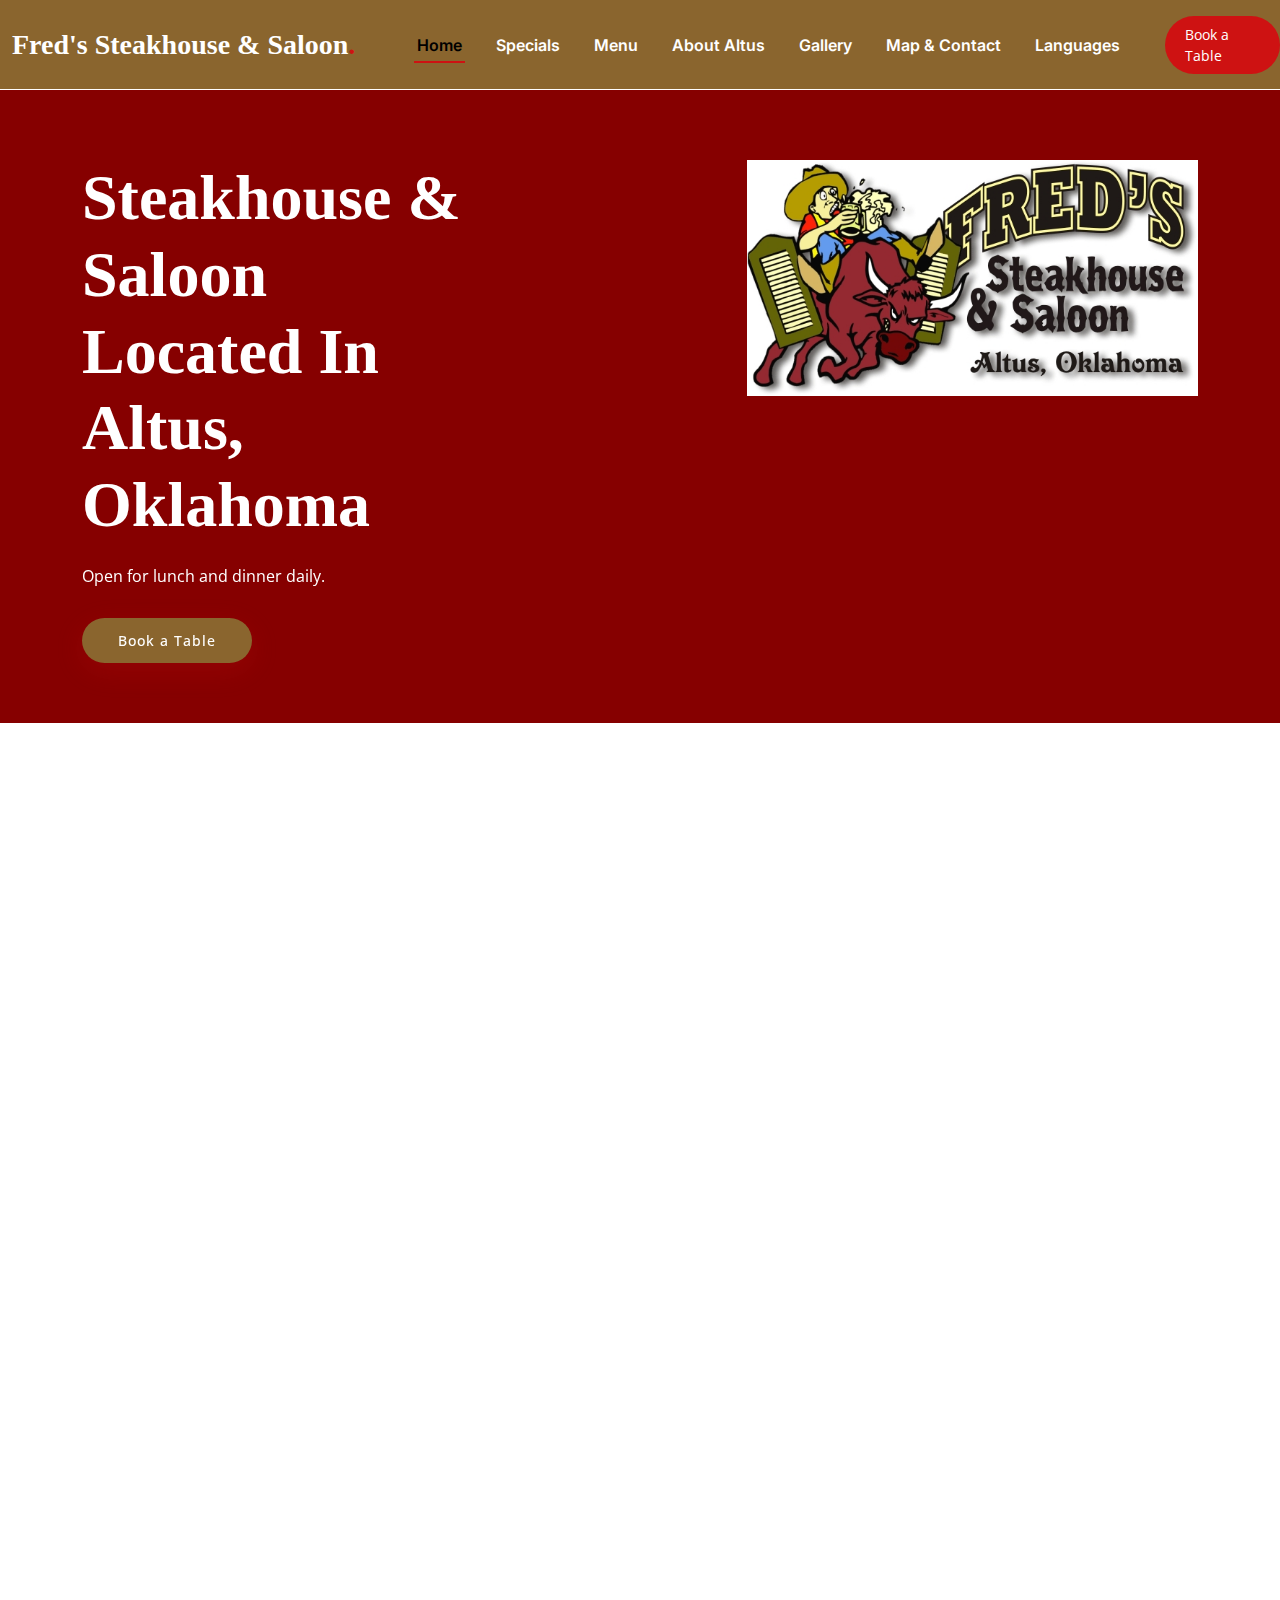
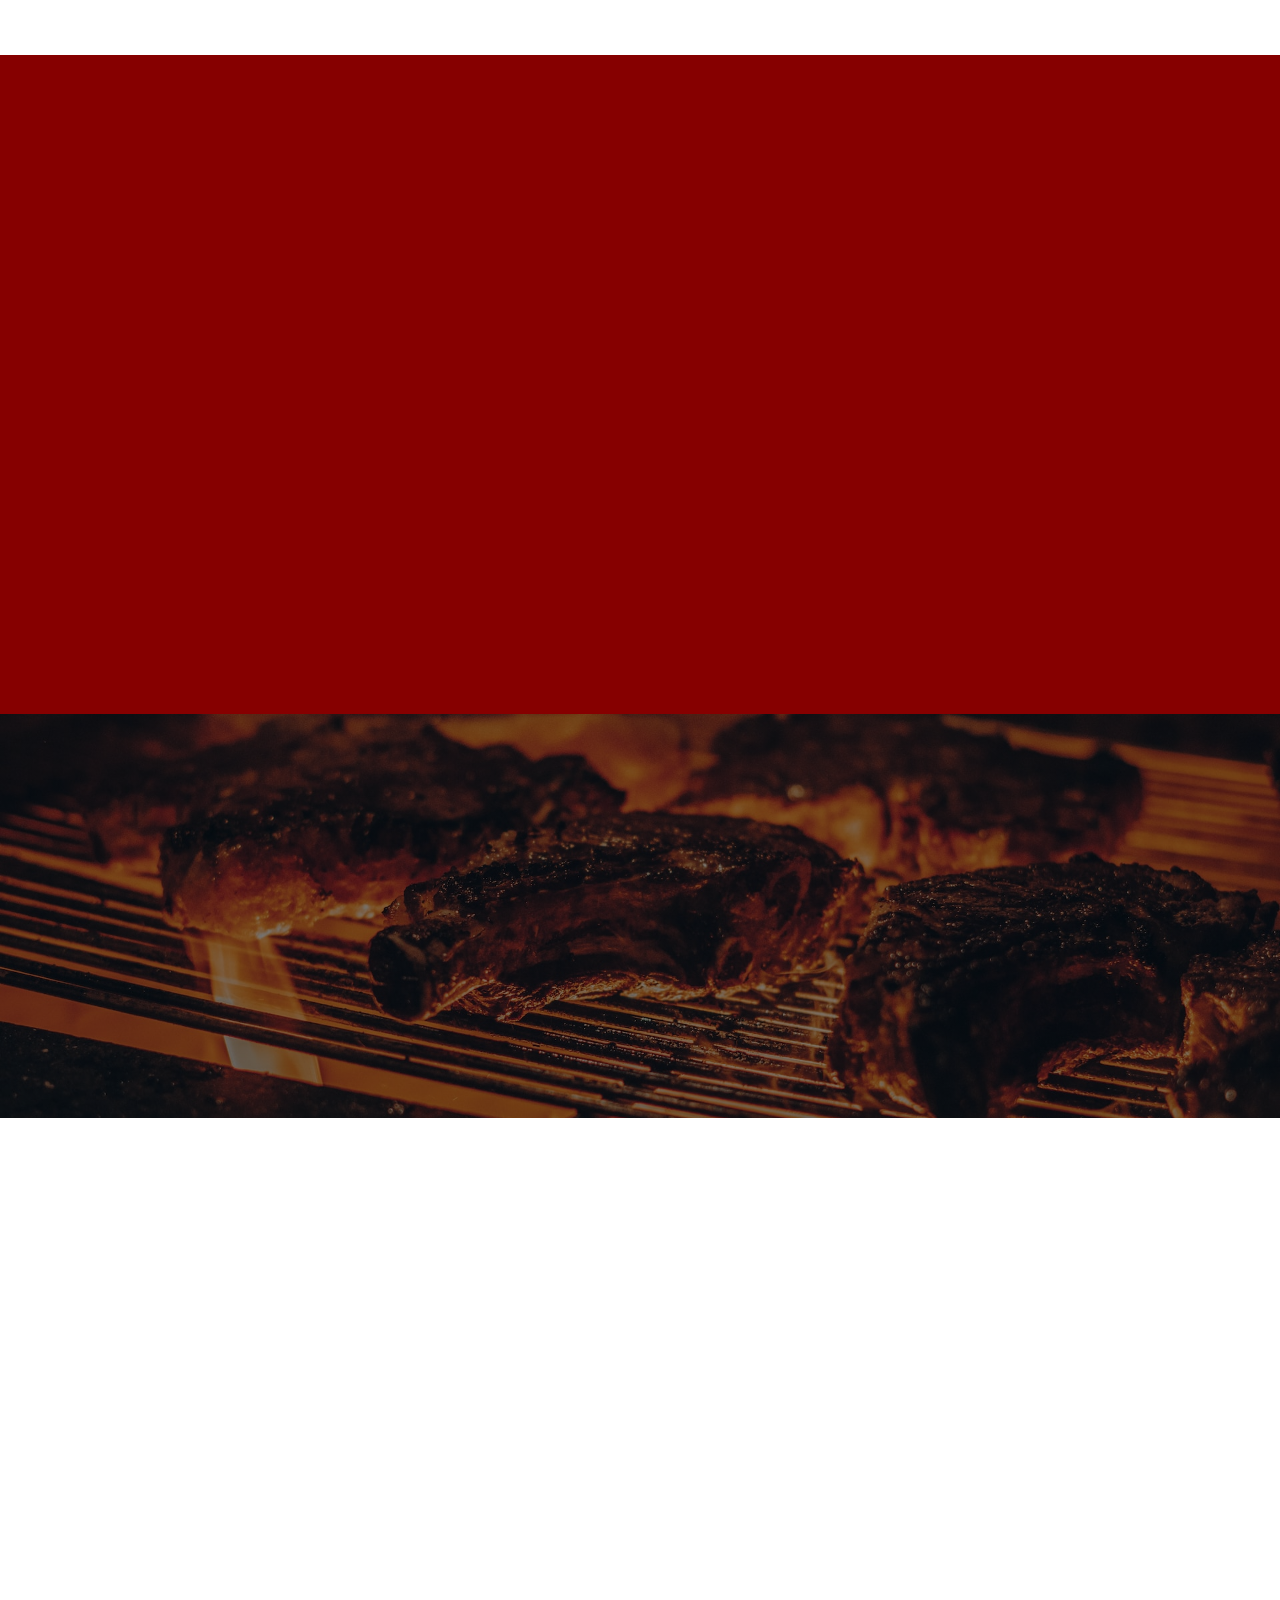
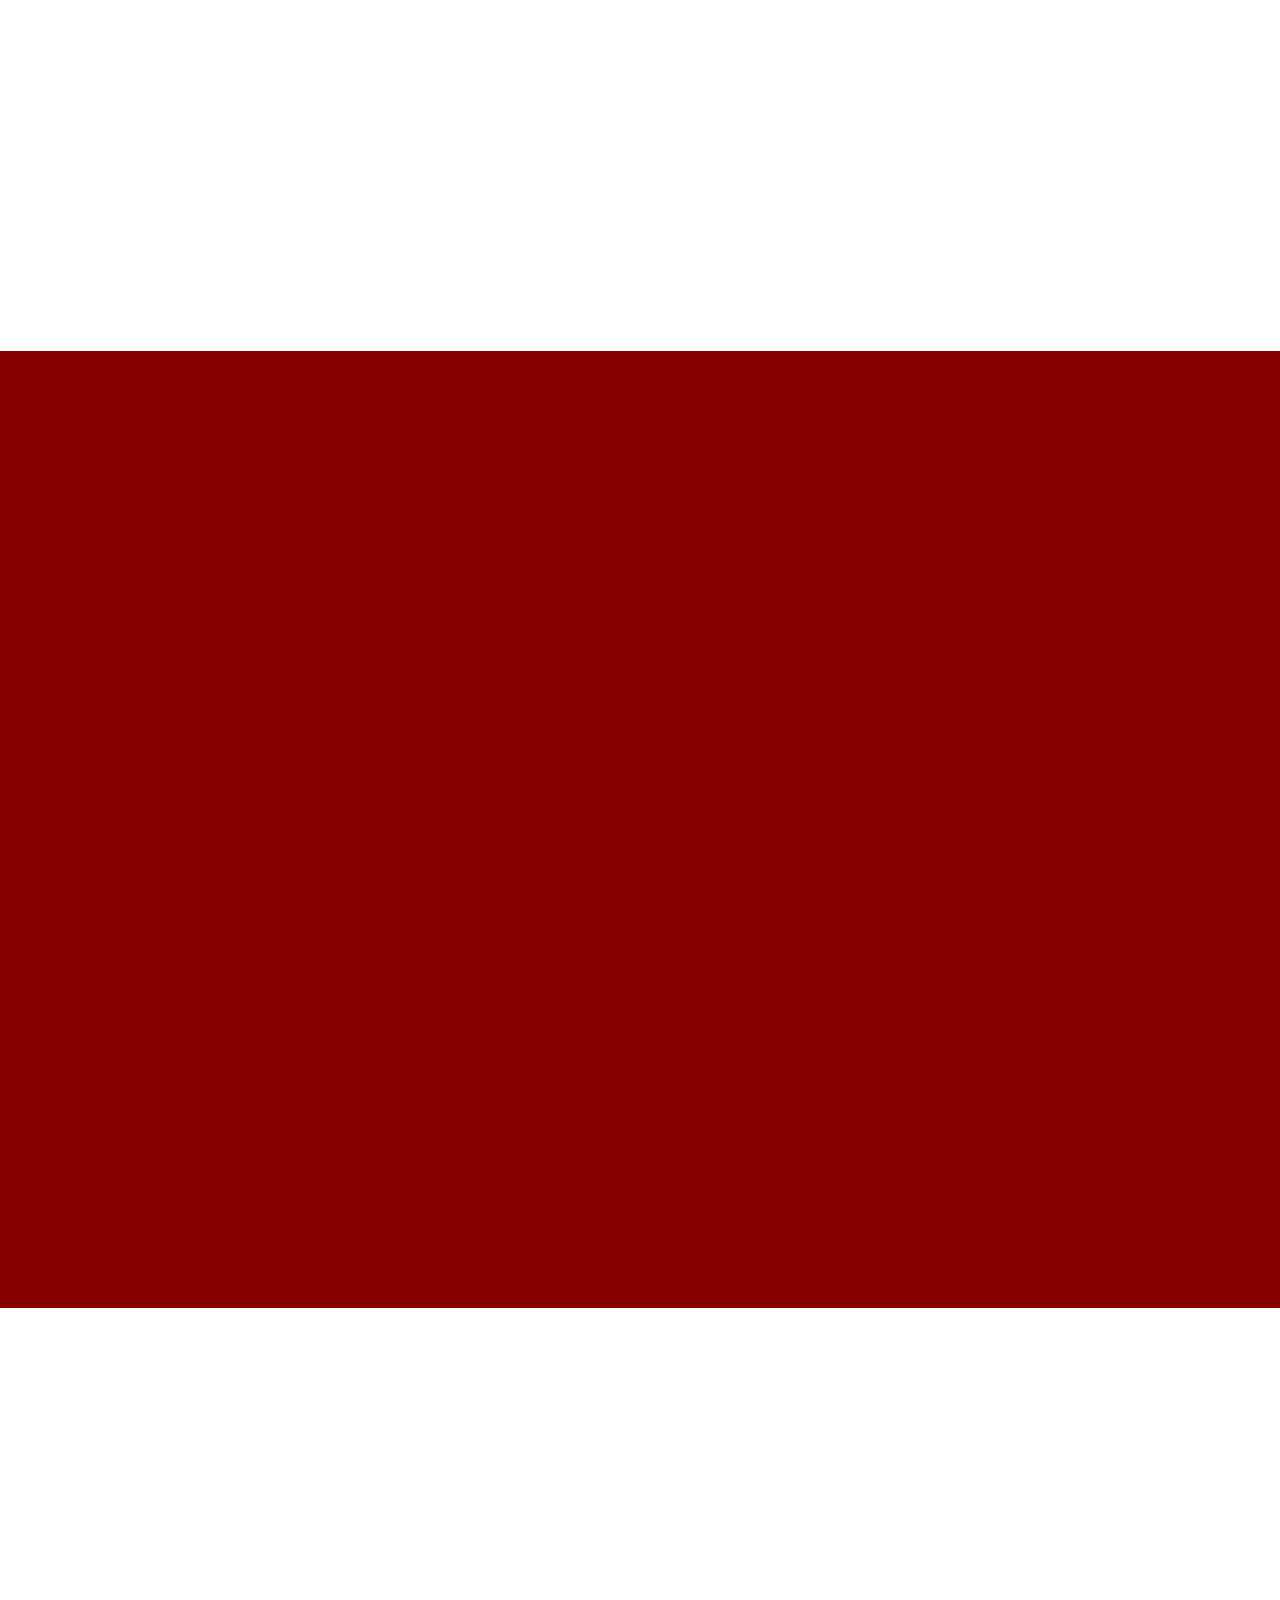
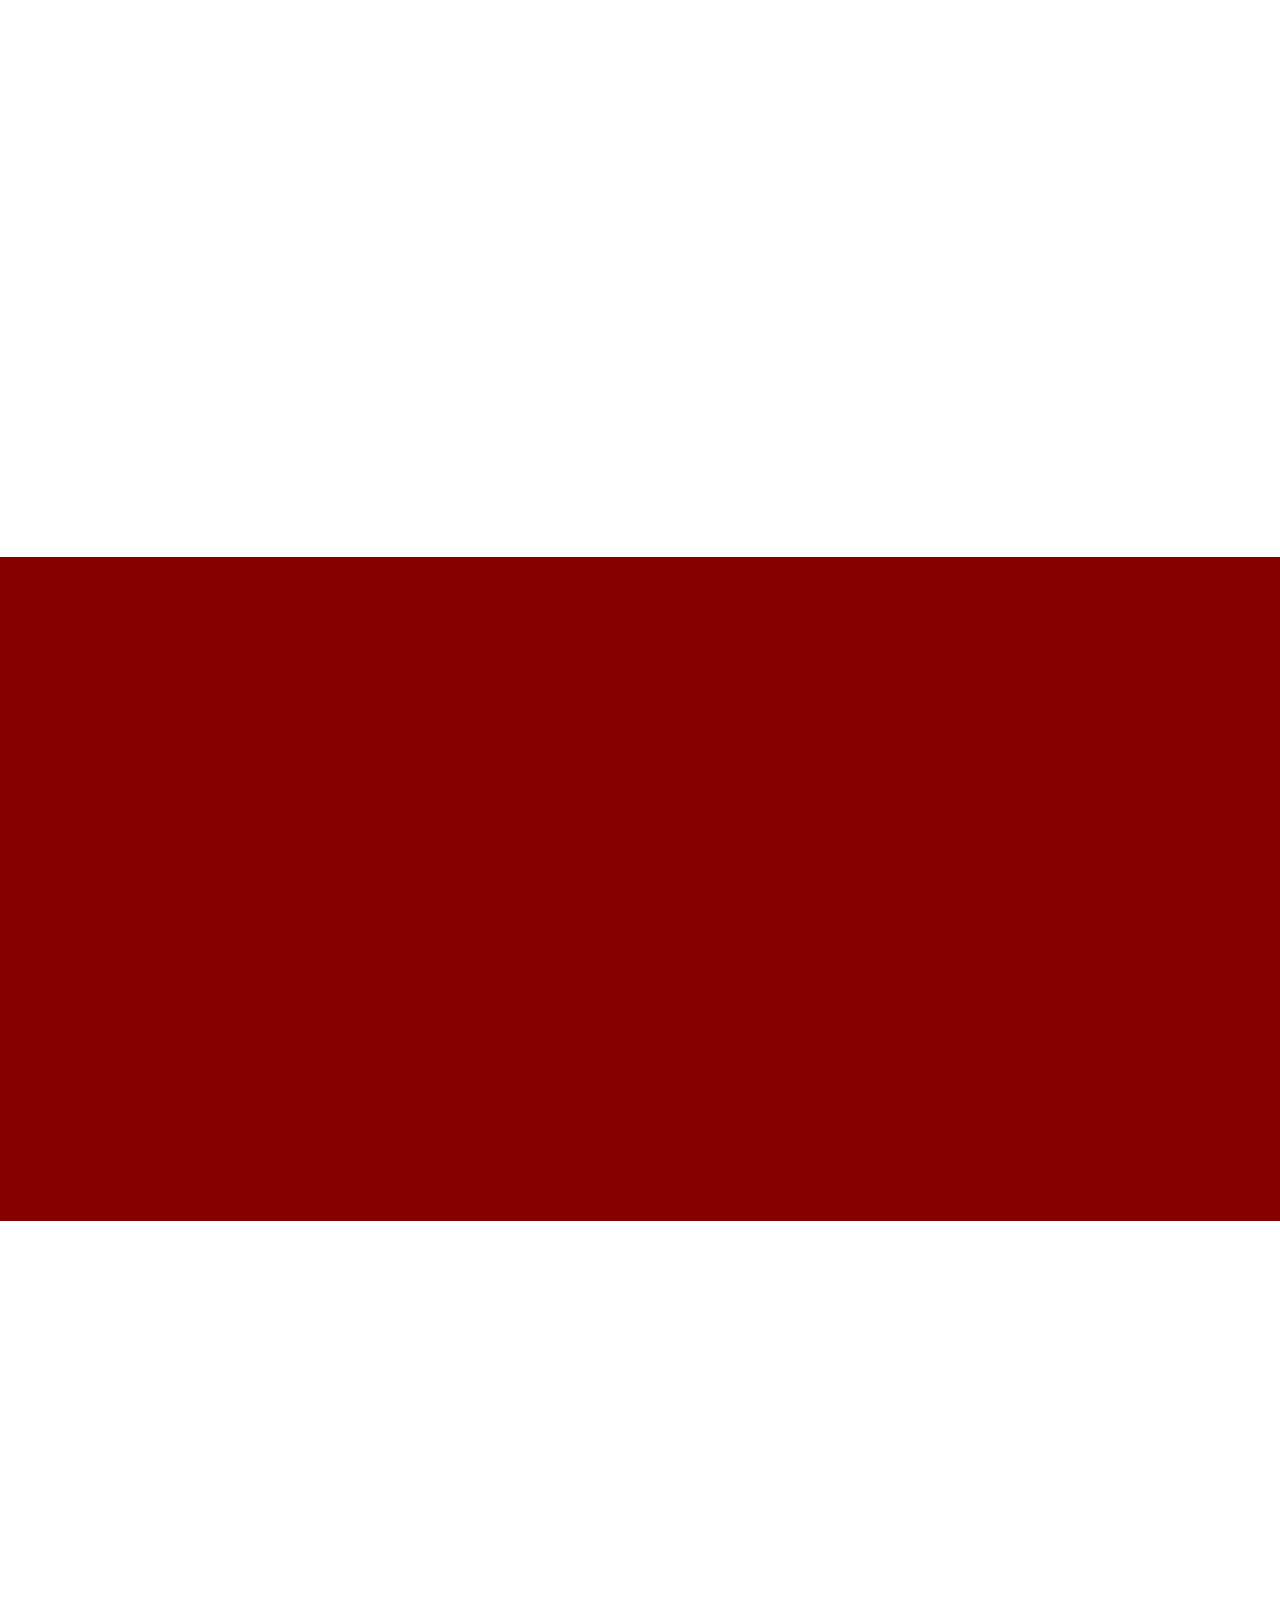
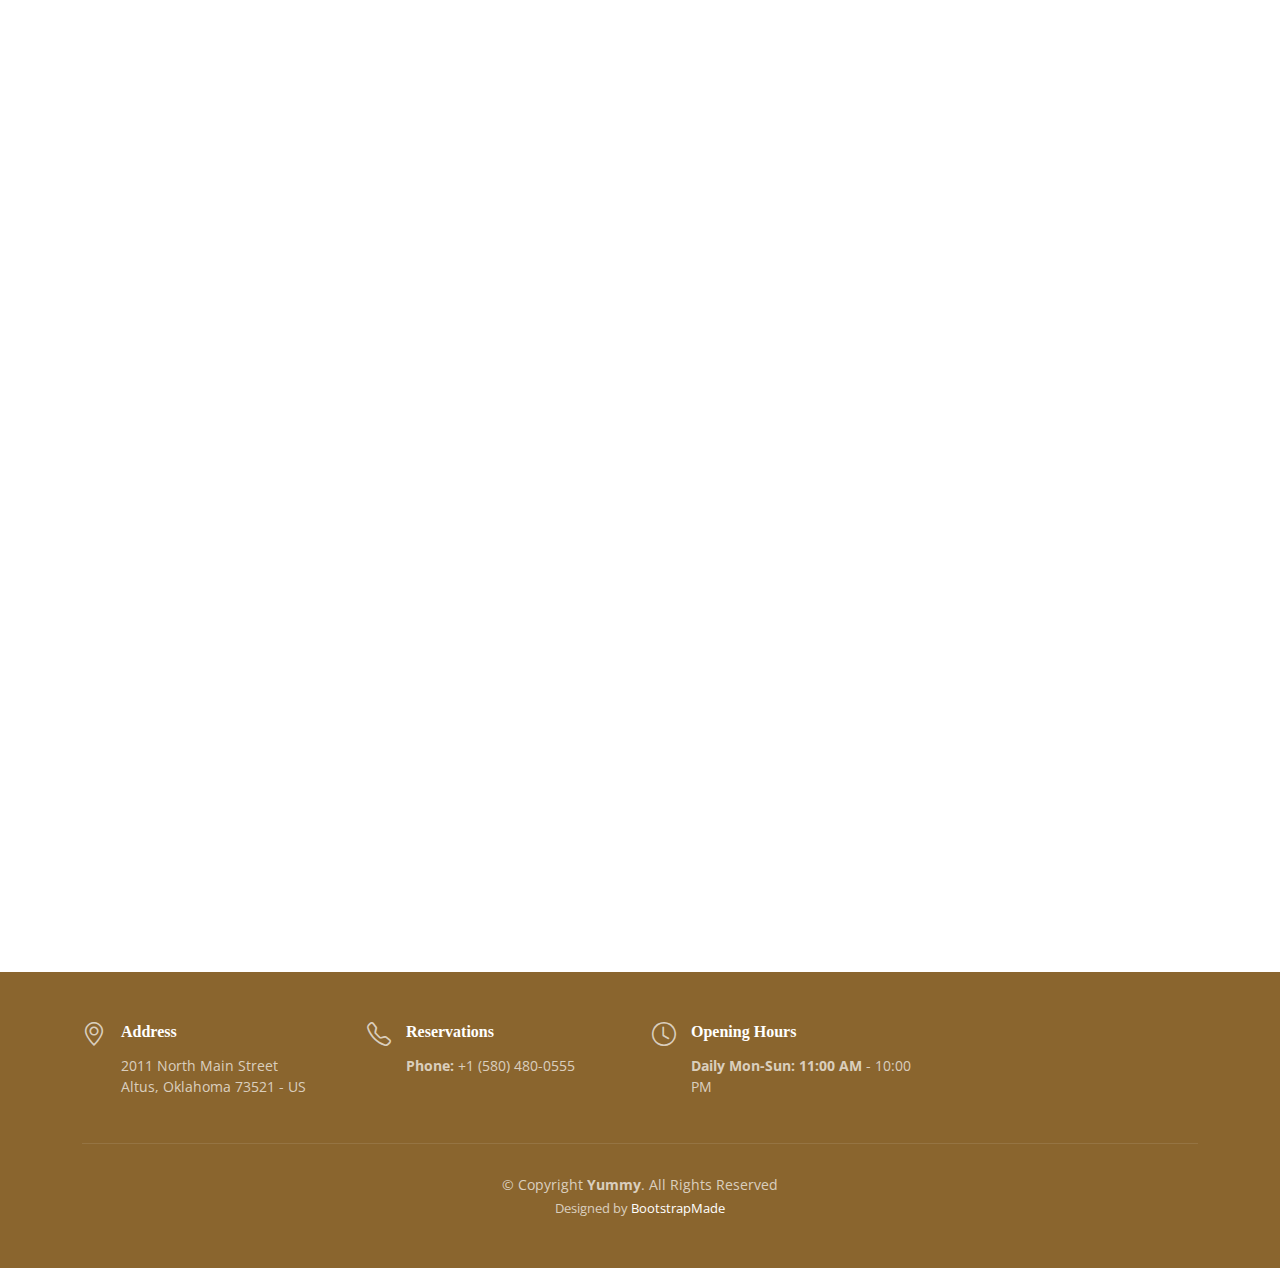
<file: index.html>
<!--Completed by Dayna Brown-->
<!DOCTYPE html>
<html lang="en">

<head>
  <meta charset="utf-8">
  <meta content="width=device-width, initial-scale=1.0" name="viewport">

  <title>Fred's Steakhouse & Saloon</title>
  <meta content="" name="description">
  <meta content="" name="keywords">

  <!-- Favicons -->
  <link href="assets/img/favicon.png" rel="icon">
  <link href="assets/img/apple-touch-icon.png" rel="apple-touch-icon">

  <!-- Google Fonts -->
  <link rel="preconnect" href="https://fonts.googleapis.com">
  <link rel="preconnect" href="https://fonts.gstatic.com" crossorigin>
  <link href="https://fonts.googleapis.com/css2?family=Open+Sans:ital,wght@0,300;0,400;0,500;0,600;0,700;1,300;1,400;1,600;1,700&family=Amatic+SC:ital,wght@0,300;0,400;0,500;0,600;0,700;1,300;1,400;1,500;1,600;1,700&family=Inter:ital,wght@0,300;0,400;0,500;0,600;0,700;1,300;1,400;1,500;1,600;1,700&display=swap" rel="stylesheet">

  <!-- Vendor CSS Files -->
  <link href="assets/vendor/bootstrap/css/bootstrap.min.css" rel="stylesheet">
  <link href="assets/vendor/bootstrap-icons/bootstrap-icons.css" rel="stylesheet">
  <link href="assets/vendor/aos/aos.css" rel="stylesheet">
  <link href="assets/vendor/glightbox/css/glightbox.min.css" rel="stylesheet">
  <link href="assets/vendor/swiper/swiper-bundle.min.css" rel="stylesheet">

  <!-- Template Main CSS File -->
  <link href="assets/css/main.css" rel="stylesheet">

  <!-- =======================================================
  * Template Name: Yummy - v1.2.1
  * Template URL: https://bootstrapmade.com/yummy-bootstrap-restaurant-website-template/
  * Author: BootstrapMade.com
  * License: https://bootstrapmade.com/license/
  ======================================================== -->
</head>

<body>

  <!-- ======= Header ======= -->
  <header id="header" class="header fixed-top d-flex align-items-center">
    <div class="container d-flex align-items-center justify-content-between">

      <a href="index.html" class="logo d-flex align-items-center me-auto me-lg-0">
        <!-- Uncomment the line below if you also wish to use an image logo -->
        <!-- <img src="assets/img/logo.png" alt=""> -->
        <h1>Fred's Steakhouse & Saloon<span>.</span></h1>
      </a>

      <nav id="navbar" class="navbar">
        <ul>
          <li><a href="#hero">Home</a></li>
          <li><a href="#about">Specials</a></li>
          <li><a href="#menu">Menu</a></li>
          <!-- <li><a href="#events">Events</a></li> -->
          <li><a href="#chefs">About Altus</a></li>
          <li><a href="#gallery">Gallery</a></li>
          <li><a href="#contact">Map & Contact</a></li>
          <li>
            <div class="dropdown"> 
              <a class="navbar">Languages</a> 
              <ul>
                <!-- Language Selector by Emilia Primavera -->
                <li><a href="index_es.html">Español</a></li>
                <li><a href="index_ru.html">Pусский</a></li>
                <li><a href="index_zh.html">中文</a></li>
              </ul>
            </div>
          </li>  
          </div>
        </ul>
      </nav><!-- .navbar -->

      <a class="btn-book-a-table" href="#book-a-table">Book a Table</a>
      <i class="mobile-nav-toggle mobile-nav-show bi bi-list"></i>
      <i class="mobile-nav-toggle mobile-nav-hide d-none bi bi-x"></i>

    </div>
  </header><!-- End Header -->

  <!-- ======= Hero Section ======= -->
  <section id="hero" class="hero d-flex align-items-center section-bg">
    <div class="container">
      <div class="row justify-content-between gy-5">
        <div class="col-lg-5 order-2 order-lg-1 d-flex flex-column justify-content-center align-items-center align-items-lg-start text-center text-lg-start">
          <h2 data-aos="fade-up">Steakhouse & Saloon<br>Located In Altus, Oklahoma</h2>
          <p data-aos="fade-up" data-aos-delay="100">Open for lunch and dinner daily.</p>
          <div class="d-flex" data-aos="fade-up" data-aos-delay="200">
            <a href="#book-a-table" class="btn-book-a-table">Book a Table</a>
            <!-- <a href="https://www.youtube.com/watch?v=LXb3EKWsInQ" class="glightbox btn-watch-video d-flex align-items-center"><i class="bi bi-play-circle"></i><span>Watch Video</span></a> -->
          </div>
        </div>
        <div class="col-lg-5 order-1 order-lg-2 text-center text-lg-start">
          <img src="assets/img/hero-img.jpg" class="img-fluid" alt="" data-aos="zoom-out" data-aos-delay="300">
        </div>
      </div>
    </div>
  </section><!-- End Hero Section -->

  <main id="main">

    <!-- ======= Specials Section ======= -->
    <section id="about" class="about">
      <div class="container" data-aos="fade-up">

        <div class="section-header">
          <h2>Specials</h2>
          <p>FRED'S<span>  PRICE BUSTERS MENU  </span></p>
        </div>

        <div class="row gy-4">
          <div class="col-lg-7 position-relative about-img" style="background-image: url(assets/img/about.jpg) ;" data-aos="fade-up" data-aos-delay="150">
            <div class="call-us position-absolute">
              <h4>Book a Table</h4>
              <p>+1 (580) 480-0555</p>
            </div>
          </div>
          <div class="col-lg-5 d-flex align-items-end" data-aos="fade-up" data-aos-delay="300">
            <div class="content ps-0 ps-lg-5">
              <p class="fst-italic">
                7 GREAT PRICES - 7 DAYS A WEEK <br> 
                LUNCH PRICEBUSTERS - SERVED ALL DAY, EVERY DAY
              </p>
              <ul>
                <li><i class="bi bi-check2-all"></i> 1/2 lb. Sirloin Dinner $6.49</li>
                <li><i class="bi bi-check2-all"></i> Grilled Shrimp Dinner $6.99</li>
                <li><i class="bi bi-check2-all"></i> Fried Catfish Dinner $5.49</li>
                <li><i class="bi bi-check2-all"></i> Chopped Sirloin Dinner $2.99</li>
                <li><i class="bi bi-check2-all"></i> Chicken Fried Steak Dinner $2.99</li>
                <li><i class="bi bi-check2-all"></i> 1/3 lb. Burger $3.99</li>
                <li><i class="bi bi-check2-all"></i> Soup & Salad $3.99</li>
              </ul>
              <p>
                Served with mashed potatoes or french fries. Substitute baked potato - $.75 <br><br>
                Add dinner salad - $1.49
              </p>

              <div class="position-relative mt-4">
                <img src="assets/img/about-2.jpg" class="img-fluid" alt="">
               <!-- <a href="https://www.youtube.com/watch?v=LXb3EKWsInQ" class="glightbox play-btn"></a> -->
              </div>
            </div>
          </div>
        </div>

      </div>
    </section><!-- End About Section -->

    <!-- ======= Why Us Section ======= -->
    <section id="why-us" class="why-us section-bg">
      <div class="container" data-aos="fade-up">

        <div class="row gy-4">

          <div class="col-lg-4" data-aos="fade-up" data-aos-delay="100">
            <div class="why-box">
              <h3>Welcome to Fred's Steakhouse & Saloon in Altus, Oklahoma.</h3>
              <p>
                We are open daily for lunch and dinner as a full service restaurant and bar. We proudly serve great steaks, tasty seafood, several burgers, sandwiches, chicken fried steak, and desserts.<br>
                If you're thirsty - we also have mixed drinks, wine, and beer on tap. Want good coffee? We also proudly serve Starbuck's Coffee.
              </p>
            </div>
          </div><!-- End Why Box -->

          <div class="col-lg-8 d-flex align-items-center">
            <div class="row gy-4">

              <div class="col-xl-4" data-aos="fade-up" data-aos-delay="200">
                <div class="icon-box d-flex flex-column justify-content-center align-items-center">
                  <h4>Watch the Game</h4>
                  <p>There are televisions throughout the bar area and a Big Screen TV for you to enjoy those special sports programs.</p>
                </div>
              </div><!-- End Icon Box -->

              <div class="col-xl-4" data-aos="fade-up" data-aos-delay="300">
                <div class="icon-box d-flex flex-column justify-content-center align-items-center">
                  <h4>Have an Event?</h4>
                  <p>We can accommodate your needs for banquets, business meetings, and Birthday Parties.</p>
                </div>
              </div><!-- End Icon Box -->

              <div class="col-xl-4" data-aos="fade-up" data-aos-delay="400">
                <div class="icon-box d-flex flex-column justify-content-center align-items-center">
                  <h4>Quick Bites</h4>
                  <p>For your convenience, we have a drive thru  where you can pick up lunch, dinner or your favorite coffee drink.<br>
                    Come see us soon - and enjoy our great food and inviting atmosphere.
                  </p>
                </div>
              </div><!-- End Icon Box -->

            </div>
          </div>

        </div>

      </div>
    </section><!-- End Why Us Section -->

    <!-- ======= Stats Counter Section ======= -->
    <section id="stats-counter" class="stats-counter">
      <div class="container" data-aos="zoom-out">

        <div class="row gy-4">

          <div class="col-lg-3 col-md-6">
            <div class="stats-item text-center w-100 h-100">
              <span data-purecounter-start="0" data-purecounter-end="11" data-purecounter-duration="1" class="purecounter"></span>
              <p>Daily Business Hours</p>
            </div>
          </div><!-- End Stats Item -->

          <div class="col-lg-3 col-md-6">
            <div class="stats-item text-center w-100 h-100">
              <span data-purecounter-start="0" data-purecounter-end="54" data-purecounter-duration="1" class="purecounter"></span>
              <p>Entree Options</p>
            </div>
          </div><!-- End Stats Item -->

          <div class="col-lg-3 col-md-6">
            <div class="stats-item text-center w-100 h-100">
              <span data-purecounter-start="0" data-purecounter-end="8" data-purecounter-duration="1" class="purecounter"></span>
              <p>Dollars or Less for Our Lunch Specials</p>
            </div>
          </div><!-- End Stats Item -->

          <div class="col-lg-3 col-md-6">
            <div class="stats-item text-center w-100 h-100">
              <span data-purecounter-start="0" data-purecounter-end="1" data-purecounter-duration="1" class="purecounter"></span>
              <p>There's Only One Fred's Steakhouse. Come over today!</p>
            </div>
          </div><!-- End Stats Item -->

        </div>

      </div>
    </section><!-- End Stats Counter Section -->

    <!-- ======= Menu Section ======= -->
    <section id="menu" class="menu">
      <div class="container" data-aos="fade-up">

        <div class="section-header">
          <h2>Menu</h2>
          <p>Fred's <span> Darn-Tootin' Menu</span></p>
        </div>

        <ul class="nav nav-tabs d-flex justify-content-center" data-aos="fade-up" data-aos-delay="200">

          <li class="nav-item">
            <a class="nav-link active show" data-bs-toggle="tab" data-bs-target="#menu-favorites">
              <h4>Fred's Favorites</h4>
            </a>
          </li><!-- End tab nav item -->

          <li class="nav-item">
            <a class="nav-link" data-bs-toggle="tab" data-bs-target="#menu-sandwichesBurgers">
              <h4>Sandwiches & Burgers</h4>
            </a><!-- End tab nav item -->

          <li class="nav-item">
            <a class="nav-link" data-bs-toggle="tab" data-bs-target="#menu-starters">
              <h4>Starters</h4>
            </a>
          </li><!-- End tab nav item -->

          <li class="nav-item">
            <a class="nav-link" data-bs-toggle="tab" data-bs-target="#menu-lunchspecialsSalad">
              <h4>Lunch Specials & Salad</h4>
            </a>
          </li><!-- End tab nav item -->
          
          <li class="nav-item">
            <a class="nav-link" data-bs-toggle="tab" data-bs-target="#menu-steaksSeafood">
              <h4>Steaks & Seafood</h4>
            </a>
          </li><!-- End tab nav item -->
        </ul>

        <div class="tab-content" data-aos="fade-up" data-aos-delay="300">

          <div class="tab-pane fade active show" id="menu-favorites">

            <div class="tab-header text-center">
              <h3>Fred's Favorites</h3>
              <h5>Served with dinner salad, dinner roll, and choice of Fred's rice, potato, or seasoned grilled veggies.</h5>
            </div>

            <div class="row gy-5">

              <div class="col-lg-4 menu-item">
                <h4>Chicken Fried Chicken</h4>
                <p class="ingredients">
                  Hand breaded, boneless chicken breast, golden fried and smothered in Fred's country style gravy. 
                </p>
                <p class="price">
                  $8.75
                </p>
              </div><!-- Menu Item -->

              <div class="col-lg-4 menu-item">
                <h4>Buffalo Chicken Dinner</h4>
                <p class="ingredients">
                  Hand breaded boneless chicken breast, golden fried and basted with Frank's Hot Pepper Sauce, topped with melted Pepper Jack cheese. 
                </p>
                <p class="price">
                  $8.75
                </p>
              </div><!-- Menu Item -->

              <div class="col-lg-4 menu-item">
                <h4>Grilled Chicken Dinner</h4>
                <p class="ingredients">
                  Grilled boneless chicken breast served on a bed of Fred's rice.<br>
                  Seasoning choices: Original, Lemon Pepper, or Blackened. 
                </p>
                <p class="price">
                  $8.75
                </p>
              </div><!-- Menu Item -->

              <div class="col-lg-4 menu-item">
                <h4>Chicken Tenders</h4>
                <p class="ingredients">
                  Hand breaded golden fried chicken filets; served with Fred's country style gravy. 
                </p>
                <p class="price">
                  $8.55
                </p>
              </div><!-- Menu Item -->

            </div>
          </div><!-- End Fred's Favorite Menu Content -->

          <div class="tab-pane fade" id="menu-sandwichesBurgers">

            <div class="tab-header text-center">
              <h3>Sandwiches & Burgers</h3>
              <h5>Served with choice of seasoned french fries or deep fried potato chips & pickle spear.</h5>
            </div>

            <div class="row gy-5">

              <div class="col-lg-4 menu-item">
                <h4>Classic Cheeseburger</h4>
                <p class="ingredients">
                   1/2 lb. lean beef patty, served with two slices of American cheese, lettuce, tomato, sweet onion, pickles, and choice of mayo or mustard. 
                </p>
                <p class="price">
                  $7.75
                </p>
              </div><!-- Menu Item -->

              <div class="col-lg-4 menu-item">
                <h4>Fred's Famous Smokehouse Burger</h4>
                <p class="ingredients">
                   1/2 lb. lean beef patty chargrilled with Fred's blend of smokey flavored baste, topped with melted Cheddar cheese, crisp bacon, and onion; served with all the fixin's and a side of tangy BBQ sauce. 
                </p>
                <p class="price">
                  $8.15
                </p>
              </div><!-- Menu Item -->

              <div class="col-lg-4 menu-item">
                <h4>Southwest Jalapeno Cheddar Burger</h4>
                <p class="ingredients">
                  1/2 lb. lean beef patty topped with grilled Jalapeno peppers, melted Cheddar & Pepper Jack cheeses; served with all the fixin's and chipotle mayo. 
                </p>
                <p class="price">
                  $8.15
                </p>
              </div><!-- Menu Item -->

              <div class="col-lg-4 menu-item">
                <h4>Mushroom, Onion & Swiss Burger</h4>
                <p class="ingredients">
                  1/2 lb. lean beef patty, fresh saut�ed mushrooms & onions, melted Swiss cheese; served with all the fixin's and your choice of honey mustard or chipotle dressing. 
                </p>
                <p class="price">
                  $8.15
                </p>
              </div><!-- Menu Item -->

              <div class="col-lg-4 menu-item">
                <h4>Fred's Famous Smokehouse Chicken Sandwich</h4>
                <p class="ingredients">
                  Boneless chicken breast char-grilled with our own blend of smoke baste and tangy BBQ sauce; served with Cheddar cheese on a toasted bun with all the fixin's and topped with an onion ring. 
                </p>
                <p class="price">
                  $8.55
                </p>
              </div><!-- Menu Item -->

              <div class="col-lg-4 menu-item">
                <h4>Pepper Jack Chicken Sandwich</h4>
                <p class="ingredients">
                  Hand breaded, golden fried chicken breast topped with melted Pepper Jack cheese; served on a toasted bun with all the fixin's and Fred's own sauce.
                </p>
                <p class="price">
                  $7.99
                </p>
              </div><!-- Menu Item -->

              <div class="col-lg-4 menu-item">
                <h4>Hot Steak Sandwich</h4>
                <p class="ingredients">
                  1/2 lb. chopped lean steak on top of a slice of Texas Toast, covered with seasoned french fries - entire plate smothered in brown gravy! 
                </p>
                <p class="price">
                  $7.75
                </p>
              </div><!-- Menu Item -->

              <div class="col-lg-4 menu-item">
                <h4>Patty Melt Sandwich</h4>
                <p class="ingredients">
                  1/2 lb. chopped lean beef patty, a melted blend of cheeses and seasoned grilled onions; served on Texas Toast with all the fixin's.
                </p>
                <p class="price">
                  $7.75
                </p>
              </div><!-- Menu Item -->

              <div class="col-lg-4 menu-item">
                <h4>Philly Steak of Chicken Sandwich</h4>
                <p class="ingredients">
                  Slices of tender, marinated beef or chicken smothered in seasoned grilled onions, peppers, and melted Swiss cheese on a toasted bun.
                </p>
                <p class="price">
                  $7.99
                </p>
              </div><!-- Menu Item -->

            </div>
          </div><!-- End Burger & Sandwich Menu Content -->

          <div class="tab-pane fade" id="menu-starters">

            <div class="tab-header text-center">
              <h3>Starters</h3>
            </div>

            <div class="row gy-5">

              <div class="col-lg-4 menu-item">
                <h4>Cheese Fries</h4>
                <p class="ingredients">
                  A full pound of french fries topped with melted Cheddar Cheese.  
                </p>
                <p class="price">
                  $5.75
                </p>
              </div><!-- Menu Item -->

              <div class="col-lg-4 menu-item">
                <h4>Mighty Hot Wings</h4>
                <p class="ingredients">
                  Deep fried buffalo wings; served with a side of Frank's Dippin' Sauce.
                </p>
                <p class="price">
                  $6.50
                </p>
              </div><!-- Menu Item -->

              <div class="col-lg-4 menu-item">
                <h4>
                  Stuffed Potato Skins</h4>
                <p class="ingredients">
                  Loaded with melted cheeses, crisp bacon bits, and chives; served with our homemade Ranch dippin' sauce. 
                </p>
                <p class="price">
                  $6.25
                </p>
              </div><!-- Menu Item -->

              <div class="col-lg-4 menu-item">
                <h4>Sweet Corn Fritters</h4>
                <p class="ingredients">
                  Sweet corn nuggets, breaded and deep fried to a golden brown; served with our homemade Ranch dippin' sauce. 
                </p>
                <p class="price">
                  $5.75
                </p>
              </div><!-- Menu Item -->

              <div class="col-lg-4 menu-item">
                <h4>Fred's Sampler</h4>
                <p class="ingredients">
                  Portions of Jumbo Cheese Sticks, Fried Mushrooms, Corn Fritters, and Beer Battered Onion Rings; served with homemade Ranch dippin' sauce. 
                </p>
                <p class="price">
                  $7.50
                </p>
              </div><!-- Menu Item -->

              <div class="col-lg-4 menu-item">
                <h4>Fried Pickles</h4>
                <p class="ingredients">
                  Breaded pickle slices deep fried to a golden brown; served with Ranch dressing.  
                </p>
                <p class="price">
                  $6.25
                </p>
              </div><!-- Menu Item -->

            </div>
          </div><!-- End Starters Menu Content -->

          <div class="tab-pane fade" id="menu-lunchspecialsSalad">

            <div class="tab-header text-center">
              <h3>Lunch Specials & Salad</h3>
            </div>

            <div class="row gy-5">

              <div class="col-lg-4 menu-item">
                <h4>Catfish Filets</h4>
                <p class="ingredients">
                  Your choice of golden fried, grilled, or blackened. Served with hushpuppies and your choice of potato or Fred's rice.  
                </p>
                <p class="price">
                  $6.69
                </p>
              </div><!-- Menu Item -->

              <div class="col-lg-4 menu-item">
                <h4>Southwest Jalapeno Cheddar Burger</h4>
                <p class="ingredients">
                  1/2 lb. lean beef patty topped with grilled Jalapeno peppers, melted Cheddar & Pepper Jack cheeses; served with chipotle mayo, all the fixin's, and french fries. 
                </p>
                <p class="price">
                  $6.69
                </p>
              </div><!-- Menu Item -->

              <div class="col-lg-4 menu-item">
                <h4>Fred's Famous Steak or Chicken Salad</h4>
                <p class="ingredients">
                  Tender, marinated strips of beef or chicken served over a generous portion of mixed greens and a variety of vegetables and cheeses, garlic croutons and your choice of dressing. 
                </p>
                <p class="price">
                  $6.99
                </p>
              </div><!-- Menu Item -->

              <div class="col-lg-4 menu-item">
                <h4>Montreal Grilled Chicken</h4>
                <p class="ingredients">
                  Montreal seasoned grilled chicken breast served over mixed greens and a variety of fresh vegetables and cheeses; served with garlic croutons and your choice of dressing.  
                </p>
                <p class="price">
                  $7.85
                </p>
              </div><!-- Menu Item -->

              <div class="col-lg-4 menu-item">
                <h4>Hot Steak Sandwich</h4>
                <p class="ingredients">
                  1/2 lb. chopped lean steak ontop of Texas Toast, toppped w/ seasoned fries SMOTHERED IN BROWN GRAVY!   
                </p>
                <p class="price">
                  $6.69
                </p>
              </div><!-- Menu Item -->

              <div class="col-lg-4 menu-item">
                <h4>Buffalo Chicken Sandwich</h4>
                <p class="ingredients">
                  Golden fried chicken breast basted with Frank's Hot Pepper Sauce & topped with melted Pepper Jack; served on a toasted bun with all the fixin's & french fries.   
                </p>
                <p class="price">
                  $6.69
                </p>
              </div><!-- Menu Item -->

            </div>
          </div><!-- End Lunch Special & Salad Menu Content -->

          <div class="tab-pane fade" id="menu-steaksSeafood">

            <div class="tab-header text-center">
              <h3>Steaks & Seafood</h3>
              <h5>Served with dinner salad, hushpuppies, and choice of Fred's rice, potatoe, or seasoned grilled veggies.</h5>
              <h5>OUR STEAKS ARE CUT FRESH DAILY AND CHAR-GRILLED OVER AN OPEN FLAME TO YOUR SATISFACTION.</h5>
            </div>

            <div class="row gy-5">

              <div class="col-lg-4 menu-item">
                <h4>1/2 lb. Choice Sirloin</h4>
                <p class="ingredients">
                  Steaks are served with dinner salad, dinner roll, and choice of Fred's rice, potato, or seasoned grilled veggies.
                </p>
                <p class="price">
                  $8.99
                </p>
              </div><!-- Menu Item -->

              <div class="col-lg-4 menu-item">
                <h4>Sizzlin Sirloin & Shrimp</h4>
                <p class="ingredients">
                  A 1/2 lb. Top Sirloin served with 4 large fried shrimp. Steaks are served with dinner salad, dinner roll, and choice of Fred's rice, potato, or seasoned grilled veggies.
                </p>
                <p class="price">
                  $12.69
                </p>
              </div><!-- Menu Item -->

              <div class="col-lg-4 menu-item">
                <h4>13 oz. Ribeye</h4>
                <p class="ingredients">
                  Steaks are served with dinner salad, dinner roll, and choice of Fred's rice, potato, or seasoned grilled veggies.
                </p>
                <p class="price">
                  $21.99
                </p>
              </div><!-- Menu Item -->

              <div class="col-lg-4 menu-item">
                <h4>Fred's Famous Seafood Platter</h4>
                <p class="ingredients">
                  1/2 lb. snow crab legs, 2 fried catfish filets, clam strips, 4 grilled and 2 fried shrimp. No substitutions please.  
                </p>
                <p class="price">
                  $17.99
                </p>
              </div><!-- Menu Item -->

              <div class="col-lg-4 menu-item">
                <h4>Shrimp Trio</h4>
                <p class="ingredients">
                  6 fried, 6 grilled, and 6 coconut shrimp; served with your favorite sauce. 
                </p>
                <p class="price">
                  $12.99
                </p>
              </div><!-- Menu Item -->

              <div class="col-lg-4 menu-item">
                <h4>Grilled Salmon Steak</h4>
                <p class="ingredients">
                  8 oz. Salmon steak grilled to perfection and served on a bed of Fred's rice. 
                </p>
                <p class="price">
                  $15.95
                </p>
              </div><!-- Menu Item -->

            </div>
          </div><!-- End Steak & Seafood Menu Content -->
        </div>

      </div>
    </section><!-- End Menu Section -->

    <!-- ======= Chefs Section ======= -->
    <section id="chefs" class="chefs section-bg">
      <div class="container" data-aos="fade-up">

        <div class="section-header">
          <h2>About Altus</h2>
          <p>Welcome to <span>Altus, </span> Oklahoma </p>
        </div>

        <div class="row gy-4">

          <div class="col-lg-4 col-md-6 d-flex align-items-stretch" data-aos="fade-up" data-aos-delay="100">
            <div class="chef-member">
              <div class="member-img">
                <img src="assets/img/chefs/chefs-1.jpg" class="img-fluid" alt="">
              </div>
              <div class="member-info">
                <h4>Location</h4>
                <p>Located at the intersection of U.S. Highways 62 and 283, Altus is the county seat of Jackson County, which was originally part of Old Greer County. Altus has continued to grow as an economic and medical hub of southwest Oklahoma. Since 1942 Altus Air Force Base has been the city's economic cornerstone.</p>
              </div>
            </div>
          </div><!-- End Chefs Member -->

          <div class="col-lg-4 col-md-6 d-flex align-items-stretch" data-aos="fade-up" data-aos-delay="200">
            <div class="chef-member">
              <div class="member-img">
                <img src="assets/img/chefs/chefs-2.jpg" class="img-fluid" alt="">
              </div>
              <div class="member-info">
                <h4>Altus & the Railroads</h4>
                <p>Railroads brought prosperity to the area. In 1908 the Kansas City, Mexico and Orient Railway built a line through Altus. The Altus, Wichita Falls and Hollis Railway (which became the Wichita Falls and Northwestern Railway in 1911, acquired by the Missouri, Kansas and Texas Railway in 1922) constructed a line from Altus to the Oklahoma-Texas border.</p>
              </div>
            </div>
          </div><!-- End Chefs Member -->

          <div class="col-lg-4 col-md-6 d-flex align-items-stretch" data-aos="fade-up" data-aos-delay="300">
            <div class="chef-member">
              <div class="member-img">
                <img src="assets/img/chefs/chefs-3.jpg" class="img-fluid" alt="">
              </div>
              <div class="member-info">
                <h4>Altus - A Brief History</h4>
                <p>Following the Civil War, cattlemen seeking a shorter route to northern markets used the Great Western Trail near the future town. Altus was originally known as Frazer, a small settlement of approximately fifty people located on Bitter Creek. Cowboys often stopped for cold buttermilk at the John McClearan dugout, and Frazer became known locally as Buttermilk Station. The Frazer post office was established on February 18, 1886. On June 4, 1891, a flash flood almost destroyed Frazer. Residents moved two-and-one-half miles east to higher ground, and W. R. Baucum suggested renaming the town Altus, a Latin word meaning "high."</p>
              </div>
            </div>
          </div><!-- End Chefs Member -->

        </div>

      </div>
    </section><!-- End Chefs Section -->

    <!-- ======= Book A Table Section ======= -->
    <section id="book-a-table" class="book-a-table">
      <div class="container" data-aos="fade-up">

        <div class="section-header">
          <h2>Make a Reservation</h2>
          <p>Liven up your Day with a Meal at <span>Fred's Steakhouse & Saloon</span></p>
        </div>

        <div class="row g-0">

          <div class="col-lg-4 reservation-img" style="background-image: url(assets/img/reservation.jpg);" data-aos="zoom-out" data-aos-delay="200"></div>

          <div class="col-lg-8 d-flex align-items-center reservation-form-bg">
            <form action="forms/book-a-table.php" method="post" role="form" class="php-email-form" data-aos="fade-up" data-aos-delay="100">
              <div class="row gy-4">
                <div class="col-lg-4 col-md-6">
                  <input type="text" name="name" class="form-control" id="name" placeholder="Your Name" data-rule="minlen:4" data-msg="Please enter at least 4 chars">
                  <div class="validate"></div>
                </div>
                <div class="col-lg-4 col-md-6">
                  <input type="email" class="form-control" name="email" id="email" placeholder="Your Email" data-rule="email" data-msg="Please enter a valid email">
                  <div class="validate"></div>
                </div>
                <div class="col-lg-4 col-md-6">
                  <input type="text" class="form-control" name="phone" id="phone" placeholder="Your Phone" data-rule="minlen:4" data-msg="Please enter at least 4 chars">
                  <div class="validate"></div>
                </div>
                <div class="col-lg-4 col-md-6">
                  <input type="text" name="date" class="form-control" id="date" placeholder="Date" data-rule="minlen:4" data-msg="Please enter at least 4 chars">
                  <div class="validate"></div>
                </div>
                <div class="col-lg-4 col-md-6">
                  <input type="text" class="form-control" name="time" id="time" placeholder="Time" data-rule="minlen:4" data-msg="Please enter at least 4 chars">
                  <div class="validate"></div>
                </div>
                <div class="col-lg-4 col-md-6">
                  <input type="number" class="form-control" name="people" id="people" placeholder="# of people" data-rule="minlen:1" data-msg="Please enter at least 1 chars">
                  <div class="validate"></div>
                </div>
              </div>
              <div class="form-group mt-3">
                <textarea class="form-control" name="message" rows="5" placeholder="Message"></textarea>
                <div class="validate"></div>
              </div>
              <div class="mb-3">
                <div class="loading">Loading</div>
                <div class="error-message"></div>
                <div class="sent-message">Your booking request was sent. We will call back or send an Email to confirm your reservation. Thank you!</div>
              </div>
              <div class="text-center"><button type="submit">Yee-Haw!</button></div>
            </form>
          </div><!-- End Reservation Form -->

        </div>

      </div>
    </section><!-- End Book A Table Section -->

    <!-- ======= Gallery Section ======= -->
    <section id="gallery" class="gallery section-bg">
      <div class="container" data-aos="fade-up">

        <div class="section-header">
          <h2>gallery</h2>
          <p>See <span>What's Happenin'</span> At Fred's</p>
        </div>

        <div class="gallery-slider swiper">
          <div class="swiper-wrapper align-items-center">
            <div class="swiper-slide"><a class="glightbox" data-gallery="images-gallery" href="assets/img/gallery/gallery-1.jpg"><img src="assets/img/gallery/gallery-1.jpg" class="img-fluid" alt=""></a></div>
            <div class="swiper-slide"><a class="glightbox" data-gallery="images-gallery" href="assets/img/gallery/gallery-2.jpg"><img src="assets/img/gallery/gallery-2.jpg" class="img-fluid" alt=""></a></div>
            <div class="swiper-slide"><a class="glightbox" data-gallery="images-gallery" href="assets/img/gallery/gallery-3.jpg"><img src="assets/img/gallery/gallery-3.jpg" class="img-fluid" alt=""></a></div>
            <div class="swiper-slide"><a class="glightbox" data-gallery="images-gallery" href="assets/img/gallery/gallery-4.jpg"><img src="assets/img/gallery/gallery-4.jpg" class="img-fluid" alt=""></a></div>
            <div class="swiper-slide"><a class="glightbox" data-gallery="images-gallery" href="assets/img/gallery/gallery-5.jpg"><img src="assets/img/gallery/gallery-5.jpg" class="img-fluid" alt=""></a></div>
            <div class="swiper-slide"><a class="glightbox" data-gallery="images-gallery" href="assets/img/gallery/gallery-6.jpg"><img src="assets/img/gallery/gallery-6.jpg" class="img-fluid" alt=""></a></div>
            <div class="swiper-slide"><a class="glightbox" data-gallery="images-gallery" href="assets/img/gallery/gallery-7.jpg"><img src="assets/img/gallery/gallery-7.jpg" class="img-fluid" alt=""></a></div>
            <div class="swiper-slide"><a class="glightbox" data-gallery="images-gallery" href="assets/img/gallery/gallery-8.jpg"><img src="assets/img/gallery/gallery-8.jpg" class="img-fluid" alt=""></a></div>
          </div>
          <div class="swiper-pagination"></div>
        </div>

      </div>
    </section><!-- End Gallery Section -->

    <!-- ======= Contact Section ======= -->
    <section id="contact" class="contact">
      <div class="container" data-aos="fade-up">

        <div class="section-header">
          <h2>Contact</h2>
          <p>Want to reach out? <span>Contact Us</span></p>
        </div>

        <div class="mb-3">
          <iframe style="border:0; width: 100%; height: 350px;" src="https://www.google.com/maps/embed?pb=!1m18!1m12!1m3!1d13126.859498512924!2d-99.34345773022461!3d34.661903!2m3!1f0!2f0!3f0!3m2!1i1024!2i768!4f13.1!3m3!1m2!1s0x87ab653cd451f925%3A0x4b1150ee5f10af57!2sFred&#39;s%20Steakhouse%20%26%20Saloon!5e0!3m2!1sen!2sus!4v1670891397772!5m2!1sen!2sus" frameborder="0" allowfullscreen></iframe>
        </div><!-- End Google Maps -->

        <div class="row gy-4">

          <div class="col-md-6">
            <div class="info-item  d-flex align-items-center">
              <i class="icon bi bi-map flex-shrink-0"></i>
              <div>
                <h3>Our Address</h3>
                <p>2011 North Main Street, Altus, OK 73521</p>
              </div>
            </div>
          </div><!-- End Info Item -->

          <div class="col-md-6">
            <div class="info-item d-flex align-items-center">
              <i class="icon bi bi-envelope flex-shrink-0"></i>
              <div>
                <h3>Our Facebook</h3>
                <a href="https://www.facebook.com/people/Freds-Steakhouse-Saloon/100083412135067/">Join Fred's Steakhouse on Facebook</a>
              </div>
            </div>
          </div><!-- End Info Item -->

          <div class="col-md-6">
            <div class="info-item  d-flex align-items-center">
              <i class="icon bi bi-telephone flex-shrink-0"></i>
              <div>
                <h3>Call Us</h3>
                <p>+1 (580)-480-0555 <br>
                  Manager: Ryan Cortez</p>
              </div>
            </div>
          </div><!-- End Info Item -->

          <div class="col-md-6">
            <div class="info-item  d-flex align-items-center">
              <i class="icon bi bi-share flex-shrink-0"></i>
              <div>
                <h3>Opening Hours</h3>
                <div><strong>Mon-Sat:</strong> 11AM - 23PM;
                  <strong>Sunday:</strong> Closed
                </div>
              </div>
            </div>
          </div><!-- End Info Item -->

        </div>

        <form action="forms/contact.php" method="post" role="form" class="php-email-form p-3 p-md-4">
          <div class="row">
            <div class="col-xl-6 form-group">
              <input type="text" name="name" class="form-control" id="name" placeholder="Your Name" required>
            </div>
            <div class="col-xl-6 form-group">
              <input type="email" class="form-control" name="email" id="email" placeholder="Your Email" required>
            </div>
          </div>
          <div class="form-group">
            <input type="text" class="form-control" name="subject" id="subject" placeholder="Subject" required>
          </div>
          <div class="form-group">
            <textarea class="form-control" name="message" rows="5" placeholder="Message" required></textarea>
          </div>
          <div class="my-3">
            <div class="loading">Loading</div>
            <div class="error-message"></div>
            <div class="sent-message">Your message has been sent. Thank you!</div>
          </div>
          <div class="text-center"><button type="submit">Send Message</button></div>
        </form>
        <!--End Contact Form -->

      </div>
    </section><!-- End Contact Section -->

  </main><!-- End #main -->

  <!-- ======= Footer ======= -->
  <footer id="footer" class="footer">

    <div class="container">
      <div class="row gy-3">
        <div class="col-lg-3 col-md-6 d-flex">
          <i class="bi bi-geo-alt icon"></i>
          <div>
            <h4>Address</h4>
            <p>
              2011 North Main Street<br>
              Altus, Oklahoma 73521 - US<br>
            </p>
          </div>

        </div>

        <div class="col-lg-3 col-md-6 footer-links d-flex">
          <i class="bi bi-telephone icon"></i>
          <div>
            <h4>Reservations</h4>
            <p>
              <strong>Phone:</strong> +1 (580) 480-0555<br>
            </p>
          </div>
        </div>

        <div class="col-lg-3 col-md-6 footer-links d-flex">
          <i class="bi bi-clock icon"></i>
          <div>
            <h4>Opening Hours</h4>
            <p>
              <strong>Daily Mon-Sun: 11:00 AM</strong> - 10:00 PM<br>
            </p>
          </div>
        </div>

      </div>
    </div>

    <div class="container">
      <div class="copyright">
        &copy; Copyright <strong><span>Yummy</span></strong>. All Rights Reserved
      </div>
      <div class="credits">
        <!-- All the links in the footer should remain intact. -->
        <!-- You can delete the links only if you purchased the pro version. -->
        <!-- Licensing information: https://bootstrapmade.com/license/ -->
        <!-- Purchase the pro version with working PHP/AJAX contact form: https://bootstrapmade.com/yummy-bootstrap-restaurant-website-template/ -->
        Designed by <a href="https://bootstrapmade.com/">BootstrapMade</a>
      </div>
    </div>

  </footer><!-- End Footer -->
  <!-- End Footer -->

  <a href="#" class="scroll-top d-flex align-items-center justify-content-center"><i class="bi bi-arrow-up-short"></i></a>

  <div id="preloader"></div>

  <!-- Vendor JS Files -->
  <script src="assets/vendor/bootstrap/js/bootstrap.bundle.min.js"></script>
  <script src="assets/vendor/aos/aos.js"></script>
  <script src="assets/vendor/glightbox/js/glightbox.min.js"></script>
  <script src="assets/vendor/purecounter/purecounter_vanilla.js"></script>
  <script src="assets/vendor/swiper/swiper-bundle.min.js"></script>
  <script src="assets/vendor/php-email-form/validate.js"></script>

  <!-- Template Main JS File -->
  <script src="assets/js/main.js"></script>

</body>

</html>
</file>
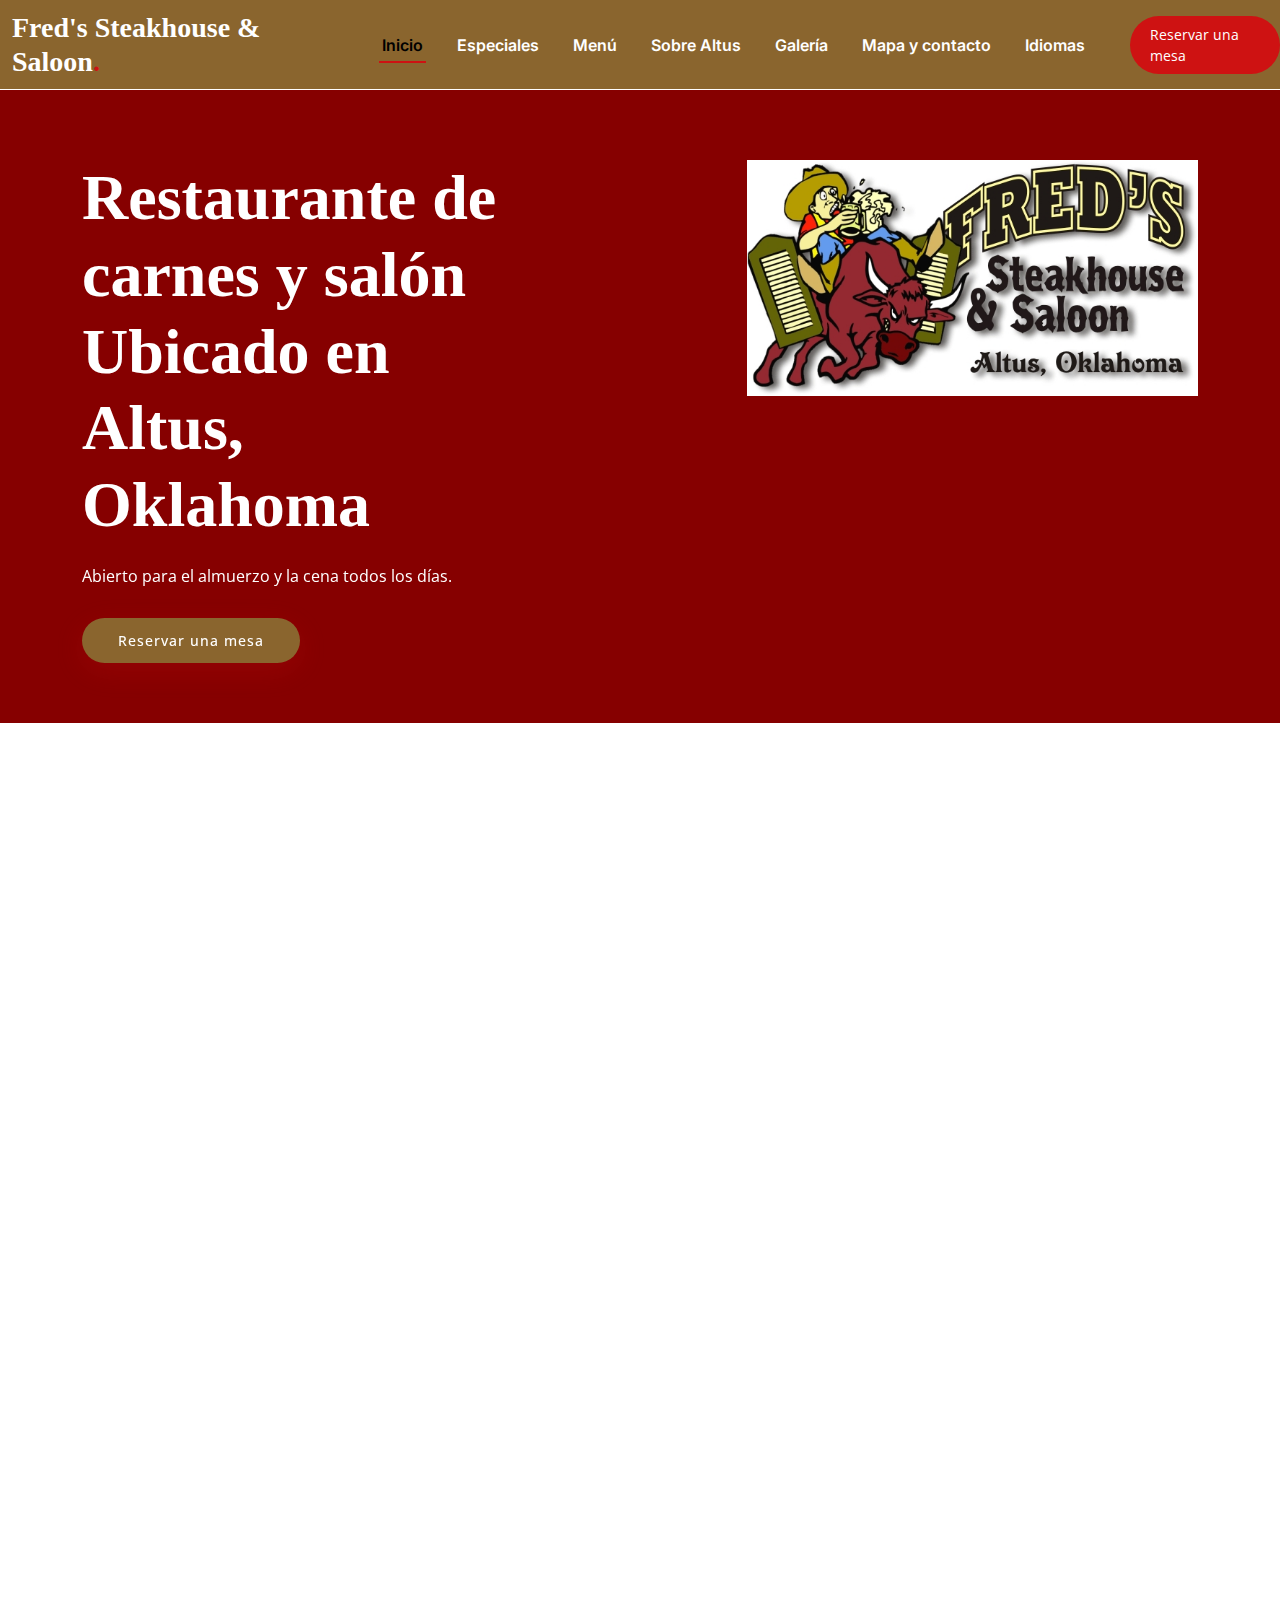
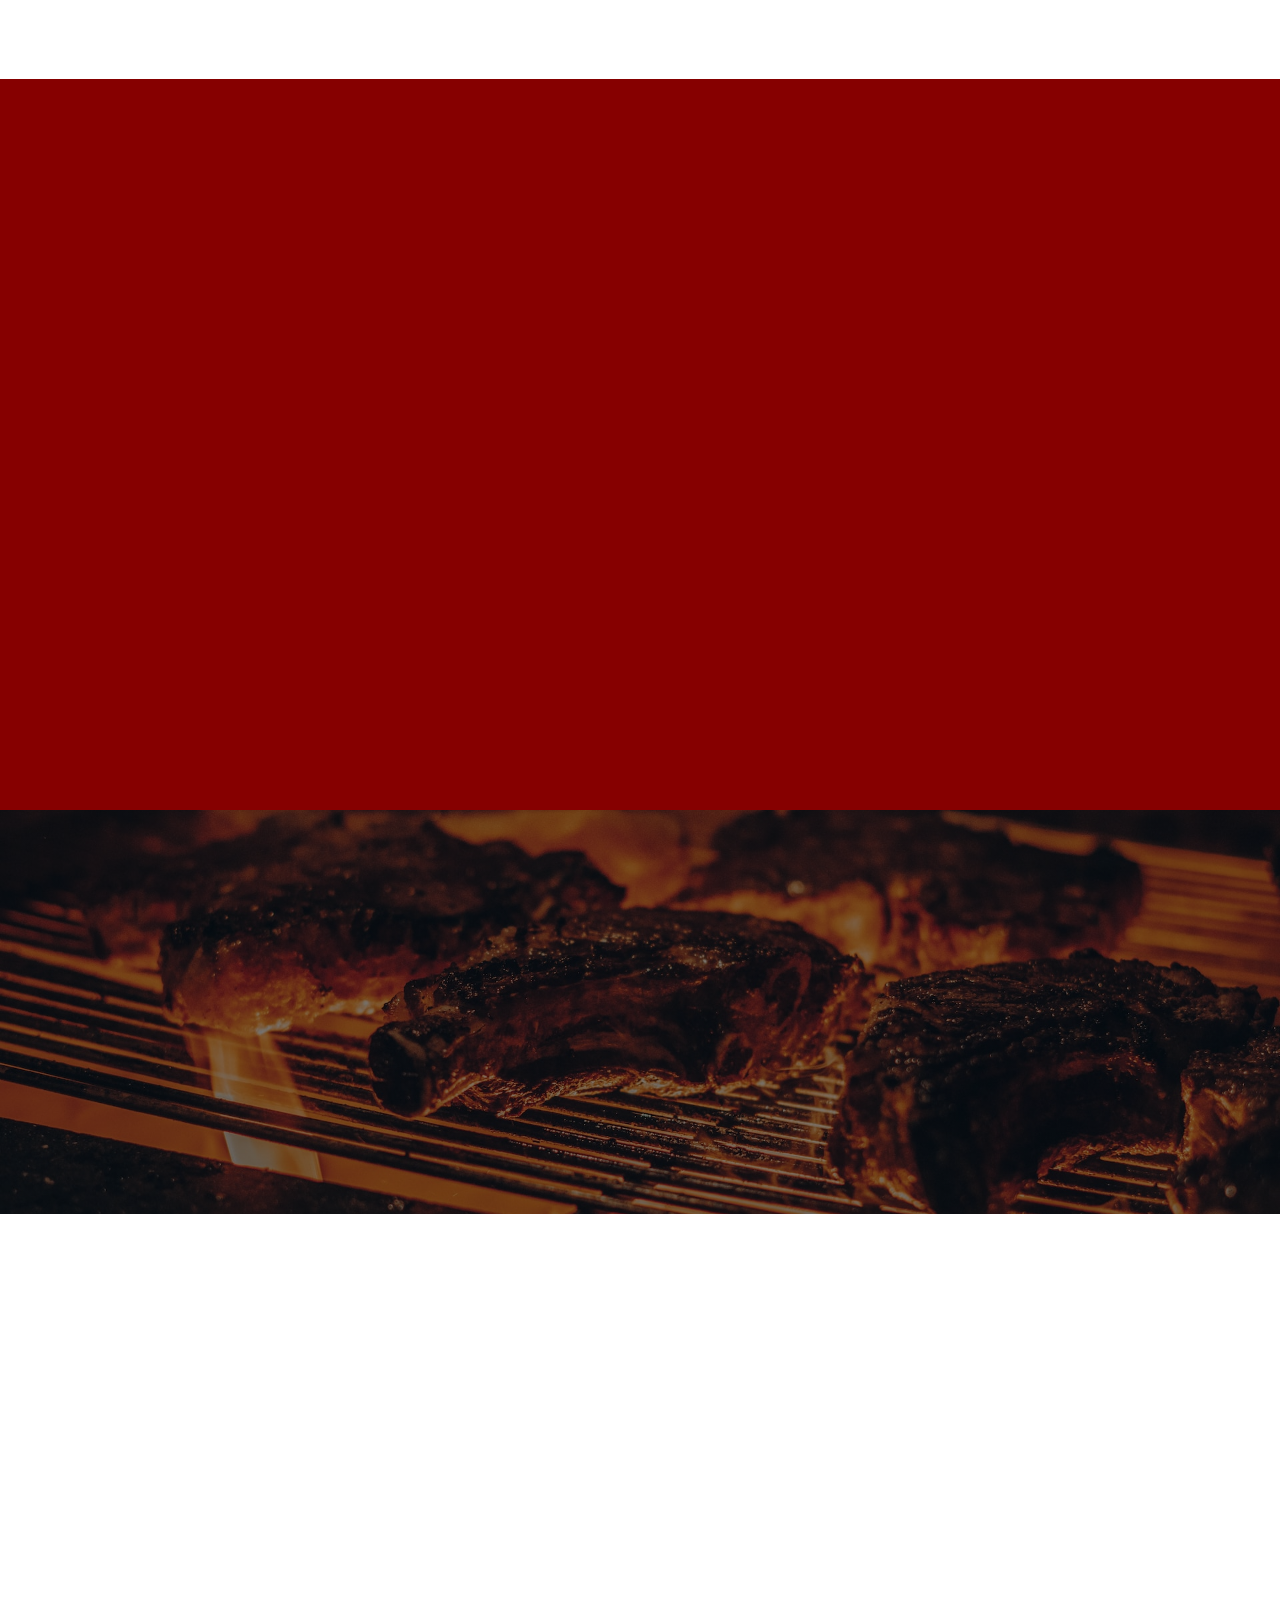
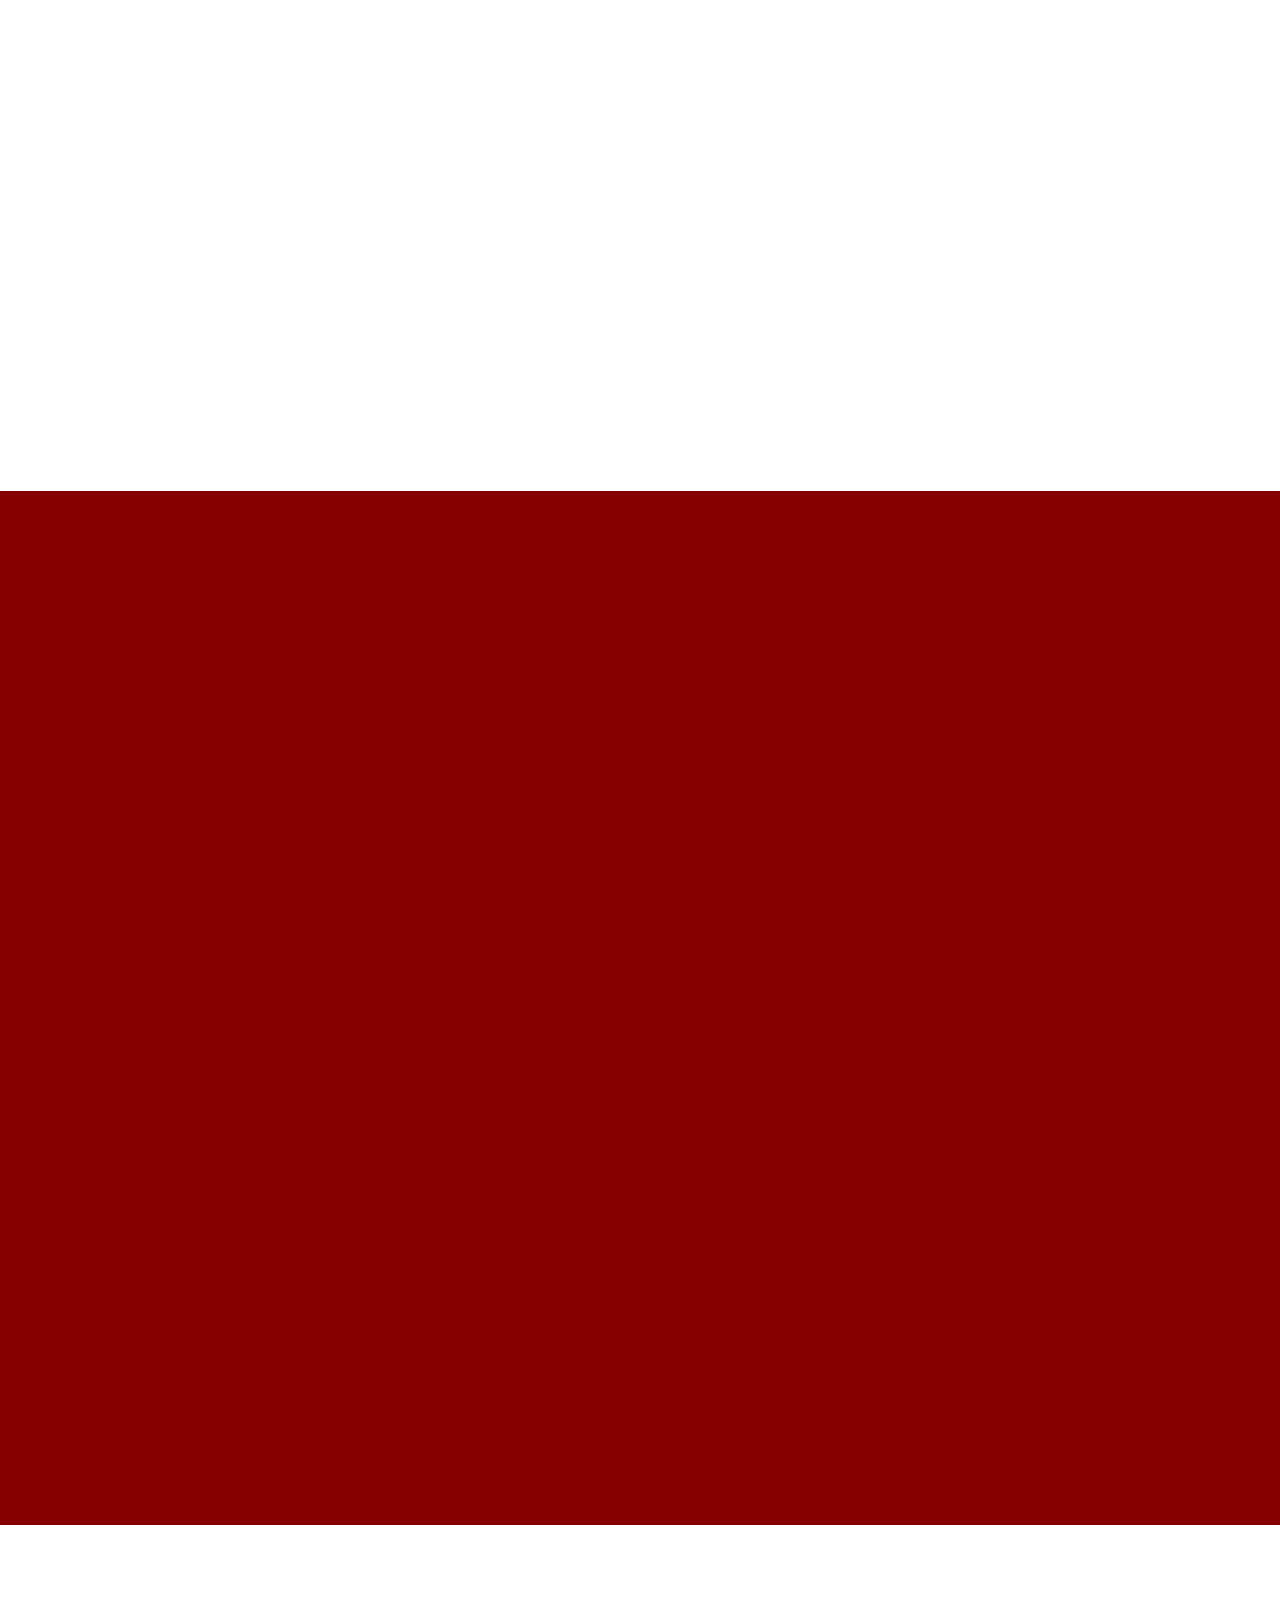
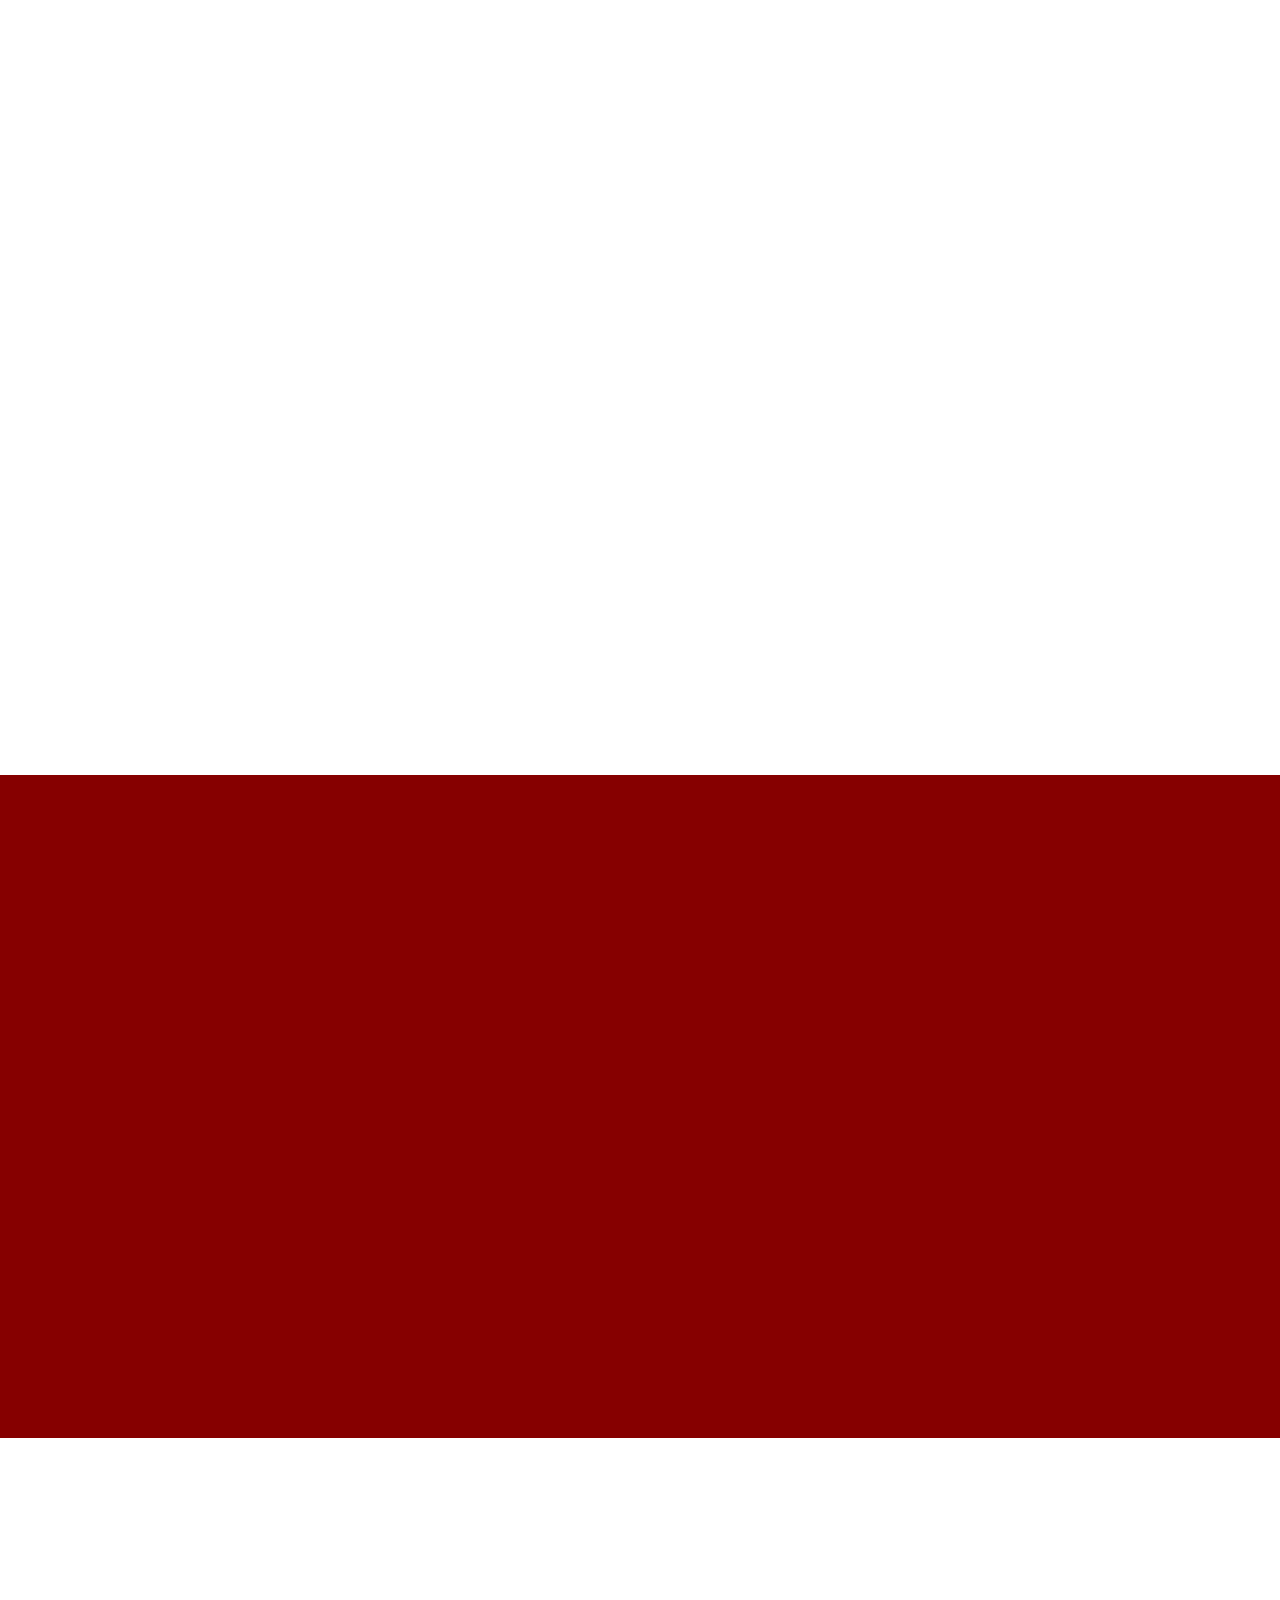
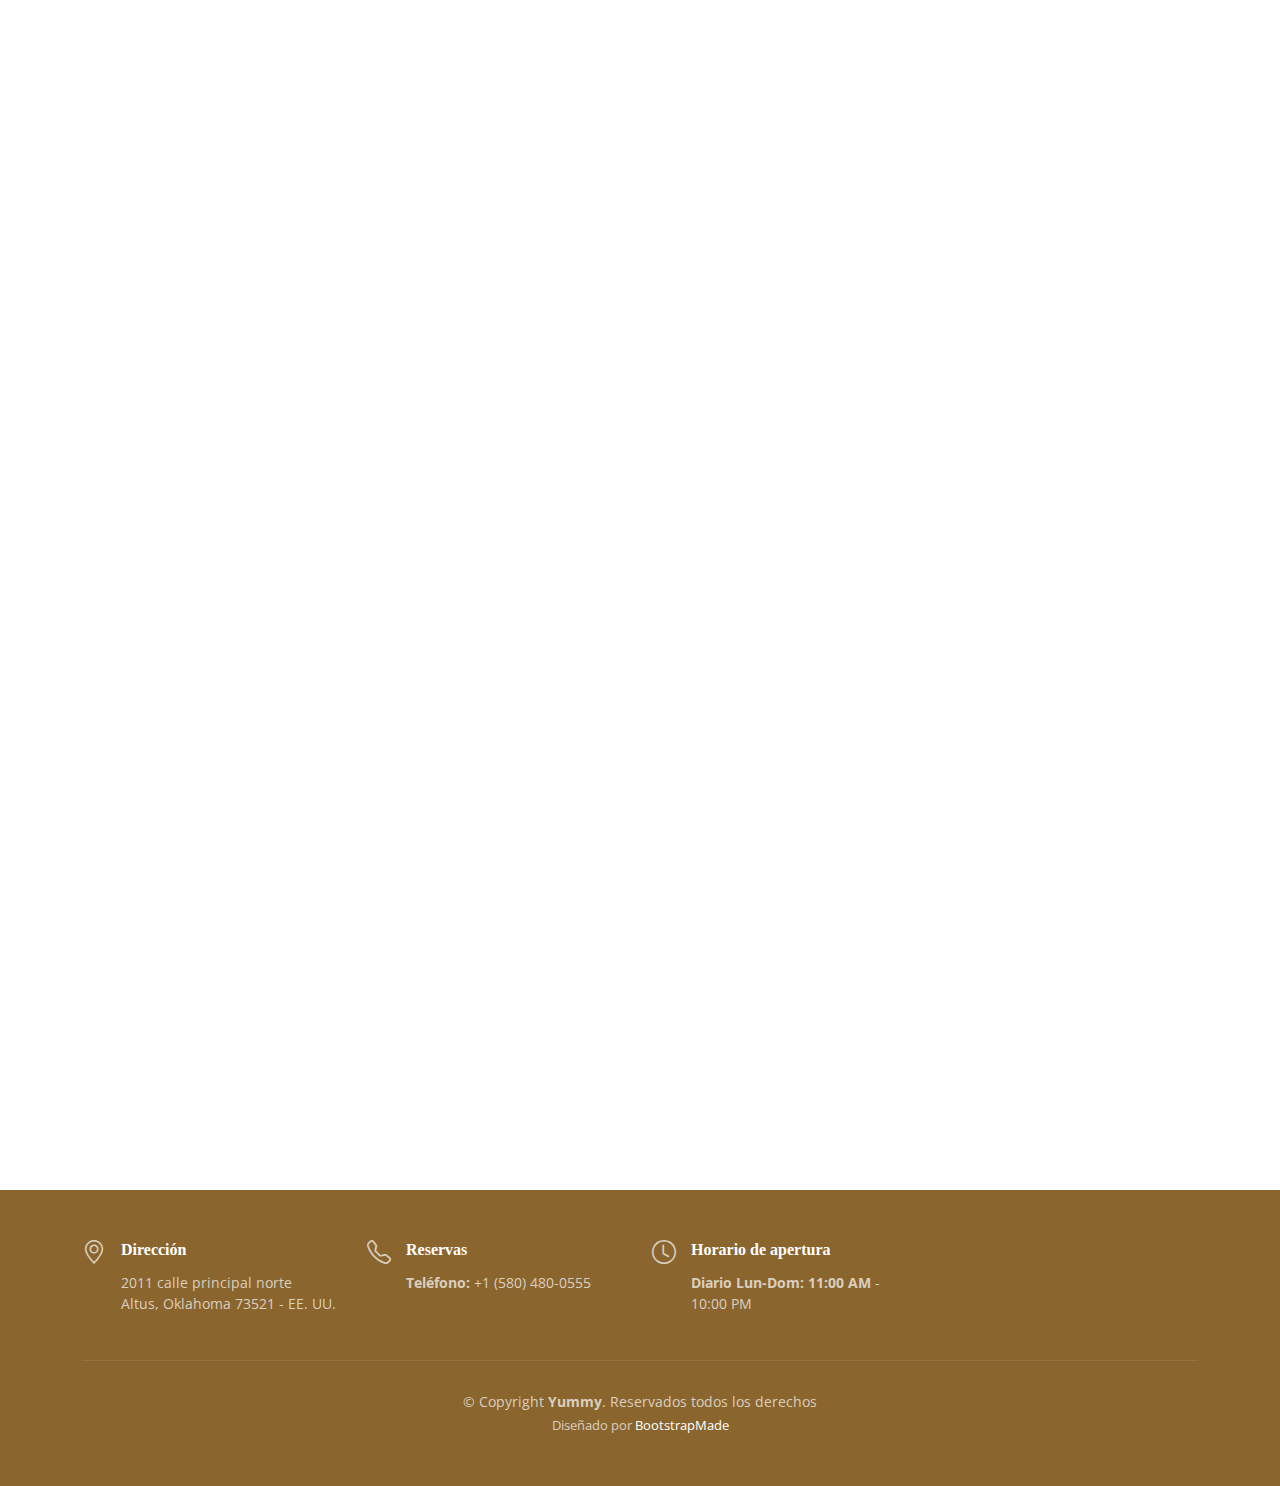
<file: index_es.html>
<!-- Completed by Emilia Primavera -->
<!DOCTYPE html>
<html lang="es">
<head>
  <meta charset="UTF-8">
  <meta content="width=device-width, initial-scale=1.0" name="viewport">

  <title>Fred's Steakhouse &amp; Saloon</title>
  <meta content="" name="description">
  <meta content="" name="keywords">

  <!-- Favicons -->
  <link href="assets/img/favicon.png" rel="icon">
  <link href="assets/img/apple-touch-icon.png" rel="apple-touch-icon">

  <!-- Google Fonts -->
  <link rel="preconnect" href="https://fonts.googleapis.com">
  <link rel="preconnect" href="https://fonts.gstatic.com" crossorigin>
  <link href="https://fonts.googleapis.com/css2?family=Open+Sans:ital,wght@0,300;0,400;0,500;0,600;0,700;1,300;1,400;1,600;1,700&family=Amatic+SC:ital,wght@0,300;0,400;0,500;0,600;0,700;1,300;1,400;1,500;1,600;1,700&family=Inter:ital,wght@0,300;0,400;0,500;0,600;0,700;1,300;1,400;1,500;1,600;1,700&display=swap" rel="stylesheet">

  <!-- Vendor CSS Files -->
  <link href="assets/vendor/bootstrap/css/bootstrap.min.css" rel="stylesheet">
  <link href="assets/vendor/bootstrap-icons/bootstrap-icons.css" rel="stylesheet">
  <link href="assets/vendor/aos/aos.css" rel="stylesheet">
  <link href="assets/vendor/glightbox/css/glightbox.min.css" rel="stylesheet">
  <link href="assets/vendor/swiper/swiper-bundle.min.css" rel="stylesheet">

  <!-- Template Main CSS File -->
  <link href="assets/css/main.css" rel="stylesheet">

  <!-- =======================================================
  * Template Name: Yummy - v1.2.1
  * Template URL: https://bootstrapmade.com/yummy-bootstrap-restaurant-website-template/
  * Author: BootstrapMade.com
  * License: https://bootstrapmade.com/license/
  ======================================================== -->
</head>

<body>

  <!-- ======= Header ======= -->
  <header id="header" class="header fixed-top d-flex align-items-center">
    <div class="container d-flex align-items-center justify-content-between">

      <a href="index.html" class="logo d-flex align-items-center me-auto me-lg-0"> <!-- Uncomment the line below if you also wish to use an image logo --> <!-- <img src="assets/img/logo.png" alt=""> -->
        <h1>Fred's Steakhouse & Saloon<span>.</span></h1>
      </a>

      <nav id="navbar" class="navbar">
        <ul>
          <li><a href="#hero">Inicio</a></li>
          <li><a href="#about">Especiales</a></li>
          <li><a href="#menu">Menú</a></li>
          <!-- <li><a href="#events">Events</a></li> -->
          <li><a href="#chefs">Sobre Altus</a></li>
          <li><a href="#gallery">Galería</a></li>
          <li><a href="#contact">Mapa y contacto</a></li>
          <li>
            <div class="dropdown"> 
              <!-- Language Selector by Emilia Primavera -->
              <a class="navbar">Idiomas</a> 
              <ul>
                <li><a href="index.html">English</a></li>
                <li><a href="index_ru.html">Pусский</a></li>
                <li><a href="index_zh.html">中文</a></li>
              </ul>
            </div>
          </li>  
          </div>
        </ul>
      </nav><!-- .navbar --> <a class="btn-book-a-table" href="#book-a-table">Reservar una mesa</a> <i class="mobile-nav-toggle mobile-nav-show bi bi-list"></i> <i class="mobile-nav-toggle mobile-nav-hide d-none bi bi-x"></i>

    </div>
  </header><!-- End Header --> <!-- ======= Hero Section ======= -->
  <section id="hero" class="hero d-flex align-items-center section-bg">
    <div class="container">
      <div class="row justify-content-between gy-5">
        <div class="col-lg-5 order-2 order-lg-1 d-flex flex-column justify-content-center align-items-center align-items-lg-start text-center text-lg-start">
          <h2 data-aos="fade-up">Restaurante de carnes y salón<br>Ubicado en Altus, Oklahoma</h2>
          <p data-aos="fade-up" data-aos-delay="100">Abierto para el almuerzo y la cena todos los días.</p>
          <div class="d-flex" data-aos="fade-up" data-aos-delay="200">
            <a href="#book-a-table" class="btn-book-a-table">Reservar una mesa</a> <!-- <a href="https://www.youtube.com/watch?v=LXb3EKWsInQ" class="glightbox btn-watch-video d-flex align-items-center"><i class="bi bi-play-circle"></i><span>Watch Video</span></a> -->
          </div>
        </div>
        <div class="col-lg-5 order-1 order-lg-2 text-center text-lg-start">
          <img src="assets/img/hero-img.jpg" class="img-fluid" alt="" data-aos="zoom-out" data-aos-delay="300">
        </div>
      </div>
    </div>
  </section><!-- End Hero Section --> <main id="main"> <!-- ======= Specials Section ======= -->
    <section id="about" class="about">
      <div class="container" data-aos="fade-up">

        <div class="section-header">
          <h2>Especiales</h2>
          <p><span>MENÚ DESTRUCTORES DE PRECIOS</span>  DE FRED</p>
        </div>

        <div class="row gy-4">
          <div class="col-lg-7 position-relative about-img" style="background-image: url(assets/img/about.jpg) ;" data-aos="fade-up" data-aos-delay="150">
            <div class="call-us position-absolute">
              <h4>Reservar una mesa</h4>
              <p>+1 (580) 480-0555</p>
            </div>
          </div>
          <div class="col-lg-5 d-flex align-items-end" data-aos="fade-up" data-aos-delay="300">
            <div class="content ps-0 ps-lg-5">
              <p class="fst-italic">
                7 GRANDES PRECIOS - 7 DÍAS A LA SEMANA<br> 
                DESTRUCTORES DE PRECIOS DE ALMUERZO- SERVIDO TODO EL DÍA, TODOS LOS DÍAS
              </p>
              <ul>
                <li><i class="bi bi-check2-all"></i> 1/2 libra Solomillo Cena $6.49</li>
                <li><i class="bi bi-check2-all"></i> Cena de Camarones a la Parrilla $6.99</li>
                <li><i class="bi bi-check2-all"></i> Cena de Bagre Frito $5.49</li>
                <li><i class="bi bi-check2-all"></i> Cena de Solomillo Picado $2.99</li>
                <li><i class="bi bi-check2-all"></i> Cena De Filete De Pollo Frito $2.99</li>
                <li><i class="bi bi-check2-all"></i> 1/3 libra Hamburguesa $3.99</li>
                <li><i class="bi bi-check2-all"></i> Sopa y Ensalada $3.99</li>
              </ul>
              <p>
                Servido con puré de papas o papas fritas. Sustituto de papa horneada - $.75<br><br>
                Añadir ensalada de cena - $1.49
              </p>

              <div class="position-relative mt-4">
                <img src="assets/img/about-2.jpg" class="img-fluid" alt=""> <!-- <a href="https://www.youtube.com/watch?v=LXb3EKWsInQ" class="glightbox play-btn"></a> -->
              </div>
            </div>
          </div>
        </div>

      </div>
    </section><!-- End About Section --> <!-- ======= Why Us Section ======= -->
    <section id="why-us" class="why-us section-bg">
      <div class="container" data-aos="fade-up">

        <div class="row gy-4">

          <div class="col-lg-4" data-aos="fade-up" data-aos-delay="100">
            <div class="why-box">
              <h3>Bienvenido a Fred's Steakhouse &amp; Saloon en Altus, Oklahoma.</h3>
              <p>
                Estamos abiertos todos los días para el almuerzo y la cena como restaurante y bar de servicio completo. Estamos orgullosos de servir excelentes bistecs, sabrosos mariscos, varias hamburguesas, sándwiches, bistec de pollo frito y postres.<br>
                Si tiene sed, también tenemos combinados, vino y cerveza de barril. ¿Quieres un buen café? También servimos con orgullo café Starbucks.
              </p>
            </div>
          </div><!-- End Why Box -->

          <div class="col-lg-8 d-flex align-items-center">
            <div class="row gy-4">

              <div class="col-xl-4" data-aos="fade-up" data-aos-delay="200">
                <div class="icon-box d-flex flex-column justify-content-center align-items-center">
                  <h4>Mira el juego</h4>
                  <p>Hay televisores en toda la zona del bar y un televisor de pantalla grande para que disfrutes de esos programas deportivos especiales.</p>
                </div>
              </div><!-- End Icon Box -->

              <div class="col-xl-4" data-aos="fade-up" data-aos-delay="300">
                <div class="icon-box d-flex flex-column justify-content-center align-items-center">
                  <h4>¿Tienes un evento?</h4>
                  <p>Podemos satisfacer sus necesidades para banquetes, reuniones de negocios y fiestas de cumpleaños.</p>
                </div>
              </div><!-- End Icon Box -->

              <div class="col-xl-4" data-aos="fade-up" data-aos-delay="400">
                <div class="icon-box d-flex flex-column justify-content-center align-items-center">
                  <h4>Bocaditos rápidos</h4>
                  <p>Para su comodidad, tenemos un servicio de autoservicio donde puede recoger el almuerzo, la cena o su café favorito..<br>
                    Venga a vernos pronto y disfrute de nuestra excelente comida y ambiente acogedor.
                  </p>
                </div>
              </div><!-- End Icon Box -->w

            </div>
          </div>

        </div>

      </div>
    </section><!-- End Why Us Section --> <!-- ======= Stats Counter Section ======= -->
    <section id="stats-counter" class="stats-counter">
      <div class="container" data-aos="zoom-out">

        <div class="row gy-4">

          <div class="col-lg-3 col-md-6">
            <div class="stats-item text-center w-100 h-100">
              <span data-purecounter-start="0" data-purecounter-end="11" data-purecounter-duration="1" class="purecounter"></span>
              <p>Horario comercial diario</p>
            </div>
          </div><!-- End Stats Item -->

          <div class="col-lg-3 col-md-6">
            <div class="stats-item text-center w-100 h-100">
              <span data-purecounter-start="0" data-purecounter-end="54" data-purecounter-duration="1" class="purecounter"></span>
              <p>Opciones de entrada</p>
            </div>
          </div><!-- End Stats Item -->

          <div class="col-lg-3 col-md-6">
            <div class="stats-item text-center w-100 h-100">
              <span data-purecounter-start="0" data-purecounter-end="8" data-purecounter-duration="1" class="purecounter"></span>
              <p>Dólares o menos para nuestros especiales de almuerzo</p>
            </div>
          </div><!-- End Stats Item -->

          <div class="col-lg-3 col-md-6">
            <div class="stats-item text-center w-100 h-100">
              <span data-purecounter-start="0" data-purecounter-end="1" data-purecounter-duration="1" class="purecounter"></span>
              <p>Solo hay un asador de Fred. ¡Ven hoy!</p>
            </div>
          </div><!-- End Stats Item -->

        </div>

      </div>
    </section><!-- End Stats Counter Section --> <!-- ======= Menu Section ======= -->
    <section id="menu" class="menu">
      <div class="container" data-aos="fade-up">

        <div class="section-header">
          <h2>Menú</h2>
          <p><span>El menú Darn-Tootin '</span> de Fred</p>
        </div>

        <ul class="nav nav-tabs d-flex justify-content-center" data-aos="fade-up" data-aos-delay="200">

          <li class="nav-item">
            <a class="nav-link active show" data-bs-toggle="tab" data-bs-target="#menu-favorites">
              <h4>Favoritos de Fred</h4>
            </a>
          </li><!-- End tab nav item -->

          <li class="nav-item">
            <a class="nav-link" data-bs-toggle="tab" data-bs-target="#menu-sandwichesBurgers">
              <h4>Sándwiches y Hamburguesas</h4>
            </a><!-- End tab nav item -->

          <li class="nav-item">
            <a class="nav-link" data-bs-toggle="tab" data-bs-target="#menu-starters">
              <h4>Platos principales</h4>
            </a>
          </li><!-- End tab nav item -->

          <li class="nav-item">
            <a class="nav-link" data-bs-toggle="tab" data-bs-target="#menu-lunchspecialsSalad">
              <h4>Especiales de almuerzo y ensalada</h4>
            </a>
          </li><!-- End tab nav item -->
          
          <li class="nav-item">
            <a class="nav-link" data-bs-toggle="tab" data-bs-target="#menu-steaksSeafood">
              <h4>Bistecs y Mariscos</h4>
            </a>
          </li><!-- End tab nav item -->
        </ul>

        <div class="tab-content" data-aos="fade-up" data-aos-delay="300">

          <div class="tab-pane fade active show" id="menu-favorites">

            <div class="tab-header text-center">
              <h3>Favoritos de Fred</h3>
              <h5>Se sirve con ensalada para la cena, panecillo para la cena y la opción de arrozde Fred, papa o vegetales asados a la parrilla .</h5>
            </div>

            <div class="row gy-5">

              <div class="col-lg-4 menu-item">
                <h4>Pollo de pollo frito</h4>
                <p class="ingredients">
                  Pechuga de pollo deshuesada y empanada a mano, dorada y bañada en salsa estilo campestre de Fred. 
                </p>
                <p class="price">
                  $8.75
                </p>
              </div><!-- Menu Item -->

              <div class="col-lg-4 menu-item">
                <h4>Cena de pollo al búfalo</h4>
                <p class="ingredients">
                  Pechuga de pollo deshuesada empanizada a mano, frita dorada y bañada con salsa picante Frank's, cubierta con queso Pepper Jack derretido. 
                </p>
                <p class="price">
                  $8.75
                </p>
              </div><!-- Menu Item -->

              <div class="col-lg-4 menu-item">
                <h4>Cena de pollo a la parrilla</h4>
                <p class="ingredients">
                  Pechuga de pollo deshuesada a la plancha servida sobre una cama de arroz de Fred.<br>
                  Opciones de condimento: original, pimienta de limón o ennegrecido. 
                </p>
                <p class="price">
                  $8.75
                </p>
              </div><!-- Menu Item -->

              <div class="col-lg-4 menu-item">
                <h4>Tiras de pollo</h4>
                <p class="ingredients">
                  Filetes de pollo dorados empanizados a mano; servido con salsa estilo campestre de Fred. 
                </p>
                <p class="price">
                  $8.55
                </p>
              </div><!-- Menu Item -->

            </div>
          </div><!-- End Fred's Favorite Menu Content -->

          <div class="tab-pane fade" id="menu-sandwichesBurgers">

            <div class="tab-header text-center">
              <h3>Sándwiches y Hamburguesas</h3>
              <h5>Servido con la opción de papas fritas sazonadas o papas fritas y pepinillos.</h5>
            </div>

            <div class="row gy-5">

              <div class="col-lg-4 menu-item">
                <h4>Hamburguesa clásica con queso</h4>
                <p class="ingredients">
                   Hamburguesa de res magra de 1/2 lb, servida con dos rebanadas de queso americano, lechuga, tomate, cebolla dulce, pepinillos y la opción de mayonesa o mostaza. 
                </p>
                <p class="price">
                  $7.75
                </p>
              </div><!-- Menu Item -->

              <div class="col-lg-4 menu-item">
                <h4>La famosa hamburguesa de ahumadero de Fred</h4>
                <p class="ingredients">
                   1/2 libra de carne de res magra asada a la parrilla con la mezcla de Fred de hilvanado con sabor ahumado, cubierta con queso Cheddar derretido, tocino crujiente y cebolla; servido con todos los acompañamientos y una guarnición de salsa BBQ ácida. 
                </p>
                <p class="price">
                  $8.15
                </p>
              </div><!-- Menu Item -->

              <div class="col-lg-4 menu-item">
                <h4>Hamburguesa con queso cheddar y jalapeño del sudoeste</h4>
                <p class="ingredients">
                  1/2 libra de carne de res magra cubierta con chiles jalapeños a la parrilla, queso Cheddar y Pepper Jack derretidos; servido con todos los acompañamientos y mayonesa de chipotle. 
                </p>
                <p class="price">
                  $8.15
                </p>
              </div><!-- Menu Item -->

              <div class="col-lg-4 menu-item">
                <h4>Champiñones, Cebolla Y Hamburguesa Suiza</h4>
                <p class="ingredients">
                  1/2 libra de carne de res magra, champiñones y cebollas frescas salteadas, queso suizo derretido; servido con todos los acompañamientos y su elección de aderezo de miel, mostaza o chipotle. 
                </p>
                <p class="price">
                  $8.15
                </p>
              </div><!-- Menu Item -->

              <div class="col-lg-4 menu-item">
                <h4>Sándwich de pollo ahumado famoso de Fred</h4>
                <p class="ingredients">
                  Pechuga de pollo deshuesada asada a la parrilla con nuestra propia mezcla de salsa barbacoa ácida y ahumada; servido con queso Cheddar en un panecillo tostado con todos los acompañamientos y cubierto con un aro de cebolla. 
                </p>
                <p class="price">
                  $8.55
                </p>
              </div><!-- Menu Item -->

              <div class="col-lg-4 menu-item">
                <h4>Sándwich De Pollo A La Pimienta</h4>
                <p class="ingredients">
                  Pechuga de pollo dorada empanizada a mano cubierta con queso Pepper Jack derretido; servido en un panecillo tostado con todos los acompañamientos y la propia salsa de Fred.
                </p>
                <p class="price">
                  $7.99
                </p>
              </div><!-- Menu Item -->

              <div class="col-lg-4 menu-item">
                <h4>Sándwich de bistec caliente</h4>
                <p class="ingredients">
                  1/2 libra de bistec magro picado encima de una rebanada de tostadas de Texas, cubierto con papas fritas sazonadas, ¡todo el plato cubierto con salsa marrón! 
                </p>
                <p class="price">
                  $7.75
                </p>
              </div><!-- Menu Item -->

              <div class="col-lg-4 menu-item">
                <h4>Sándwich de empanada derretida</h4>
                <p class="ingredients">
                  1/2 libra de carne de res magra picada, una mezcla de quesos derretida y cebollas asadas sazonadas; servido en Texas Toast con todos los acompañamientos.
                </p>
                <p class="price">
                  $7.75
                </p>
              </div><!-- Menu Item -->

              <div class="col-lg-4 menu-item">
                <h4>Sándwich de filete de pollo Philly</h4>
                <p class="ingredients">
                  Rebanadas de carne de res o pollo tiernas y marinadas cubiertas con cebollas asadas, pimientos y queso suizo derretido en un panecillo tostado.
                </p>
                <p class="price">
                  $7.99
                </p>
              </div><!-- Menu Item -->

            </div>
          </div><!-- End Burger & Sandwich Menu Content -->

          <div class="tab-pane fade" id="menu-starters">

            <div class="tab-header text-center">
              <h3>Entrantes</h3>
            </div>

            <div class="row gy-5">

              <div class="col-lg-4 menu-item">
                <h4>Patatas fritas con queso</h4>
                <p class="ingredients">
                  Una libra completa de papas fritas cubiertas con queso Cheddar derretido.  
                </p>
                <p class="price">
                  $5.75
                </p>
              </div><!-- Menu Item -->

              <div class="col-lg-4 menu-item">
                <h4>Poderosas alas picantes</h4>
                <p class="ingredients">
                  Alitas de pollo fritas; servido con una guarnición de Frank's Dippin' Sauce.
                </p>
                <p class="price">
                  $6.50
                </p>
              </div><!-- Menu Item -->

              <div class="col-lg-4 menu-item">
                <h4>
                  Pieles de patatas rellenas</h4>
                <p class="ingredients">
                  Cargado con quesos derretidos, trocitos de tocino crujiente y cebolletas; servido con nuestra salsa ranchera casera. 
                </p>
                <p class="price">
                  $6.25
                </p>
              </div><!-- Menu Item -->

              <div class="col-lg-4 menu-item">
                <h4>Buñuelos De Maíz Dulce</h4>
                <p class="ingredients">
                  Nuggets de maíz dulce, empanados y fritos hasta que estén dorados; servido con nuestra salsa ranchera casera. 
                </p>
                <p class="price">
                  $5.75
                </p>
              </div><!-- Menu Item -->

              <div class="col-lg-4 menu-item">
                <h4>Muestreador de Fred</h4>
                <p class="ingredients">
                  Porciones de palitos de queso jumbo, champiñones fritos, buñuelos de maíz y aros de cebolla rebozados con cerveza; servido con salsa ranchera casera. 
                </p>
                <p class="price">
                  $7.50
                </p>
              </div><!-- Menu Item -->

              <div class="col-lg-4 menu-item">
                <h4>Pepinillos fritos</h4>
                <p class="ingredients">
                  Rodajas de pepinillos empanizados fritos hasta que adquieran un color marrón dorado; servido con aderezo ranch.  
                </p>
                <p class="price">
                  $6.25
                </p>
              </div><!-- Menu Item -->

            </div>
          </div><!-- End Starters Menu Content -->

          <div class="tab-pane fade" id="menu-lunchspecialsSalad">

            <div class="tab-header text-center">
              <h3>Especiales de almuerzo y ensalada</h3>
            </div>

            <div class="row gy-5">

              <div class="col-lg-4 menu-item">
                <h4>Filetes de bagre</h4>
                <p class="ingredients">
                  Su elección de dorado frito, a la parrilla o ennegrecido. Servido con hushpuppies y tu elección de papa o arroz Fred.  
                </p>
                <p class="price">
                  $6.69
                </p>
              </div><!-- Menu Item -->

              <div class="col-lg-4 menu-item">
                <h4>Hamburguesa con queso cheddar y jalapeño del sudoeste</h4>
                <p class="ingredients">
                  1/2 libra de carne de res magra cubierta con chiles jalapeños a la parrilla, queso Cheddar y Pepper Jack derretidos; servido con mayonesa de chipotle, todos los acompañamientos y papas fritas. 
                </p>
                <p class="price">
                  $6.69
                </p>
              </div><!-- Menu Item -->

              <div class="col-lg-4 menu-item">
                <h4>Ensalada de pollo o bistec famoso de Fred</h4>
                <p class="ingredients">
                  Tiernas tiras marinadas de res o pollo servidas sobre una generosa porción de verduras mixtas y una variedad de vegetales y quesos, crutones de ajo y su elección de aderezo. 
                </p>
                <p class="price">
                  $6.99
                </p>
              </div><!-- Menu Item -->

              <div class="col-lg-4 menu-item">
                <h4>Pollo a la parrilla de Montreal</h4>
                <p class="ingredients">
                  pechuga de pollo a la parrilla sazonada con Montreal servida sobre verduras mixtas y una variedad de verduras frescas y quesos; servido con picatostes de ajo y su elección de aderezo.  
                </p>
                <p class="price">
                  $7.85
                </p>
              </div><!-- Menu Item -->

              <div class="col-lg-4 menu-item">
                <h4>Sándwich de bistec caliente</h4>
                <p class="ingredients">
                  1/2 libra de bistec magro picado sobre tostadas de Texas, cubierto con papas fritas sazonadas ¡BARRADO EN SALSA INTEGRAL!   
                </p>
                <p class="price">
                  $6.69
                </p>
              </div><!-- Menu Item -->

              <div class="col-lg-4 menu-item">
                <h4>Sándwich de pollo al búfalo</h4>
                <p class="ingredients">
                  Pechuga de pollo frita bañada con salsa picante Frank's y cubierta con Pepper Jack derretido; servido en un panecillo tostado con todos los acompañamientos y papas fritas.   
                </p>
                <p class="price">
                  $6.69
                </p>
              </div><!-- Menu Item -->

            </div>
          </div><!-- End Lunch Special & Salad Menu Content -->

          <div class="tab-pane fade" id="menu-steaksSeafood">

            <div class="tab-header text-center">
              <h3>Bistecs y Mariscos</h3>
              <h5>Se sirve con ensalada, hushpuppies y la opción de arroz, papas o verduras asadas a la parrilla de Fred.</h5>
              <h5>NUESTROS FILETES SE CORTAN FRESCOS DIARIAMENTE Y SE COCEN A LA PARRILLA SOBRE UNA LLAMA ABIERTA PARA SU SATISFACCIÓN.</h5>
            </div>

            <div class="row gy-5">

              <div class="col-lg-4 menu-item">
                <h4>1/2 libra Solomillo a elección</h4>
                <p class="ingredients">
                  Los bistecs se sirven con ensalada para la cena, panecillo para la cena y la opción de arroz de Fred, papa o vegetales asados a la parrilla.
                </p>
                <p class="price">
                  $8.99
                </p>
              </div><!-- Menu Item -->

              <div class="col-lg-4 menu-item">
                <h4>Solomillo chisporroteante y camarones</h4>
                <p class="ingredients">
                  Una 1/2 libra. Top Sirloin servido con 4 camarones grandes fritos. Los bistecs se sirven con ensalada para la cena, panecillo para la cena y la opción de arroz de Fred, papa o vegetales asados a la parrilla.
                </p>
                <p class="price">
                  $12.69
                </p>
              </div><!-- Menu Item -->

              <div class="col-lg-4 menu-item">
                <h4>13 onzas chuletón</h4>
                <p class="ingredients">
                  Los bistecs se sirven con ensalada para la cena, panecillo para la cena y la opción de arroz de Fred, papa o vegetales asados a la parrilla.
                </p>
                <p class="price">
                  $21.99
                </p>
              </div><!-- Menu Item -->

              <div class="col-lg-4 menu-item">
                <h4>El famoso plato de mariscos de Fred</h4>
                <p class="ingredients">
                  1/2 lb. de patas de cangrejo de las nieves, 2 filetes de bagre frito, tiras de almejas, 4 camarones a la plancha y 2 fritos. No hay sustituciones por favor.  
                </p>
                <p class="price">
                  $17.99
                </p>
              </div><!-- Menu Item -->

              <div class="col-lg-4 menu-item">
                <h4>Trío de camarones</h4>
                <p class="ingredients">
                  6 camarones fritos, 6 a la plancha y 6 al coco; servido con tu salsa favorita. 
                </p>
                <p class="price">
                  $12.99
                </p>
              </div><!-- Menu Item -->

              <div class="col-lg-4 menu-item">
                <h4>Filete de salmón a la parrilla</h4>
                <p class="ingredients">
                  8 oz. Filete de salmón asado a la perfección y servido sobre una cama de arroz de Fred. 
                </p>
                <p class="price">
                  $15.95
                </p>
              </div><!-- Menu Item -->

            </div>
          </div><!-- End Steak & Seafood Menu Content -->
        </div>

      </div>
    </section><!-- End Menu Section --> <!-- ======= Chefs Section ======= -->
    <section id="chefs" class="chefs section-bg">
      <div class="container" data-aos="fade-up">

        <div class="section-header">
          <h2>Sobre Altus</h2>
          <p>Bienvenido a <span>Altus,</span> Oklahoma </p>
        </div>

        <div class="row gy-4">

          <div class="col-lg-4 col-md-6 d-flex align-items-stretch" data-aos="fade-up" data-aos-delay="100">
            <div class="chef-member">
              <div class="member-img">
                <img src="assets/img/chefs/chefs-1.jpg" class="img-fluid" alt="">
              </div>
              <div class="member-info">
                <h4>Ubicación</h4>
                <p>Ubicado en la intersección de EE. UU. Carreteras 62 y 283, Altus es la sede del condado de Jackson, que originalmente formaba parte del condado de Old Greer. Altus ha seguido creciendo como centro económico y médico del suroeste de Oklahoma. Desde 1942, la Base de la Fuerza Aérea de Altus ha sido el pilar económico de la ciudad.</p>
              </div>
            </div>
          </div><!-- End Chefs Member -->

          <div class="col-lg-4 col-md-6 d-flex align-items-stretch" data-aos="fade-up" data-aos-delay="200">
            <div class="chef-member">
              <div class="member-img">
                <img src="assets/img/chefs/chefs-2.jpg" class="img-fluid" alt="">
              </div>
              <div class="member-info">
                <h4>Altus y los ferrocarriles</h4>
                <p>Los ferrocarriles trajeron prosperidad a la zona. En 1908, Kansas City, Mexico and Orient Railway construyó una línea a través de Altus. El ferrocarril Altus, Wichita Falls y Hollis (que se convirtió en Wichita Falls and Northwestern Railway en 1911, adquirido por Missouri, Kansas and Texas Railway en 1922) construyó una línea desde Altus hasta la frontera entre Oklahoma y Texas.</p>
              </div>
            </div>
          </div><!-- End Chefs Member -->

          <div class="col-lg-4 col-md-6 d-flex align-items-stretch" data-aos="fade-up" data-aos-delay="300">
            <div class="chef-member">
              <div class="member-img">
                <img src="assets/img/chefs/chefs-3.jpg" class="img-fluid" alt="">
              </div>
              <div class="member-info">
                <h4>Altus - Una breve historia</h4>
                <p>Después de la Guerra Civil, los ganaderos que buscaban una ruta más corta hacia los mercados del norte utilizaron Great Western Trail cerca de la futura ciudad. Altus se conocía originalmente como Frazer, un pequeño asentamiento de aproximadamente cincuenta personas ubicado en Bitter Creek. Los vaqueros a menudo se detenían para tomar suero de leche frío en el banquillo de John McClearan, y Frazer se hizo conocido localmente como Buttermilk Station. La oficina de correos de Frazer se estableció el 18 de febrero de 1886. El 4 de junio de 1891, una inundación repentina casi destruyó Frazer. Los residentes se mudaron dos millas y media al este a un terreno más alto, y WR Baucum sugirió cambiar el nombre de la ciudad a Altus, una palabra latina que significa "alto".</p>
              </div>
            </div>
          </div><!-- End Chefs Member -->

        </div>

      </div>
    </section><!-- End Chefs Section --> <!-- ======= Book A Table Section ======= -->
    <section id="book-a-table" class="book-a-table">
      <div class="container" data-aos="fade-up">

        <div class="section-header">
          <h2>Hacer una reserva</h2>
          <p>Anima tu día con una comida en <span>Fred's Steakhouse &amp; Saloon</span></p>
        </div>

        <div class="row g-0">

          <div class="col-lg-4 reservation-img" style="background-image: url(assets/img/reservation.jpg);" data-aos="zoom-out" data-aos-delay="200"></div>

          <div class="col-lg-8 d-flex align-items-center reservation-form-bg">
            <form action="forms/book-a-table.php" method="post" role="form" class="php-email-form" data-aos="fade-up" data-aos-delay="100">
              <div class="row gy-4">
                <div class="col-lg-4 col-md-6">
                  <input type="text" name="name" class="form-control" id="name" placeholder="Su nombre" data-rule="minlen:4" data-msg="Please enter at least 4 chars">
                  <div class="validate"></div>
                </div>
                <div class="col-lg-4 col-md-6">
                  <input type="email" class="form-control" name="email" id="email" placeholder="Tu correo electrónico" data-rule="email" data-msg="Please enter a valid email">
                  <div class="validate"></div>
                </div>
                <div class="col-lg-4 col-md-6">
                  <input type="text" class="form-control" name="phone" id="phone" placeholder="Su teléfono" data-rule="minlen:4" data-msg="Please enter at least 4 chars">
                  <div class="validate"></div>
                </div>
                <div class="col-lg-4 col-md-6">
                  <input type="text" name="date" class="form-control" id="date" placeholder="Fecha" data-rule="minlen:4" data-msg="Please enter at least 4 chars">
                  <div class="validate"></div>
                </div>
                <div class="col-lg-4 col-md-6">
                  <input type="text" class="form-control" name="time" id="time" placeholder="Tiempo" data-rule="minlen:4" data-msg="Please enter at least 4 chars">
                  <div class="validate"></div>
                </div>
                <div class="col-lg-4 col-md-6">
                  <input type="number" class="form-control" name="people" id="people" placeholder="# de la gente" data-rule="minlen:1" data-msg="Please enter at least 1 chars">
                  <div class="validate"></div>
                </div>
              </div>
              <div class="form-group mt-3">
                <textarea class="form-control" name="message" rows="5" placeholder="Mensaje"></textarea>
                <div class="validate"></div>
              </div>
              <div class="mb-3">
                <div class="loading">Cargando</div>
                <div class="error-message"></div>
                <div class="sent-message">Su solicitud de reserva fue enviada. Le devolveremos la llamada o le enviaremos un correo electrónico para confirmar su reserva. ¡Gracias!</div>
              </div>
              <div class="text-center"><button type="submit">¡Yee-Haw!</button></div>
            </form>
          </div><!-- End Reservation Form -->

        </div>

      </div>
    </section><!-- End Book A Table Section --> <!-- ======= Gallery Section ======= -->
    <section id="gallery" class="gallery section-bg">
      <div class="container" data-aos="fade-up">

        <div class="section-header">
          <h2>galería</h2>
          <p>Vea <span>lo que está pasando</span> en casa de Fred</p>
        </div>

        <div class="gallery-slider swiper">
          <div class="swiper-wrapper align-items-center">
            <div class="swiper-slide"><a class="glightbox" data-gallery="images-gallery" href="assets/img/gallery/gallery-1.jpg"><img src="assets/img/gallery/gallery-1.jpg" class="img-fluid" alt=""></a></div>
            <div class="swiper-slide"><a class="glightbox" data-gallery="images-gallery" href="assets/img/gallery/gallery-2.jpg"><img src="assets/img/gallery/gallery-2.jpg" class="img-fluid" alt=""></a></div>
            <div class="swiper-slide"><a class="glightbox" data-gallery="images-gallery" href="assets/img/gallery/gallery-3.jpg"><img src="assets/img/gallery/gallery-3.jpg" class="img-fluid" alt=""></a></div>
            <div class="swiper-slide"><a class="glightbox" data-gallery="images-gallery" href="assets/img/gallery/gallery-4.jpg"><img src="assets/img/gallery/gallery-4.jpg" class="img-fluid" alt=""></a></div>
            <div class="swiper-slide"><a class="glightbox" data-gallery="images-gallery" href="assets/img/gallery/gallery-5.jpg"><img src="assets/img/gallery/gallery-5.jpg" class="img-fluid" alt=""></a></div>
            <div class="swiper-slide"><a class="glightbox" data-gallery="images-gallery" href="assets/img/gallery/gallery-6.jpg"><img src="assets/img/gallery/gallery-6.jpg" class="img-fluid" alt=""></a></div>
            <div class="swiper-slide"><a class="glightbox" data-gallery="images-gallery" href="assets/img/gallery/gallery-7.jpg"><img src="assets/img/gallery/gallery-7.jpg" class="img-fluid" alt=""></a></div>
            <div class="swiper-slide"><a class="glightbox" data-gallery="images-gallery" href="assets/img/gallery/gallery-8.jpg"><img src="assets/img/gallery/gallery-8.jpg" class="img-fluid" alt=""></a></div>
          </div>
          <div class="swiper-pagination"></div>
        </div>

      </div>
    </section><!-- End Gallery Section --> <!-- ======= Contact Section ======= -->
    <section id="contact" class="contact">
      <div class="container" data-aos="fade-up">

        <div class="section-header">
          <h2>Contacto</h2>
          <p>¿Quieres comunicarte? <span>Contáctenos</span></p>
        </div>

        <div class="mb-3">
          <iframe style="border:0; width: 100%; height: 350px;" src="https://www.google.com/maps/embed?pb=!1m18!1m12!1m3!1d13126.859498512924!2d-99.34345773022461!3d34.661903!2m3!1f0!2f0!3f0!3m2!1i1024!2i768!4f13.1!3m3!1m2!1s0x87ab653cd451f925%3A0x4b1150ee5f10af57!2sFred&#39;s%20Steakhouse%20%26%20Saloon!5e0!3m2!1sen!2sus!4v1670891397772!5m2!1sen!2sus" frameborder="0" allowfullscreen></iframe>
        </div><!-- End Google Maps -->

        <div class="row gy-4">

          <div class="col-md-6">
            <div class="info-item  d-flex align-items-center">
              <i class="icon bi bi-map flex-shrink-0"></i>
              <div>
                <h3>Nuestra dirección</h3>
                <p>2011 Calle principal del norte, Altus, OK 73521</p>
              </div>
            </div>
          </div><!-- End Info Item -->

          <div class="col-md-6">
            <div class="info-item d-flex align-items-center">
              <i class="icon bi bi-envelope flex-shrink-0"></i>
              <div>
                <h3>Nuestro Facebook</h3>
                <a href="https://www.facebook.com/people/Freds-Steakhouse-Saloon/100083412135067/">Únase a Fred's Steakhouse en Facebook</a>
              </div>
            </div>
          </div><!-- End Info Item -->

          <div class="col-md-6">
            <div class="info-item  d-flex align-items-center">
              <i class="icon bi bi-telephone flex-shrink-0"></i>
              <div>
                <h3>Llámenos</h3>
                <p>+1 (580)-480-0555 <br>
                  Gerente: Ryan Cortez</p>
              </div>
            </div>
          </div><!-- End Info Item -->

          <div class="col-md-6">
            <div class="info-item  d-flex align-items-center">
              <i class="icon bi bi-share flex-shrink-0"></i>
              <div>
                <h3>Horario de apertura</h3>
                <div><strong>Lun-Sab:</strong> 11AM - 23PM; <strong>Domingo:</strong> Cerrado
                </div>
              </div>
            </div>
          </div><!-- End Info Item -->

        </div>

        <form action="forms/contact.php" method="post" role="form" class="php-email-form p-3 p-md-4">
          <div class="row">
            <div class="col-xl-6 form-group">
              <input type="text" name="name" class="form-control" id="name" placeholder="Su nombre" required>
            </div>
            <div class="col-xl-6 form-group">
              <input type="email" class="form-control" name="email" id="email" placeholder="Tu correo electrónico" required>
            </div>
          </div>
          <div class="form-group">
            <input type="text" class="form-control" name="subject" id="subject" placeholder="Tema" required>
          </div>
          <div class="form-group">
            <textarea class="form-control" name="message" rows="5" placeholder="Mensaje" required></textarea>
          </div>
          <div class="my-3">
            <div class="loading">Cargando</div>
            <div class="error-message"></div>
            <div class="sent-message">Tu mensaje ha sido enviado. ¡Gracias!</div>
          </div>
          <div class="text-center"><button type="submit">Enviar mensaje</button></div>
        </form>
        <!--End Contact Form -->

      </div>
    </section><!-- End Contact Section --> </main><!-- End #main --> <!-- ======= Footer ======= -->
  <footer id="footer" class="footer">

    <div class="container">
      <div class="row gy-3">
        <div class="col-lg-3 col-md-6 d-flex">
          <i class="bi bi-geo-alt icon"></i>
          <div>
            <h4>Dirección</h4>
            <p>
              2011 calle principal norte<br>
              Altus, Oklahoma 73521 - EE. UU.<br>
            </p>
          </div>

        </div>

        <div class="col-lg-3 col-md-6 footer-links d-flex">
          <i class="bi bi-telephone icon"></i>
          <div>
            <h4>Reservas</h4>
            <p>
              <strong>Teléfono:</strong> +1 (580) 480-0555<br>
            </p>
          </div>
        </div>

        <div class="col-lg-3 col-md-6 footer-links d-flex">
          <i class="bi bi-clock icon"></i>
          <div>
            <h4>Horario de apertura</h4>
            <p>
              <strong>Diario Lun-Dom: 11:00 AM</strong> - 10:00 PM<br>
            </p>
          </div>
        </div>

      </div>
    </div>

    <div class="container">
      <div class="copyright">
        © Copyright <strong><span>Yummy</span></strong>. Reservados todos los derechos
      </div>
      <div class="credits">
        <!-- All the links in the footer should remain intact. --> <!-- You can delete the links only if you purchased the pro version. --> <!-- Licensing information: https://bootstrapmade.com/license/ --> <!-- Purchase the pro version with working PHP/AJAX contact form: https://bootstrapmade.com/yummy-bootstrap-restaurant-website-template/ --> Diseñado por <a href="https://bootstrapmade.com/">BootstrapMade</a>
      </div>
    </div>

  </footer><!-- End Footer --> <!-- End Footer --> <a href="#" class="scroll-top d-flex align-items-center justify-content-center"><i class="bi bi-arrow-up-short"></i></a>

  <div id="preloader"></div>

  <!-- Vendor JS Files -->
  <script src="assets/vendor/bootstrap/js/bootstrap.bundle.min.js"></script>
  <script src="assets/vendor/aos/aos.js"></script>
  <script src="assets/vendor/glightbox/js/glightbox.min.js"></script>
  <script src="assets/vendor/purecounter/purecounter_vanilla.js"></script>
  <script src="assets/vendor/swiper/swiper-bundle.min.js"></script>
  <script src="assets/vendor/php-email-form/validate.js"></script>

  <!-- Template Main JS File -->
  <script src="assets/js/main.js"></script>

</body>

</html>
</file>
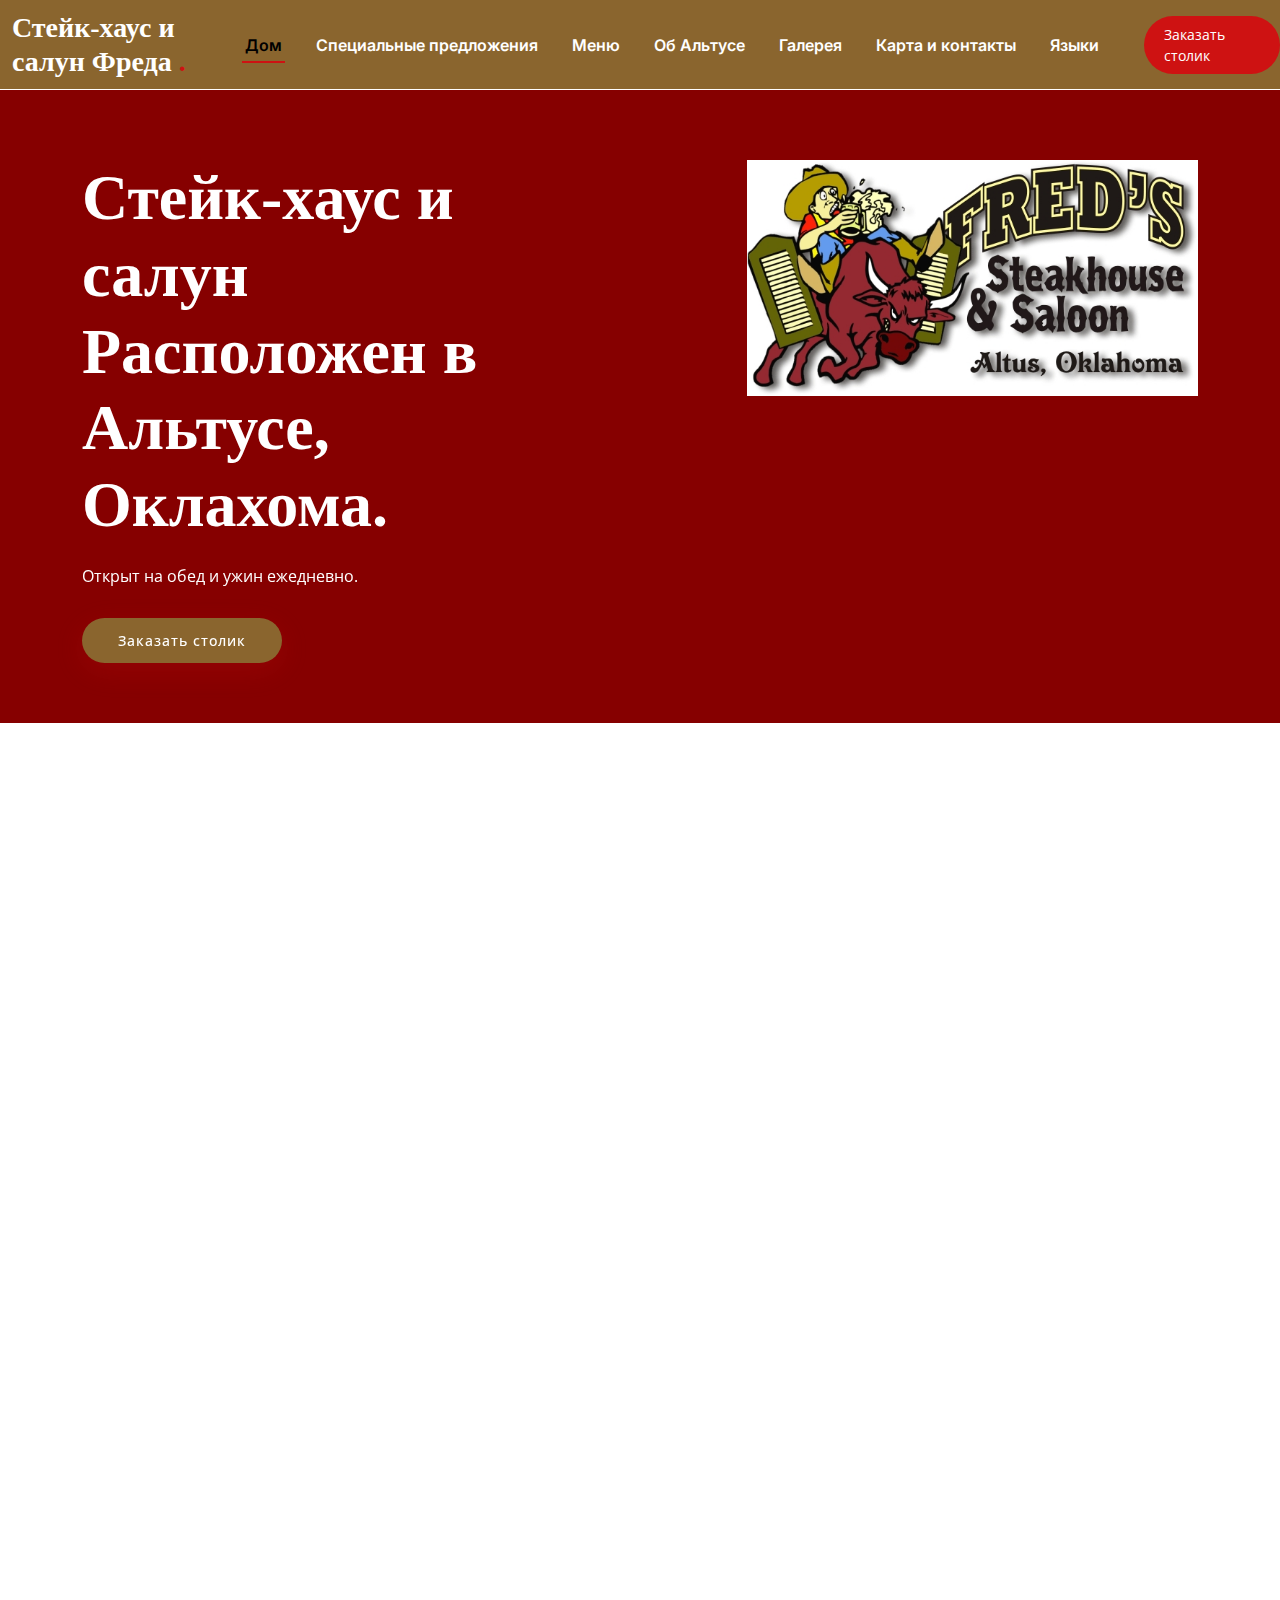
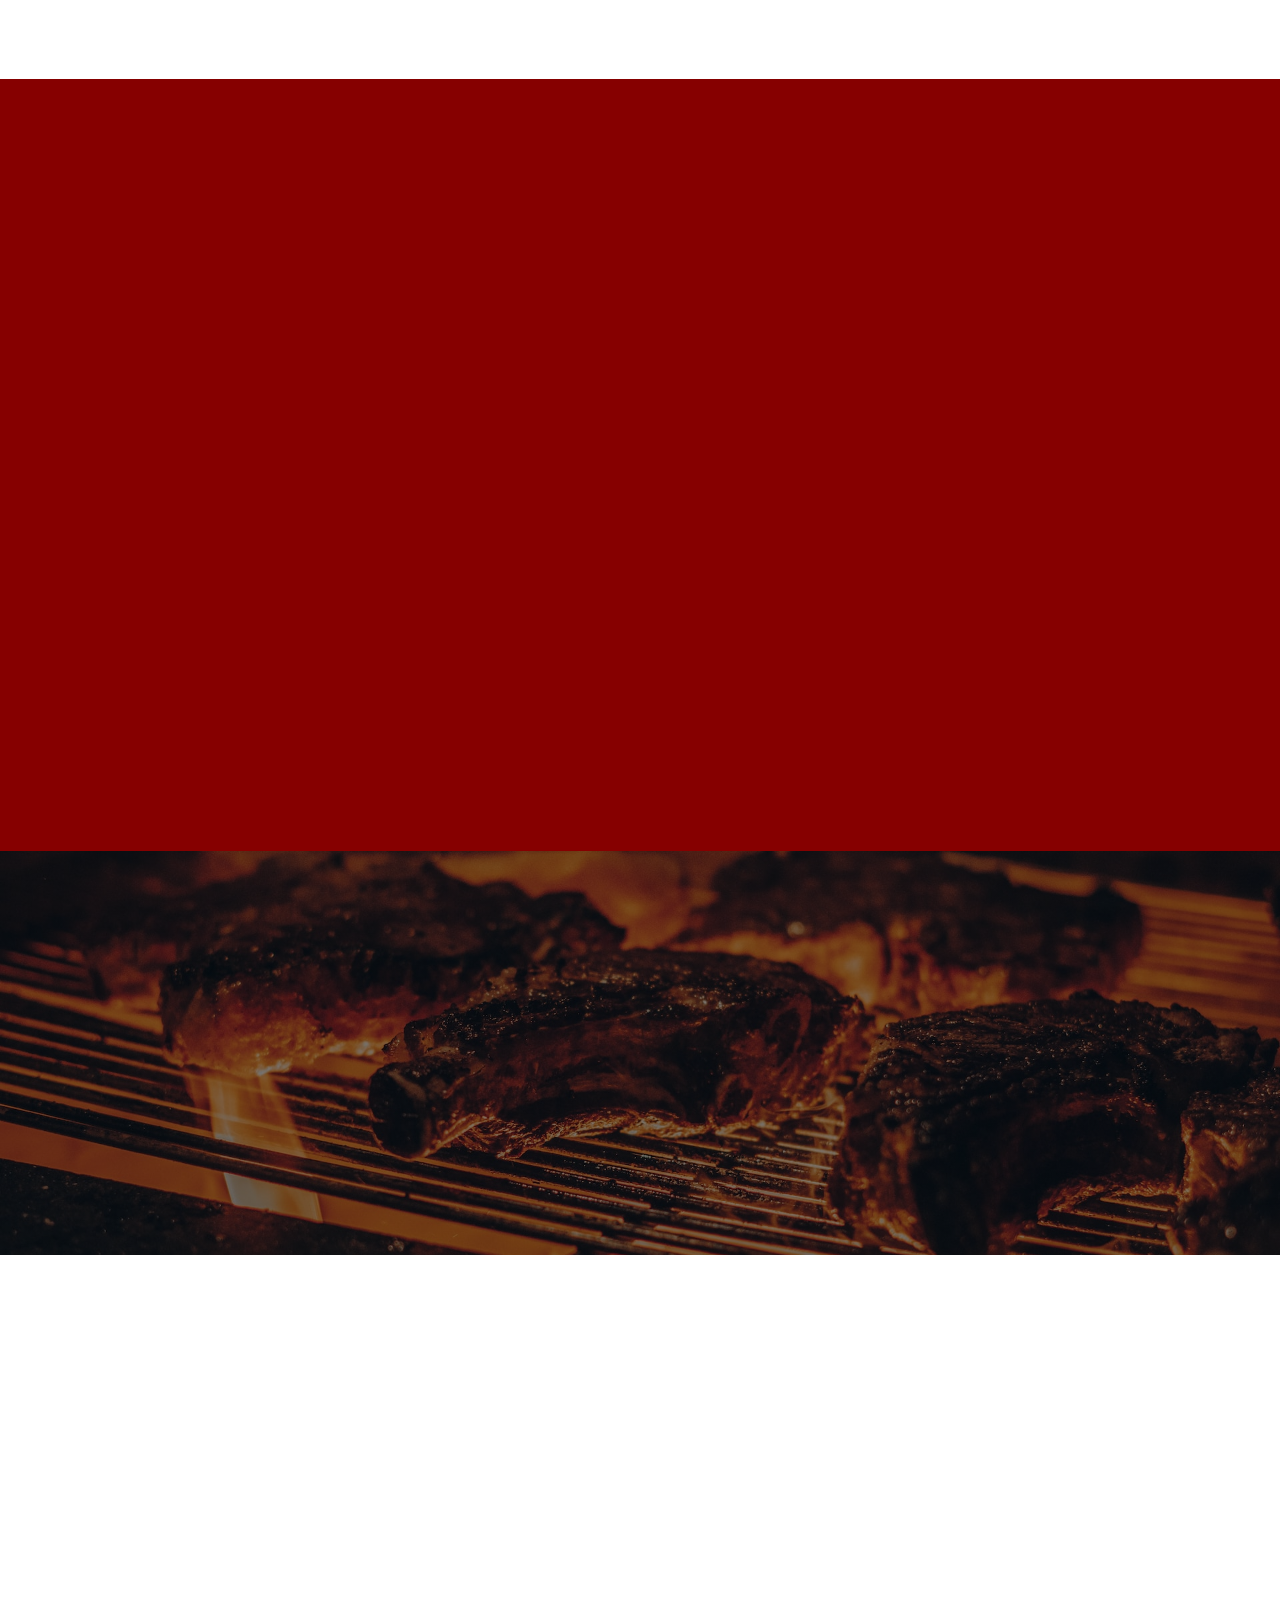
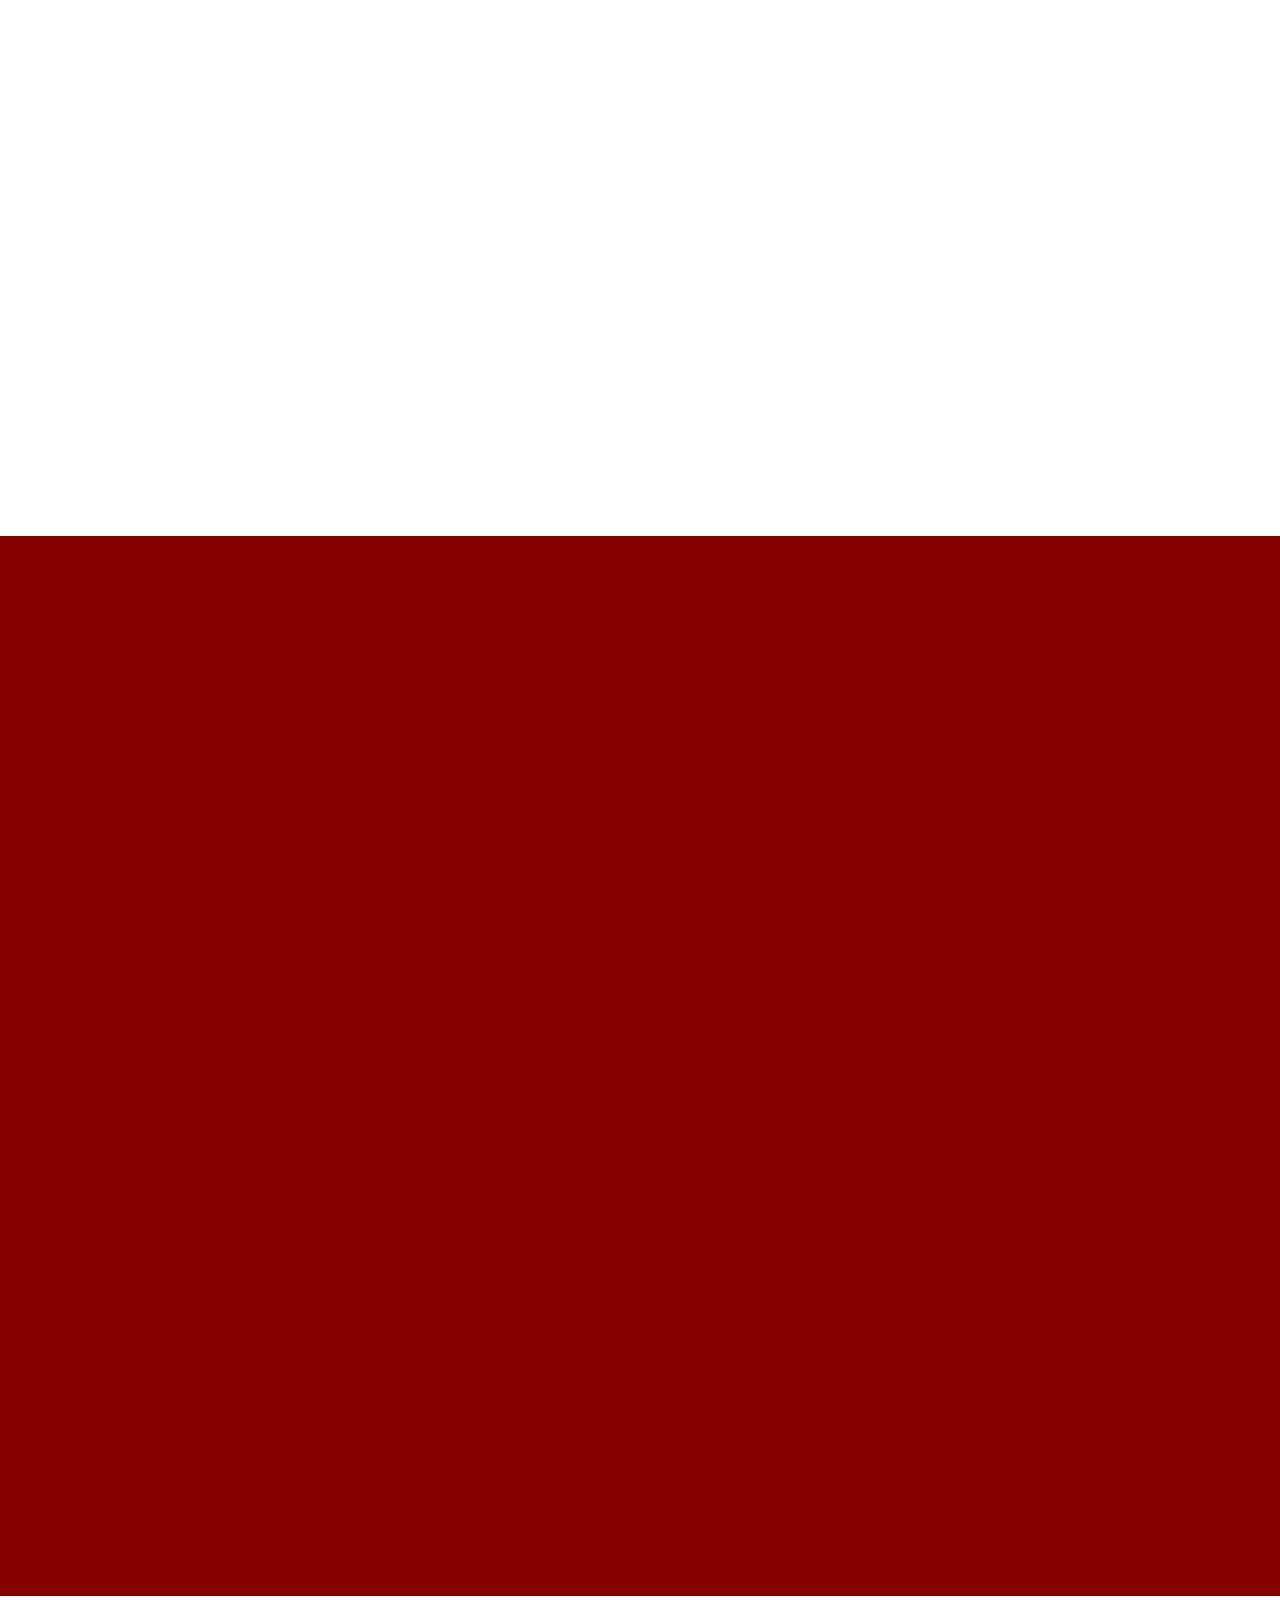
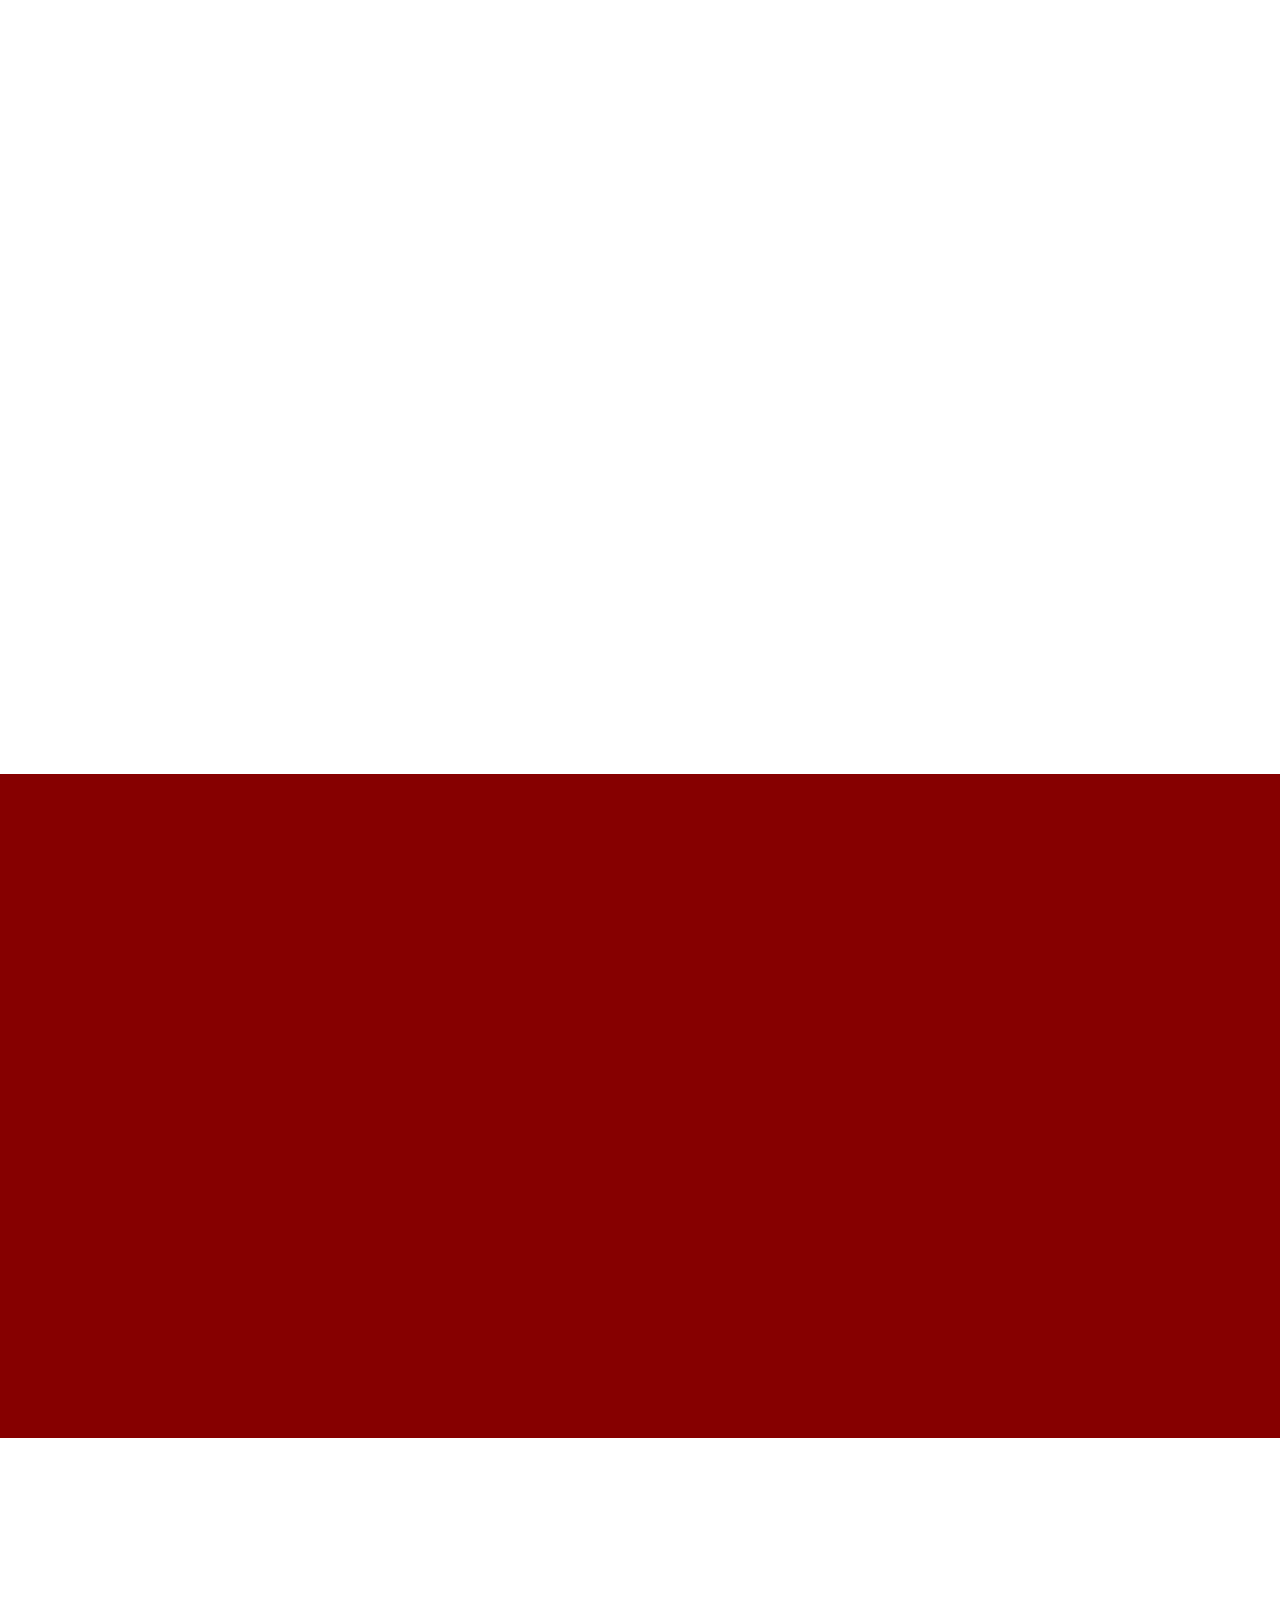
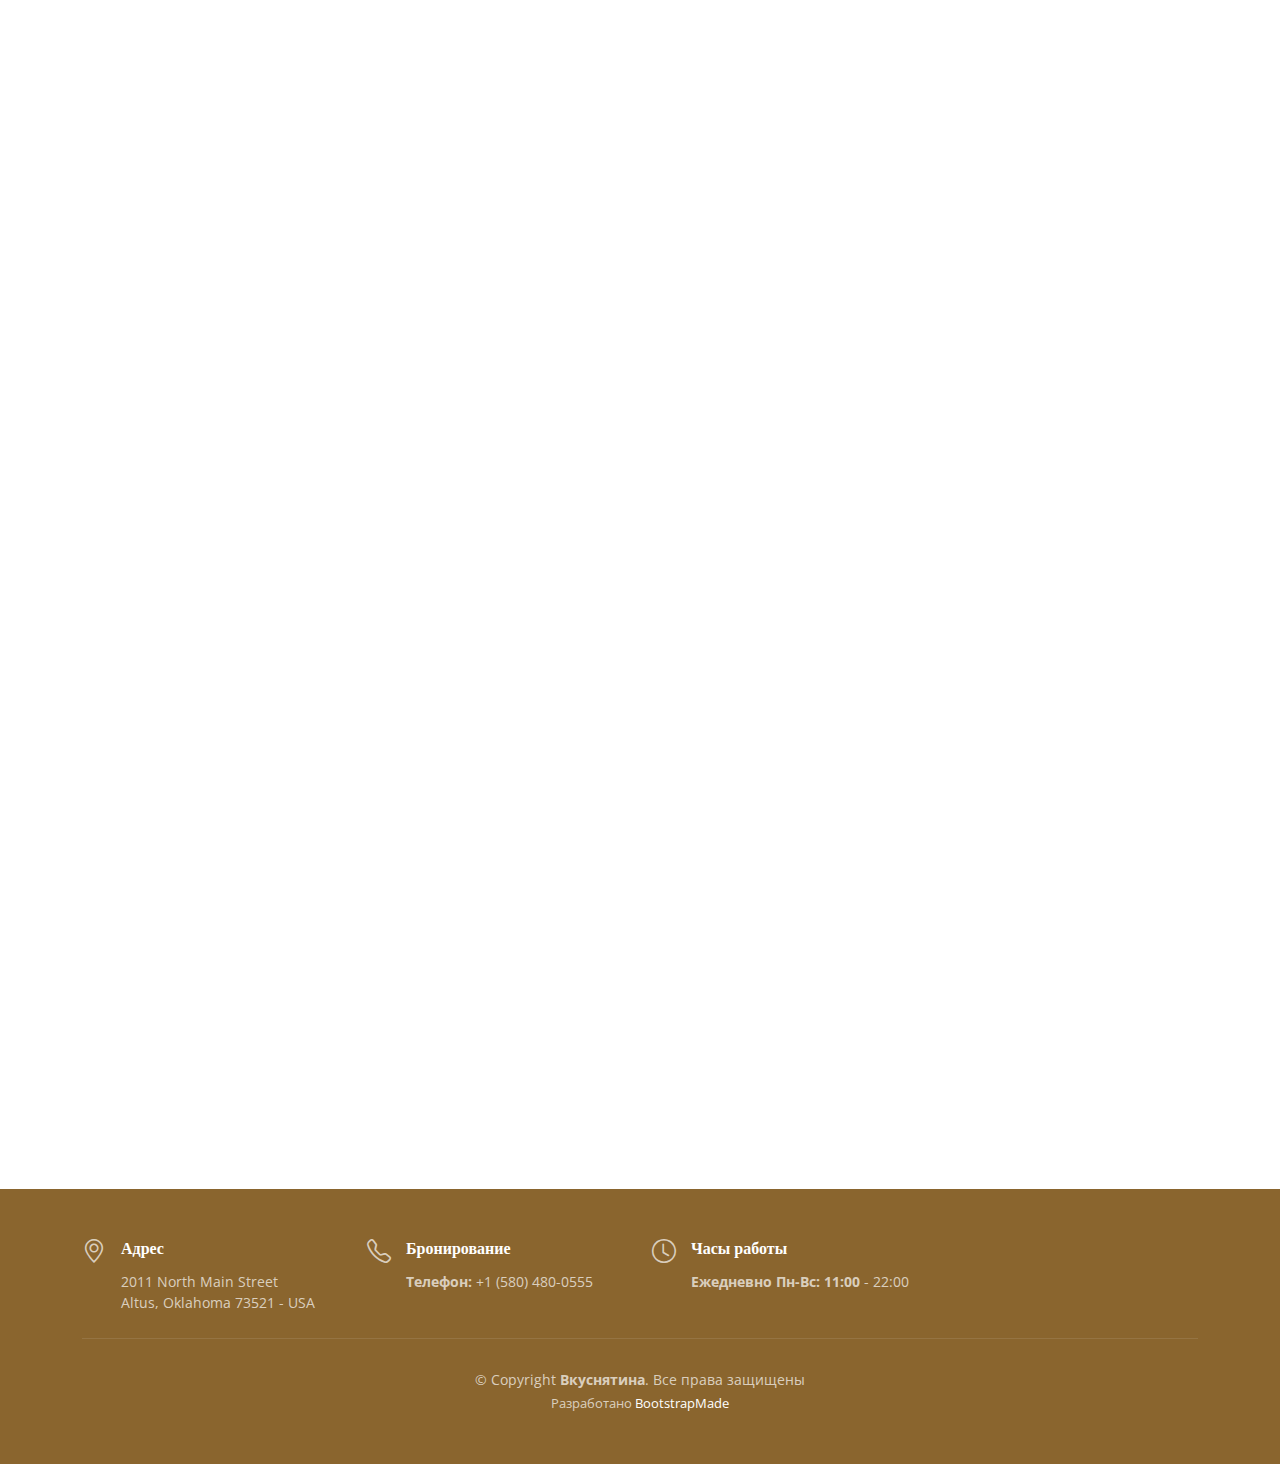
<file: index_ru.html>
<!--Completed by Gretchen Mina-->
<!DOCTYPE html>
<html lang="ru-RU">

<head>
  <meta charset="UTF-8">
  <meta content="width=device-width, initial-scale=1.0" name="viewport">

  <title>Стейк-хаус и салун Фреда</title>
  <meta content="" name="description">
  <meta content="" name="keywords"> 
  <link rel="alternate" hreflang="en-us" href="index.html" /> 
  <link rel="alternate" hreflang="es-us" href="index_es.html" />
  <link rel="alternate" hreflang="zh-CN" href="index_zh.html" />

  <!-- Favicons -->
  <link href="assets/img/favicon.png" rel="icon">
  <link href="assets/img/apple-touch-icon.png" rel="apple-touch-icon">

  <!-- Google Fonts -->
  <link rel="preconnect" href="https://fonts.googleapis.com">
  <link rel="preconnect" href="https://fonts.gstatic.com" crossorigin>
  <link href="https://fonts.googleapis.com/css2?family=Open+Sans:ital,wght@0,300;0,400;0,500;0,600;0,700;1,300;1,400;1,600;1,700&family=Amatic+SC:ital,wght@0,300;0,400;0,500;0,600;0,700;1,300;1,400;1,500;1,600;1,700&family=Inter:ital,wght@0,300;0,400;0,500;0,600;0,700;1,300;1,400;1,500;1,600;1,700&display=swap" rel="stylesheet">

  <!-- Vendor CSS Files -->
  <link href="assets/vendor/bootstrap/css/bootstrap.min.css" rel="stylesheet">
  <link href="assets/vendor/bootstrap-icons/bootstrap-icons.css" rel="stylesheet">
  <link href="assets/vendor/aos/aos.css" rel="stylesheet">
  <link href="assets/vendor/glightbox/css/glightbox.min.css" rel="stylesheet">
  <link href="assets/vendor/swiper/swiper-bundle.min.css" rel="stylesheet">

  <!-- Template Main CSS File -->
  <link href="assets/css/main.css" rel="stylesheet">

  <!-- =======================================================
  * Template Name: Yummy - v1.2.1
  * Template URL: https://bootstrapmade.com/yummy-bootstrap-restaurant-website-template/
  * Author: BootstrapMade.com
  * License: https://bootstrapmade.com/license/
  ======================================================== -->
</head>

<body>

  <!-- ======= Header ======= -->
  <header id="header" class="header fixed-top d-flex align-items-center">
    <div class="container d-flex align-items-center justify-content-between">

      <a href="index.html" class="logo d-flex align-items-center me-auto me-lg-0"> <!-- Uncomment the line below if you also wish to use an image logo --> <!-- <img src="assets/img/logo.png" alt=""> -->
        <h1>Стейк-хаус и салун Фреда <span>.</span></h1>
      </a>

      <nav id="navbar" class="navbar">
        <ul>
          <li><a href="#hero">Дом</a></li>
          <li><a href="#about">Специальные предложения</a></li>
          <li><a href="#menu">Меню</a></li>
          <!-- <li><a href="#events">Events</a></li> -->
          <li><a href="#chefs">Об Альтусе</a></li>
          <li><a href="#gallery">Галерея</a></li>
          <li><a href="#contact">Карта и контакты</a></li>
          <li>
            <div class="dropdown"> 
              <a class="navbar">Языки</a> 
              <ul>
                <!-- Language Selector by Emilia Primavera -->
                <li><a href="index.html">English</a></li>
                <li><a href="index_es.html">Español</a></li>
                <li><a href="index_zh.html">中文</a></li>
              </ul>
            </div>
          </li>  
          </div>
        </ul>
      </nav><!-- .navbar --> <a class="btn-book-a-table" href="#book-a-table">Заказать столик</a> <i class="mobile-nav-toggle mobile-nav-show bi bi-list"></i> <i class="mobile-nav-toggle mobile-nav-hide d-none bi bi-x"></i>

    </div>
  </header><!-- End Header --> <!-- ======= Hero Section ======= -->
  <section id="hero" class="hero d-flex align-items-center section-bg">
    <div class="container">
      <div class="row justify-content-between gy-5">
        <div class="col-lg-5 order-2 order-lg-1 d-flex flex-column justify-content-center align-items-center align-items-lg-start text-center text-lg-start">
          <h2 data-aos="fade-up">Стейк-хаус и салун<br>Расположен в Альтусе, Оклахома.</h2>
          <p data-aos="fade-up" data-aos-delay="100">Открыт на обед и ужин ежедневно.</p>
          <div class="d-flex" data-aos="fade-up" data-aos-delay="200">
            <a href="#book-a-table" class="btn-book-a-table">Заказать столик</a> <!-- <a href="https://www.youtube.com/watch?v=LXb3EKWsInQ" class="glightbox btn-watch-video d-flex align-items-center"><i class="bi bi-play-circle"></i><span>Watch Video</span></a> -->
          </div>
        </div>
        <div class="col-lg-5 order-1 order-lg-2 text-center text-lg-start">
          <img src="assets/img/hero-img.jpg" class="img-fluid" alt="" data-aos="zoom-out" data-aos-delay="300">
        </div>
      </div>
    </div>
  </section><!-- End Hero Section --> <main id="main"> <!-- ======= Specials Section ======= -->
    <section id="about" class="about">
      <div class="container" data-aos="fade-up">

        <div class="section-header">
          <h2>Специальные предложения</h2>
          <p>МЕНЮ FRED'S <span>PRICE BUSTERS</span></p>
        </div>

        <div class="row gy-4">
          <div class="col-lg-7 position-relative about-img" style="background-image: url(assets/img/about.jpg) ;" data-aos="fade-up" data-aos-delay="150">
            <div class="call-us position-absolute">
              <h4>Заказать столик</h4>
              <p>+1 (580) 480-0555</p>
            </div>
          </div>
          <div class="col-lg-5 d-flex align-items-end" data-aos="fade-up" data-aos-delay="300">
            <div class="content ps-0 ps-lg-5">
              <p class="fst-italic">
                7 ОТЛИЧНЫХ ЦЕН - 7 ДНЕЙ В НЕДЕЛЮ<br> 
                ОБЕД PRICEBUSTERS - ПОДАЕТСЯ ВЕСЬ ДЕНЬ, КАЖДЫЙ ДЕНЬ
              </p>
              <ul>
                <li><i class="bi bi-check2-all"></i> 1/2 фунта Ужин с вырезкой $6.49</li>
                <li><i class="bi bi-check2-all"></i> Ужин с жареными креветками $6.99</li>
                <li><i class="bi bi-check2-all"></i> Ужин с жареным сомом $5.49</li>
                <li><i class="bi bi-check2-all"></i> Ужин с рубленой вырезкой $2.99</li>
                <li><i class="bi bi-check2-all"></i> Куриный жареный стейк на ужин $2.99</li>
                <li><i class="bi bi-check2-all"></i> 1/3 фунта Бургер $3.99</li>
                <li><i class="bi bi-check2-all"></i> Суп и салат $3.99</li>
              </ul>
              <p>
                Подается с картофельным пюре или картофелем фри. Замените печеный картофель - $ 0,75<br><br>
                Добавить салат на ужин — $1,49.
              </p>

              <div class="position-relative mt-4">
                <img src="assets/img/about-2.jpg" class="img-fluid" alt=""> <!-- <a href="https://www.youtube.com/watch?v=LXb3EKWsInQ" class="glightbox play-btn"></a> -->
              </div>
            </div>
          </div>
        </div>

      </div>
    </section><!-- End About Section --> <!-- ======= Why Us Section ======= -->
    <section id="why-us" class="why-us section-bg">
      <div class="container" data-aos="fade-up">

        <div class="row gy-4">

          <div class="col-lg-4" data-aos="fade-up" data-aos-delay="100">
            <div class="why-box">
              <h3>Добро пожаловать в ресторан Fred's Steakhouse &amp; Saloon в Альтусе, штат Оклахома.</h3>
              <p>
                Мы открыты ежедневно на обед и ужин как ресторан и бар с полным спектром услуг. Мы с гордостью подаем отличные стейки, вкусные морепродукты, несколько гамбургеров, сэндвичи, куриный жареный стейк и десерты.<br>
                Если вы хотите пить - у нас также есть коктейли, вино и разливное пиво. Хотите хороший кофе? Мы также с гордостью предлагаем кофе Starbucks.
              </p>
            </div>
          </div><!-- End Why Box -->

          <div class="col-lg-8 d-flex align-items-center">
            <div class="row gy-4">

              <div class="col-xl-4" data-aos="fade-up" data-aos-delay="200">
                <div class="icon-box d-flex flex-column justify-content-center align-items-center">
                  <h4>Смотреть игру</h4>
                  <p>В баре есть телевизоры и телевизор с большим экраном, чтобы вы могли наслаждаться специальными спортивными программами.</p>
                </div>
              </div><!-- End Icon Box -->

              <div class="col-xl-4" data-aos="fade-up" data-aos-delay="300">
                <div class="icon-box d-flex flex-column justify-content-center align-items-center">
                  <h4>Есть событие?</h4>
                  <p>Мы можем удовлетворить ваши потребности для проведения банкетов, деловых встреч и дней рождений.</p>
                </div>
              </div><!-- End Icon Box -->

              <div class="col-xl-4" data-aos="fade-up" data-aos-delay="400">
                <div class="icon-box d-flex flex-column justify-content-center align-items-center">
                  <h4>Быстрые перекусы</h4>
                  <p>Для вашего удобства у нас есть доставка, где вы можете забрать обед, ужин или ваш любимый кофейный напиток.<br>
                    Приходите к нам в ближайшее время - и насладитесь нашей отличной едой и уютной атмосферой.
                  </p>
                </div>
              </div><!-- End Icon Box -->

            </div>
          </div>

        </div>

      </div>
    </section><!-- End Why Us Section --> <!-- ======= Stats Counter Section ======= -->
    <section id="stats-counter" class="stats-counter">
      <div class="container" data-aos="zoom-out">

        <div class="row gy-4">

          <div class="col-lg-3 col-md-6">
            <div class="stats-item text-center w-100 h-100">
              <span data-purecounter-start="0" data-purecounter-end="11" data-purecounter-duration="1" class="purecounter"></span>
              <p>Ежедневные часы работы</p>
            </div>
          </div><!-- End Stats Item -->

          <div class="col-lg-3 col-md-6">
            <div class="stats-item text-center w-100 h-100">
              <span data-purecounter-start="0" data-purecounter-end="54" data-purecounter-duration="1" class="purecounter"></span>
              <p>Варианты блюд</p>
            </div>
          </div><!-- End Stats Item -->

          <div class="col-lg-3 col-md-6">
            <div class="stats-item text-center w-100 h-100">
              <span data-purecounter-start="0" data-purecounter-end="8" data-purecounter-duration="1" class="purecounter"></span>
              <p>Доллары или меньше за наши специальные обеды</p>
            </div>
          </div><!-- End Stats Item -->

          <div class="col-lg-3 col-md-6">
            <div class="stats-item text-center w-100 h-100">
              <span data-purecounter-start="0" data-purecounter-end="1" data-purecounter-duration="1" class="purecounter"></span>
              <p>Есть только один стейк-хаус Фреда. Приходи сегодня!</p>
            </div>
          </div><!-- End Stats Item -->

        </div>

      </div>
    </section><!-- End Stats Counter Section --> <!-- ======= Menu Section ======= -->
    <section id="menu" class="menu">
      <div class="container" data-aos="fade-up">

        <div class="section-header">
          <h2>Меню</h2>
          <p><span>Меню Дарн-Тутина Фреда</span></p>
        </div>

        <ul class="nav nav-tabs d-flex justify-content-center" data-aos="fade-up" data-aos-delay="200">

          <li class="nav-item">
            <a class="nav-link active show" data-bs-toggle="tab" data-bs-target="#menu-favorites">
              <h4>Избранное Фреда</h4>
            </a>
          </li><!-- End tab nav item -->

          <li class="nav-item">
            <a class="nav-link" data-bs-toggle="tab" data-bs-target="#menu-sandwichesBurgers">
              <h4>Сэндвичи и бургеры</h4>
            </a><!-- End tab nav item -->

          <li class="nav-item">
            <a class="nav-link" data-bs-toggle="tab" data-bs-target="#menu-starters">
              <h4>Закуски</h4>
            </a>
          </li><!-- End tab nav item -->

          <li class="nav-item">
            <a class="nav-link" data-bs-toggle="tab" data-bs-target="#menu-lunchspecialsSalad">
              <h4>Специальные обеды и салаты</h4>
            </a>
          </li><!-- End tab nav item -->
          
          <li class="nav-item">
            <a class="nav-link" data-bs-toggle="tab" data-bs-target="#menu-steaksSeafood">
              <h4>Стейки и морепродукты</h4>
            </a>
          </li><!-- End tab nav item -->
        </ul>

        <div class="tab-content" data-aos="fade-up" data-aos-delay="300">

          <div class="tab-pane fade active show" id="menu-favorites">

            <div class="tab-header text-center">
              <h3>Избранное Фреда</h3>
              <h5>Подается с обеденным салатом, обеденной булочкой и выбором риса Фреда, картофеля или приправленных овощей на гриле.</h5>
            </div>

            <div class="row gy-5">

              <div class="col-lg-4 menu-item">
                <h4>Цыпленок Жареный цыпленок</h4>
                <p class="ingredients">
                  Куриная грудка без костей, приготовленная вручную в панировке, обжаренная до золотистого цвета и залитая деревенским соусом Фреда. 
                </p>
                <p class="price">
                  $8,75
                </p>
              </div><!-- Menu Item -->

              <div class="col-lg-4 menu-item">
                <h4>Ужин с курицей Баффало</h4>
                <p class="ingredients">
                  Куриная грудка без костей в ручной панировке, обжаренная до золотистого цвета и политая соусом Frank's Hot Pepper Sauce, посыпанная расплавленным сыром Pepper Jack. 
                </p>
                <p class="price">
                  $8,75
                </p>
              </div><!-- Menu Item -->

              <div class="col-lg-4 menu-item">
                <h4>Куриный ужин на гриле</h4>
                <p class="ingredients">
                  Жареная куриная грудка без костей, подаваемая на подушке из риса Фреда.<br>
                  Выбор приправы: оригинал, лимонный перец или черненый. 
                </p>
                <p class="price">
                  $8,75
                </p>
              </div><!-- Menu Item -->

              <div class="col-lg-4 menu-item">
                <h4>Куриные тендеры</h4>
                <p class="ingredients">
                  Золотистое жареное куриное филе в ручной панировке; подается с деревенским соусом Фреда. 
                </p>
                <p class="price">
                  $8,55
                </p>
              </div><!-- Menu Item -->

            </div>
          </div><!-- End Fred's Favorite Menu Content -->

          <div class="tab-pane fade" id="menu-sandwichesBurgers">

            <div class="tab-header text-center">
              <h3>Сэндвичи и бургеры</h3>
              <h5>Подается с картофелем фри с приправами или жареными во фритюре картофельными чипсами и маринованным огурцом.</h5>
            </div>

            <div class="row gy-5">

              <div class="col-lg-4 menu-item">
                <h4>Классический чизбургер</h4>
                <p class="ingredients">
                   Котлета из нежирной говядины весом 1/2 фунта, подается с двумя ломтиками американского сыра, листьями салата, помидорами, сладким луком, маринованными огурцами и майонезом или горчицей на выбор. 
                </p>
                <p class="price">
                  $7,75
                </p>
              </div><!-- Menu Item -->

              <div class="col-lg-4 menu-item">
                <h4>Знаменитый бургер в коптильне Фреда</h4>
                <p class="ingredients">
                   1/2 фунта постной говяжьей котлеты, приготовленной на углях со смесью Фреда со вкусом дыма, с плавленым сыром Чеддер, хрустящим беконом и луком; подается со всеми фиксинами и острым соусом барбекю. 
                </p>
                <p class="price">
                  $8,15
                </p>
              </div><!-- Menu Item -->

              <div class="col-lg-4 menu-item">
                <h4>Юго-западный бургер с халапеньо и чеддером</h4>
                <p class="ingredients">
                  1/2 фунта постной говяжьей котлеты с жареным перцем халапеньо, расплавленным сыром чеддер и пеппер джек; подается со всеми фиксинами и майонезом чипотле. 
                </p>
                <p class="price">
                  $8,15
                </p>
              </div><!-- Menu Item -->

              <div class="col-lg-4 menu-item">
                <h4>Грибы, лук и швейцарский бургер</h4>
                <p class="ingredients">
                  1/2 фунта постной говяжьей котлеты, свежих обжаренных грибов и лука, плавленого швейцарского сыра; подается со всеми фиксинами и заправкой из медовой горчицы или чипотле на ваш выбор. 
                </p>
                <p class="price">
                  $8,15
                </p>
              </div><!-- Menu Item -->

              <div class="col-lg-4 menu-item">
                <h4>Знаменитый сэндвич с курицей в коптильне Фреда</h4>
                <p class="ingredients">
                  Куриная грудка без костей, приготовленная на углях с нашей собственной смесью дыма и острого соуса барбекю; подается с сыром Чеддер на поджаренной булочке со всеми фиксинами и луковым кольцом. 
                </p>
                <p class="price">
                  $8,55
                </p>
              </div><!-- Menu Item -->

              <div class="col-lg-4 menu-item">
                <h4>Пеппер Джек Куриный Сэндвич</h4>
                <p class="ingredients">
                  Обжаренная вручную куриная грудка золотистого цвета, покрытая плавленым сыром Пеппер Джек; подается на поджаренной булочке со всеми фиксинами и собственным соусом Фреда.
                </p>
                <p class="price">
                  $7,99
                </p>
              </div><!-- Menu Item -->

              <div class="col-lg-4 menu-item">
                <h4>Сэндвич с горячим стейком</h4>
                <p class="ingredients">
                  1/2 фунта нарезанного нежирного стейка поверх ломтика техасского тоста, покрытого приправленным картофелем фри - вся тарелка залита коричневым соусом! 
                </p>
                <p class="price">
                  $7,75
                </p>
              </div><!-- Menu Item -->

              <div class="col-lg-4 menu-item">
                <h4>Пэтти Мелт Сэндвич</h4>
                <p class="ingredients">
                  1/2 фунта нарезанной котлеты из нежирной говядины, плавленой смеси сыров и приправленного жареного лука; подается на Texas Toast со всеми фиксами.
                </p>
                <p class="price">
                  $7,75
                </p>
              </div><!-- Menu Item -->

              <div class="col-lg-4 menu-item">
                <h4>Филадельфийский стейк с куриным сэндвичем</h4>
                <p class="ingredients">
                  Ломтики нежной маринованной говядины или курицы, обжаренные с приправленным жареным луком, перцем и расплавленным швейцарским сыром на поджаренной булочке.
                </p>
                <p class="price">
                  $7,99
                </p>
              </div><!-- Menu Item -->

            </div>
          </div><!-- End Burger & Sandwich Menu Content -->

          <div class="tab-pane fade" id="menu-starters">

            <div class="tab-header text-center">
              <h3>Закуски</h3>
            </div>

            <div class="row gy-5">

              <div class="col-lg-4 menu-item">
                <h4>сыр фри</h4>
                <p class="ingredients">
                  Полный фунт картофеля фри с расплавленным сыром Чеддер.  
                </p>
                <p class="price">
                  $5,75
                </p>
              </div><!-- Menu Item -->

              <div class="col-lg-4 menu-item">
                <h4>Могучие горячие крылья</h4>
                <p class="ingredients">
                  Крылья буйвола, обжаренные во фритюре; подается с соусом Frank's Dippin' Sauce.
                </p>
                <p class="price">
                  6,50 долларов США
                </p>
              </div><!-- Menu Item -->

              <div class="col-lg-4 menu-item">
                <h4>
                  Фаршированные картофельные шкурки</h4>
                <p class="ingredients">
                  С плавленым сыром, кусочками хрустящего бекона и зеленым луком; подается с нашим домашним соусом Ranch dippin '. 
                </p>
                <p class="price">
                  $6,25
                </p>
              </div><!-- Menu Item -->

              <div class="col-lg-4 menu-item">
                <h4>Сладкие кукурузные оладьи</h4>
                <p class="ingredients">
                  Кукурузные наггетсы в панировке и обжаренные во фритюре до золотистого цвета; подается с нашим домашним соусом Ranch dippin '. 
                </p>
                <p class="price">
                  $5,75
                </p>
              </div><!-- Menu Item -->

              <div class="col-lg-4 menu-item">
                <h4>Сэмплер Фреда</h4>
                <p class="ingredients">
                  Порции сырных палочек Jumbo, жареных грибов, кукурузных оладий и луковых колец в пивном кляре; подается с домашним соусом «Ранч диппин». 
                </p>
                <p class="price">
                  7,50 долларов США
                </p>
              </div><!-- Menu Item -->

              <div class="col-lg-4 menu-item">
                <h4>Жареные огурцы</h4>
                <p class="ingredients">
                  Ломтики маринованных огурцов в панировке, обжаренные во фритюре до золотистого цвета; подается с соусом Ранч.  
                </p>
                <p class="price">
                  $6,25
                </p>
              </div><!-- Menu Item -->

            </div>
          </div><!-- End Starters Menu Content -->

          <div class="tab-pane fade" id="menu-lunchspecialsSalad">

            <div class="tab-header text-center">
              <h3>Специальные обеды и салаты</h3>
            </div>

            <div class="row gy-5">

              <div class="col-lg-4 menu-item">
                <h4>Филе сома</h4>
                <p class="ingredients">
                  На ваш выбор жареный, жареный или черненый. Подается с хушпаппи и картофелем или рисом Фреда на ваш выбор.  
                </p>
                <p class="price">
                  $6,69
                </p>
              </div><!-- Menu Item -->

              <div class="col-lg-4 menu-item">
                <h4>Юго-западный бургер с халапеньо и чеддером</h4>
                <p class="ingredients">
                  1/2 фунта постной говяжьей котлеты с жареным перцем халапеньо, расплавленным сыром чеддер и пеппер джек; подается с майонезом чипотле, фиксином и картофелем фри. 
                </p>
                <p class="price">
                  $6,69
                </p>
              </div><!-- Menu Item -->

              <div class="col-lg-4 menu-item">
                <h4>Знаменитый стейк Фреда или куриный салат</h4>
                <p class="ingredients">
                  Нежные, маринованные полоски говядины или курицы подаются с щедрой порцией смешанной зелени и различных овощей и сыров, чесночными гренками и соусом на ваш выбор. 
                </p>
                <p class="price">
                  $6,99
                </p>
              </div><!-- Menu Item -->

              <div class="col-lg-4 menu-item">
                <h4>Монреальская курица-гриль</h4>
                <p class="ingredients">
                  Куриная грудка, приготовленная на гриле по-монреальски, подается с зеленью, разнообразными свежими овощами и сырами; подается с чесночными гренками и соусом на ваш выбор.  
                </p>
                <p class="price">
                  $7,85
                </p>
              </div><!-- Menu Item -->

              <div class="col-lg-4 menu-item">
                <h4>Сэндвич с горячим стейком</h4>
                <p class="ingredients">
                  1/2 фунта нарезанного нежирного стейка поверх техасского тоста, посыпанного приправленным картофелем фри, ЗАГЛУШЕННЫМ В КОРИЧНЕВОМ СОУСЕ!   
                </p>
                <p class="price">
                  $6,69
                </p>
              </div><!-- Menu Item -->

              <div class="col-lg-4 menu-item">
                <h4>Сэндвич с курицей Баффало</h4>
                <p class="ingredients">
                  Золотистая жареная куриная грудка, политая соусом Frank's Hot Pepper Sauce и посыпанная расплавленным Pepper Jack; подается на поджаренной булочке с фиксином и картофелем фри.   
                </p>
                <p class="price">
                  $6,69
                </p>
              </div><!-- Menu Item -->

            </div>
          </div><!-- End Lunch Special & Salad Menu Content -->

          <div class="tab-pane fade" id="menu-steaksSeafood">

            <div class="tab-header text-center">
              <h3>Стейки и морепродукты</h3>
              <h5>Подается с салатом на ужин, хушпаппи и рисом Фреда, картофелем или приправленными овощами на гриле на выбор.</h5>
              <h5>НАШИ СТЕЙКИ ЕЖЕДНЕВНО НАРЕЗЫВАЮТСЯ СВЕЖИМИ И ЖАРЯТСЯ НА ОТКРЫТОМ ПЛАМЕ К ВАШЕМУ УДОВЛЕТВОРЕНИЮ.</h5>
            </div>

            <div class="row gy-5">

              <div class="col-lg-4 menu-item">
                <h4>1/2 фунта Выбор Филе</h4>
                <p class="ingredients">
                  Стейки подаются с обеденным салатом, обеденной булочкой и выбором риса Фреда, картофеля или приправленных овощей на гриле.
                </p>
                <p class="price">
                  $8,99
                </p>
              </div><!-- Menu Item -->

              <div class="col-lg-4 menu-item">
                <h4>Шипящая вырезка и креветки</h4>
                <p class="ingredients">
                  1/2 фунта. Топ-филе подается с 4 большими жареными креветками. Стейки подаются с обеденным салатом, обеденной булочкой и выбором риса Фреда, картофеля или приправленных овощей на гриле.
                </p>
                <p class="price">
                  $12,69
                </p>
              </div><!-- Menu Item -->

              <div class="col-lg-4 menu-item">
                <h4>13 унций Рибай</h4>
                <p class="ingredients">
                  Стейки подаются с обеденным салатом, обеденной булочкой и выбором риса Фреда, картофеля или приправленных овощей на гриле.
                </p>
                <p class="price">
                  $21,99
                </p>
              </div><!-- Menu Item -->

              <div class="col-lg-4 menu-item">
                <h4>Знаменитое блюдо Фреда из морепродуктов</h4>
                <p class="ingredients">
                  1/2 фунта ног снежного краба, 2 жареных филе сома, полоски моллюсков, 4 жареных и 2 жареных креветки. Пожалуйста, без замен.  
                </p>
                <p class="price">
                  $17,99
                </p>
              </div><!-- Menu Item -->

              <div class="col-lg-4 menu-item">
                <h4>Креветочное трио</h4>
                <p class="ingredients">
                  6 жареных, 6 жареных и 6 кокосовых креветок; подается с вашим любимым соусом. 
                </p>
                <p class="price">
                  $12,99
                </p>
              </div><!-- Menu Item -->

              <div class="col-lg-4 menu-item">
                <h4>Стейк из лосося на гриле</h4>
                <p class="ingredients">
                  8 унций. Стейк из лосося идеально обжаривается на гриле и подается на подушке из риса Фреда. 
                </p>
                <p class="price">
                  15,95 долларов США
                </p>
              </div><!-- Menu Item -->

            </div>
          </div><!-- End Steak & Seafood Menu Content -->
        </div>

      </div>
    </section><!-- End Menu Section --> <!-- ======= Chefs Section ======= -->
    <section id="chefs" class="chefs section-bg">
      <div class="container" data-aos="fade-up">

        <div class="section-header">
          <h2>Об Альтусе</h2>
          <p>Добро пожаловать в <span>Альтус,</span> Оклахома </p>
        </div>

        <div class="row gy-4">

          <div class="col-lg-4 col-md-6 d-flex align-items-stretch" data-aos="fade-up" data-aos-delay="100">
            <div class="chef-member">
              <div class="member-img">
                <img src="assets/img/chefs/chefs-1.jpg" class="img-fluid" alt="">
              </div>
              <div class="member-info">
                <h4>Расположение</h4>
                <p>Расположен на пересечении ул. Шоссе 62 и 283, Альтус является административным центром округа Джексон, который изначально был частью округа Олд Грир. Альтус продолжает развиваться как экономический и медицинский центр юго-запада Оклахомы. С 1942 года база ВВС Альтус является краеугольным камнем экономики города.</p>
              </div>
            </div>
          </div><!-- End Chefs Member -->

          <div class="col-lg-4 col-md-6 d-flex align-items-stretch" data-aos="fade-up" data-aos-delay="200">
            <div class="chef-member">
              <div class="member-img">
                <img src="assets/img/chefs/chefs-2.jpg" class="img-fluid" alt="">
              </div>
              <div class="member-info">
                <h4>Альтус и железные дороги</h4>
                <p>Железные дороги принесли процветание области. В 1908 году Канзас-Сити, Мексика и Восточная железная дорога построили линию через Альтус. Железная дорога Альтус, Уичито-Фолс и Холлис (которая в 1911 году стала Уичито-Фолс и Северо-Западная железная дорога, приобретенная Железной дорогой Миссури, Канзаса и Техаса в 1922 году) построила линию от Альтуса до границы Оклахомы и Техаса.</p>
              </div>
            </div>
          </div><!-- End Chefs Member -->

          <div class="col-lg-4 col-md-6 d-flex align-items-stretch" data-aos="fade-up" data-aos-delay="300">
            <div class="chef-member">
              <div class="member-img">
                <img src="assets/img/chefs/chefs-3.jpg" class="img-fluid" alt="">
              </div>
              <div class="member-info">
                <h4>Альтус - Краткая история</h4>
                <p>После Гражданской войны скотоводы, искавшие более короткий путь к северным рынкам, использовали Великую западную тропу недалеко от будущего города. Первоначально Альтус был известен как Фрейзер, небольшое поселение с населением около пятидесяти человек, расположенное на Биттер-Крик. Ковбои часто останавливались, чтобы выпить холодной пахты в землянке Джона Макклирана, и Фрейзер стал известен в местном масштабе как «Пахтаная станция». Почтовое отделение Фрейзера было основано 18 февраля 1886 года. 4 июня 1891 года внезапное наводнение почти уничтожило Фрейзера. Жители переместились на две с половиной мили к востоку, на возвышенность, и WR Баукум предложил переименовать город в Альтус, латинское слово означает «высокий».</p>
              </div>
            </div>
          </div><!-- End Chefs Member -->

        </div>

      </div>
    </section><!-- End Chefs Section --> <!-- ======= Book A Table Section ======= -->
    <section id="book-a-table" class="book-a-table">
      <div class="container" data-aos="fade-up">

        <div class="section-header">
          <h2>Зарезервировать</h2>
          <p>Оживите свой день едой в <span>стейк-хаусе и салуне Fred's</span></p>
        </div>

        <div class="row g-0">

          <div class="col-lg-4 reservation-img" style="background-image: url(assets/img/reservation.jpg);" data-aos="zoom-out" data-aos-delay="200"></div>

          <div class="col-lg-8 d-flex align-items-center reservation-form-bg">
            <form action="forms/book-a-table.php" method="post" role="form" class="php-email-form" data-aos="fade-up" data-aos-delay="100">
              <div class="row gy-4">
                <div class="col-lg-4 col-md-6">
                  <input type="text" name="name" class="form-control" id="name" placeholder="Ваше имя" data-rule="minlen:4" data-msg="Please enter at least 4 chars">
                  <div class="validate"></div>
                </div>
                <div class="col-lg-4 col-md-6">
                  <input type="email" class="form-control" name="email" id="email" placeholder="Ваш адрес электронной почты" data-rule="email" data-msg="Please enter a valid email">
                  <div class="validate"></div>
                </div>
                <div class="col-lg-4 col-md-6">
                  <input type="text" class="form-control" name="phone" id="phone" placeholder="Ваш телефон" data-rule="minlen:4" data-msg="Please enter at least 4 chars">
                  <div class="validate"></div>
                </div>
                <div class="col-lg-4 col-md-6">
                  <input type="text" name="date" class="form-control" id="date" placeholder="Свидание" data-rule="minlen:4" data-msg="Please enter at least 4 chars">
                  <div class="validate"></div>
                </div>
                <div class="col-lg-4 col-md-6">
                  <input type="text" class="form-control" name="time" id="time" placeholder="Время" data-rule="minlen:4" data-msg="Please enter at least 4 chars">
                  <div class="validate"></div>
                </div>
                <div class="col-lg-4 col-md-6">
                  <input type="number" class="form-control" name="people" id="people" placeholder="# людей" data-rule="minlen:1" data-msg="Please enter at least 1 chars">
                  <div class="validate"></div>
                </div>
              </div>
              <div class="form-group mt-3">
                <textarea class="form-control" name="message" rows="5" placeholder="Сообщение"></textarea>
                <div class="validate"></div>
              </div>
              <div class="mb-3">
                <div class="loading">Загрузка</div>
                <div class="error-message"></div>
                <div class="sent-message">Ваш запрос на бронирование отправлен. Мы перезвоним или отправим электронное письмо для подтверждения бронирования. Благодарю вас!</div>
              </div>
              <div class="text-center"><button type="submit">Йи-Хау!</button></div>
            </form>
          </div><!-- End Reservation Form -->

        </div>

      </div>
    </section><!-- End Book A Table Section --> <!-- ======= Gallery Section ======= -->
    <section id="gallery" class="gallery section-bg">
      <div class="container" data-aos="fade-up">

        <div class="section-header">
          <h2>галерея</h2>
          <p>Посмотрите <span>, что происходит у</span> Фреда</p>
        </div>

        <div class="gallery-slider swiper">
          <div class="swiper-wrapper align-items-center">
            <div class="swiper-slide"><a class="glightbox" data-gallery="images-gallery" href="assets/img/gallery/gallery-1.jpg"><img src="assets/img/gallery/gallery-1.jpg" class="img-fluid" alt=""></a></div>
            <div class="swiper-slide"><a class="glightbox" data-gallery="images-gallery" href="assets/img/gallery/gallery-2.jpg"><img src="assets/img/gallery/gallery-2.jpg" class="img-fluid" alt=""></a></div>
            <div class="swiper-slide"><a class="glightbox" data-gallery="images-gallery" href="assets/img/gallery/gallery-3.jpg"><img src="assets/img/gallery/gallery-3.jpg" class="img-fluid" alt=""></a></div>
            <div class="swiper-slide"><a class="glightbox" data-gallery="images-gallery" href="assets/img/gallery/gallery-4.jpg"><img src="assets/img/gallery/gallery-4.jpg" class="img-fluid" alt=""></a></div>
            <div class="swiper-slide"><a class="glightbox" data-gallery="images-gallery" href="assets/img/gallery/gallery-5.jpg"><img src="assets/img/gallery/gallery-5.jpg" class="img-fluid" alt=""></a></div>
            <div class="swiper-slide"><a class="glightbox" data-gallery="images-gallery" href="assets/img/gallery/gallery-6.jpg"><img src="assets/img/gallery/gallery-6.jpg" class="img-fluid" alt=""></a></div>
            <div class="swiper-slide"><a class="glightbox" data-gallery="images-gallery" href="assets/img/gallery/gallery-7.jpg"><img src="assets/img/gallery/gallery-7.jpg" class="img-fluid" alt=""></a></div>
            <div class="swiper-slide"><a class="glightbox" data-gallery="images-gallery" href="assets/img/gallery/gallery-8.jpg"><img src="assets/img/gallery/gallery-8.jpg" class="img-fluid" alt=""></a></div>
          </div>
          <div class="swiper-pagination"></div>
        </div>

      </div>
    </section><!-- End Gallery Section --> <!-- ======= Contact Section ======= -->
    <section id="contact" class="contact">
      <div class="container" data-aos="fade-up">

        <div class="section-header">
          <h2>Контакт</h2>
          <p>Хотите связаться? <span>Свяжитесь с нами</span></p>
        </div>

        <div class="mb-3">
          <iframe style="border:0; width: 100%; height: 350px;" src="https://www.google.com/maps/embed?pb=!1m18!1m12!1m3!1d13126.859498512924!2d-99.34345773022461!3d34.661903!2m3!1f0!2f0!3f0!3m2!1i1024!2i768!4f13.1!3m3!1m2!1s0x87ab653cd451f925%3A0x4b1150ee5f10af57!2sFred&#39;s%20Steakhouse%20%26%20Saloon!5e0!3m2!1sen!2sus!4v1670891397772!5m2!1sen!2sus" frameborder="0" allowfullscreen></iframe>
        </div><!-- End Google Maps -->

        <div class="row gy-4">

          <div class="col-md-6">
            <div class="info-item  d-flex align-items-center">
              <i class="icon bi bi-map flex-shrink-0"></i>
              <div>
                <h3>Наш адресс</h3>
                <p>2011 North Main Street, Altus, OK 73521</p>
              </div>
            </div>
          </div><!-- End Info Item -->

          <div class="col-md-6">
            <div class="info-item d-flex align-items-center">
              <i class="icon bi bi-envelope flex-shrink-0"></i>
              <div>
                <h3>Наш Facebook</h3>
                <a href="https://www.facebook.com/people/Freds-Steakhouse-Saloon/100083412135067/">Присоединяйтесь к стейк-хаусу Фреда на Facebook.</a>
              </div>
            </div>
          </div><!-- End Info Item -->

          <div class="col-md-6">
            <div class="info-item  d-flex align-items-center">
              <i class="icon bi bi-telephone flex-shrink-0"></i>
              <div>
                <h3>Позвоните нам</h3>
                <p>+1 (580)-480-0555 <br>
                  Менеджер: Райан Кортес</p>
              </div>
            </div>
          </div><!-- End Info Item -->

          <div class="col-md-6">
            <div class="info-item  d-flex align-items-center">
              <i class="icon bi bi-share flex-shrink-0"></i>
              <div>
                <h3>Часы работы</h3>
                <div><strong>пн-сб:</strong> 11:00 - 23:00; <strong>Воскресенье: выходной</strong>
                </div>
              </div>
            </div>
          </div><!-- End Info Item -->

        </div>

        <form action="forms/contact.php" method="post" role="form" class="php-email-form p-3 p-md-4">
          <div class="row">
            <div class="col-xl-6 form-group">
              <input type="text" name="name" class="form-control" id="name" placeholder="Ваше имя" required>
            </div>
            <div class="col-xl-6 form-group">
              <input type="email" class="form-control" name="email" id="email" placeholder="Ваш адрес электронной почты" required>
            </div>
          </div>
          <div class="form-group">
            <input type="text" class="form-control" name="subject" id="subject" placeholder="Предмет" required>
          </div>
          <div class="form-group">
            <textarea class="form-control" name="message" rows="5" placeholder="Сообщение" required></textarea>
          </div>
          <div class="my-3">
            <div class="loading">Загрузка</div>
            <div class="error-message"></div>
            <div class="sent-message">Ваше сообщение было отправлено. Благодарю вас!</div>
          </div>
          <div class="text-center"><button type="submit">Отправить сообщение</button></div>
        </form>
        <!--End Contact Form -->

      </div>
    </section><!-- End Contact Section --> </main><!-- End #main --> <!-- ======= Footer ======= -->
  <footer id="footer" class="footer">

    <div class="container">
      <div class="row gy-3">
        <div class="col-lg-3 col-md-6 d-flex">
          <i class="bi bi-geo-alt icon"></i>
          <div>
            <h4>Адрес</h4>
            <p>
              2011 North Main Street<br>
              Аltus, Оklahoma 73521 - USA<br>
            </p>
          </div>

        </div>

        <div class="col-lg-3 col-md-6 footer-links d-flex">
          <i class="bi bi-telephone icon"></i>
          <div>
            <h4>Бронирование</h4>
            <p>
              <strong>Телефон:</strong> +1 (580) 480-0555<br>
            </p>
          </div>
        </div>

        <div class="col-lg-3 col-md-6 footer-links d-flex">
          <i class="bi bi-clock icon"></i>
          <div>
            <h4>Часы работы</h4>
            <p>
              <strong>Ежедневно Пн-Вс: 11:00</strong> - 22:00<br>
            </p>
          </div>
        </div>

      </div>
    </div>

    <div class="container">
      <div class="copyright">
        © Copyright <strong><span>Вкуснятина</span></strong>. Все права защищены
      </div>
      <div class="credits">
        <!-- All the links in the footer should remain intact. --> <!-- You can delete the links only if you purchased the pro version. --> <!-- Licensing information: https://bootstrapmade.com/license/ --> <!-- Purchase the pro version with working PHP/AJAX contact form: https://bootstrapmade.com/yummy-bootstrap-restaurant-website-template/ --> Разработано <a href="https://bootstrapmade.com/">BootstrapMade</a>
      </div>
    </div>

  </footer><!-- End Footer --> <!-- End Footer --> <a href="#" class="scroll-top d-flex align-items-center justify-content-center"><i class="bi bi-arrow-up-short"></i></a>

  <div id="preloader"></div>

  <!-- Vendor JS Files -->
  <script src="assets/vendor/bootstrap/js/bootstrap.bundle.min.js"></script>
  <script src="assets/vendor/aos/aos.js"></script>
  <script src="assets/vendor/glightbox/js/glightbox.min.js"></script>
  <script src="assets/vendor/purecounter/purecounter_vanilla.js"></script>
  <script src="assets/vendor/swiper/swiper-bundle.min.js"></script>
  <script src="assets/vendor/php-email-form/validate.js"></script>

  <!-- Template Main JS File -->
  <script src="assets/js/main.js"></script>

</body>

</html>
</file>
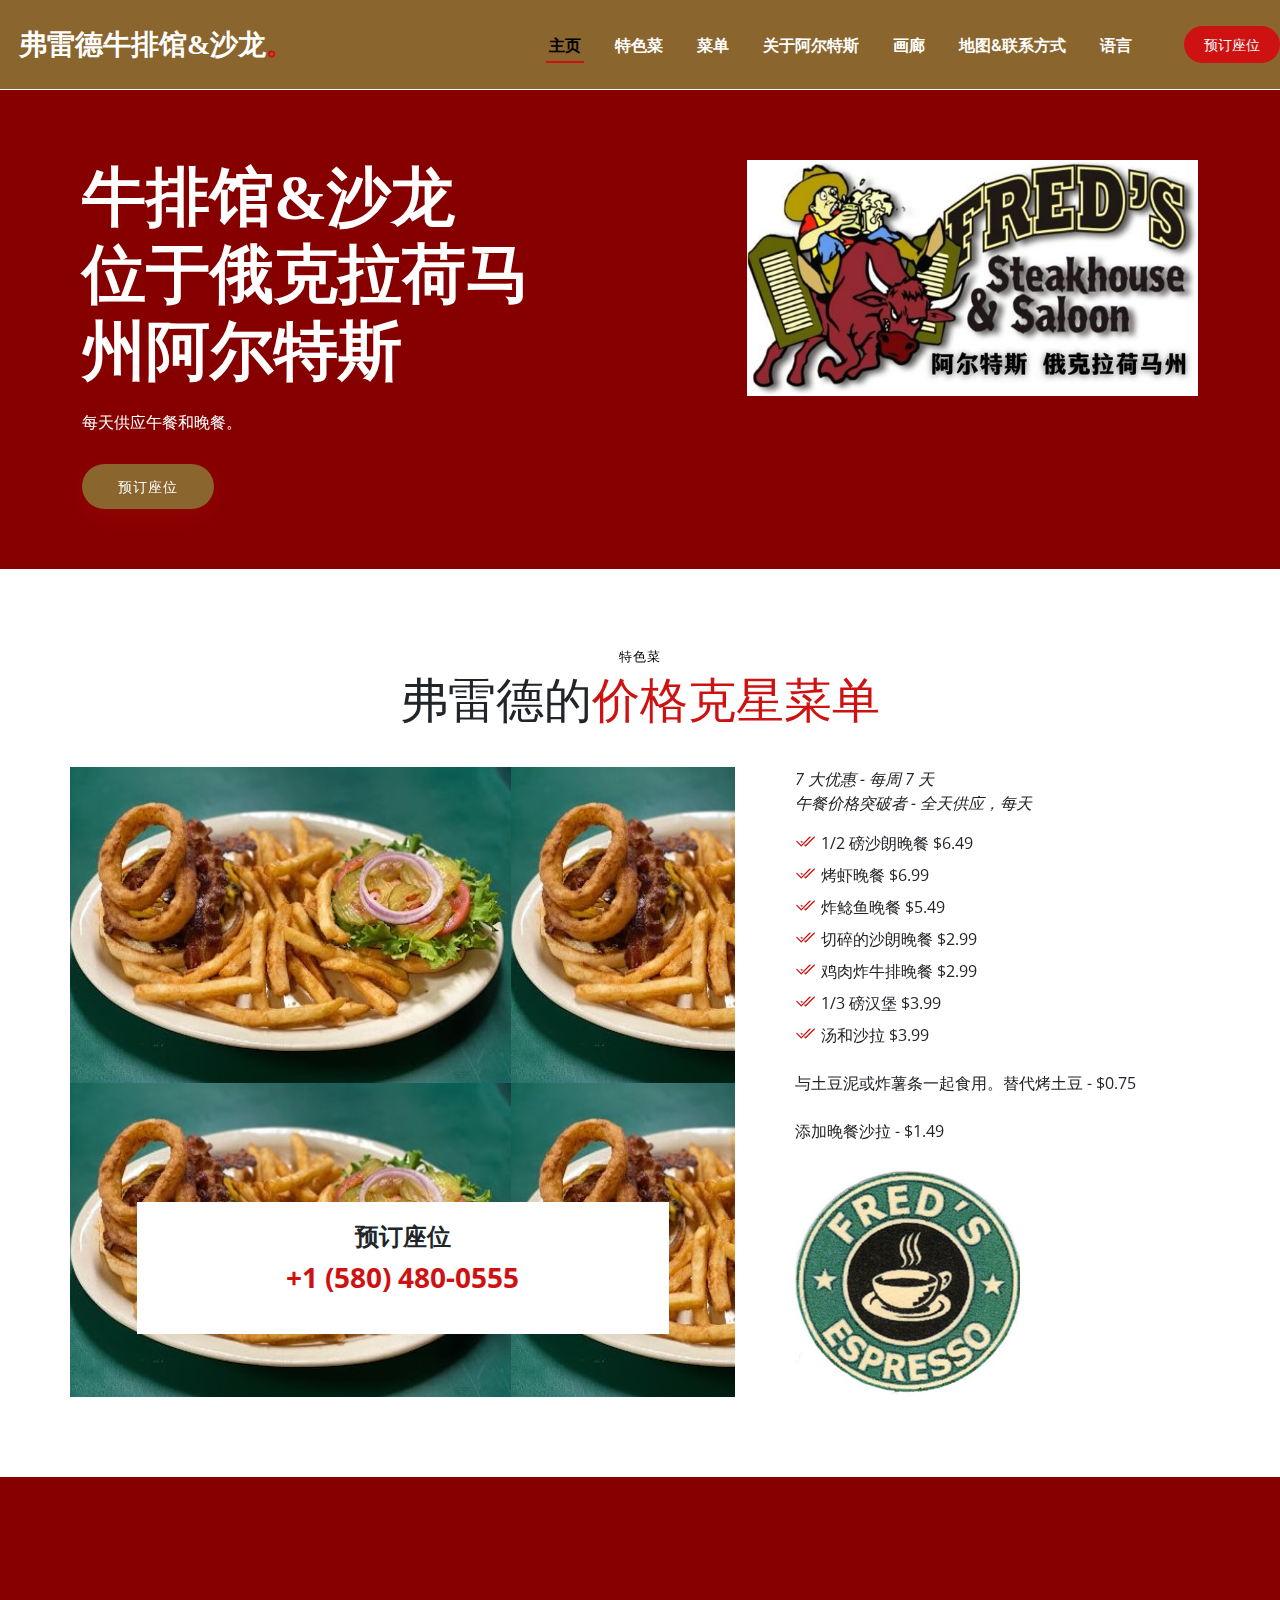
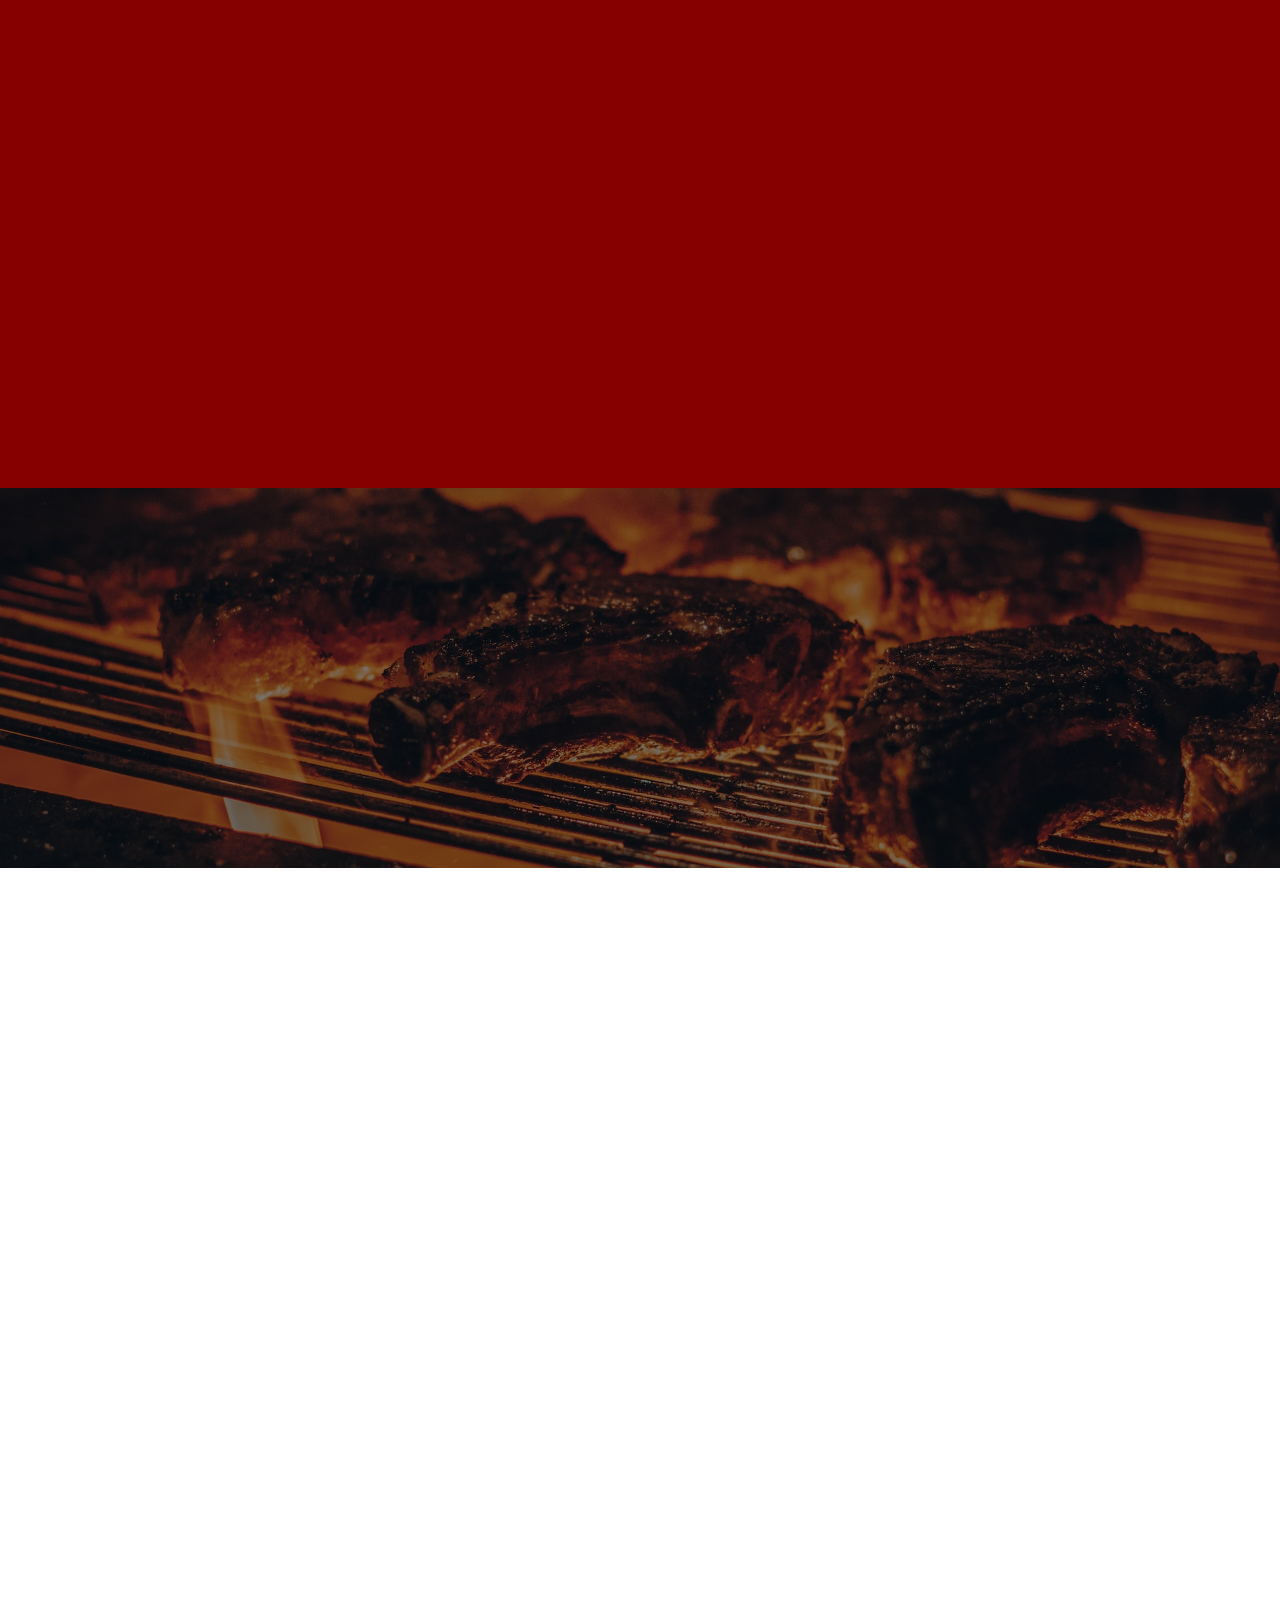
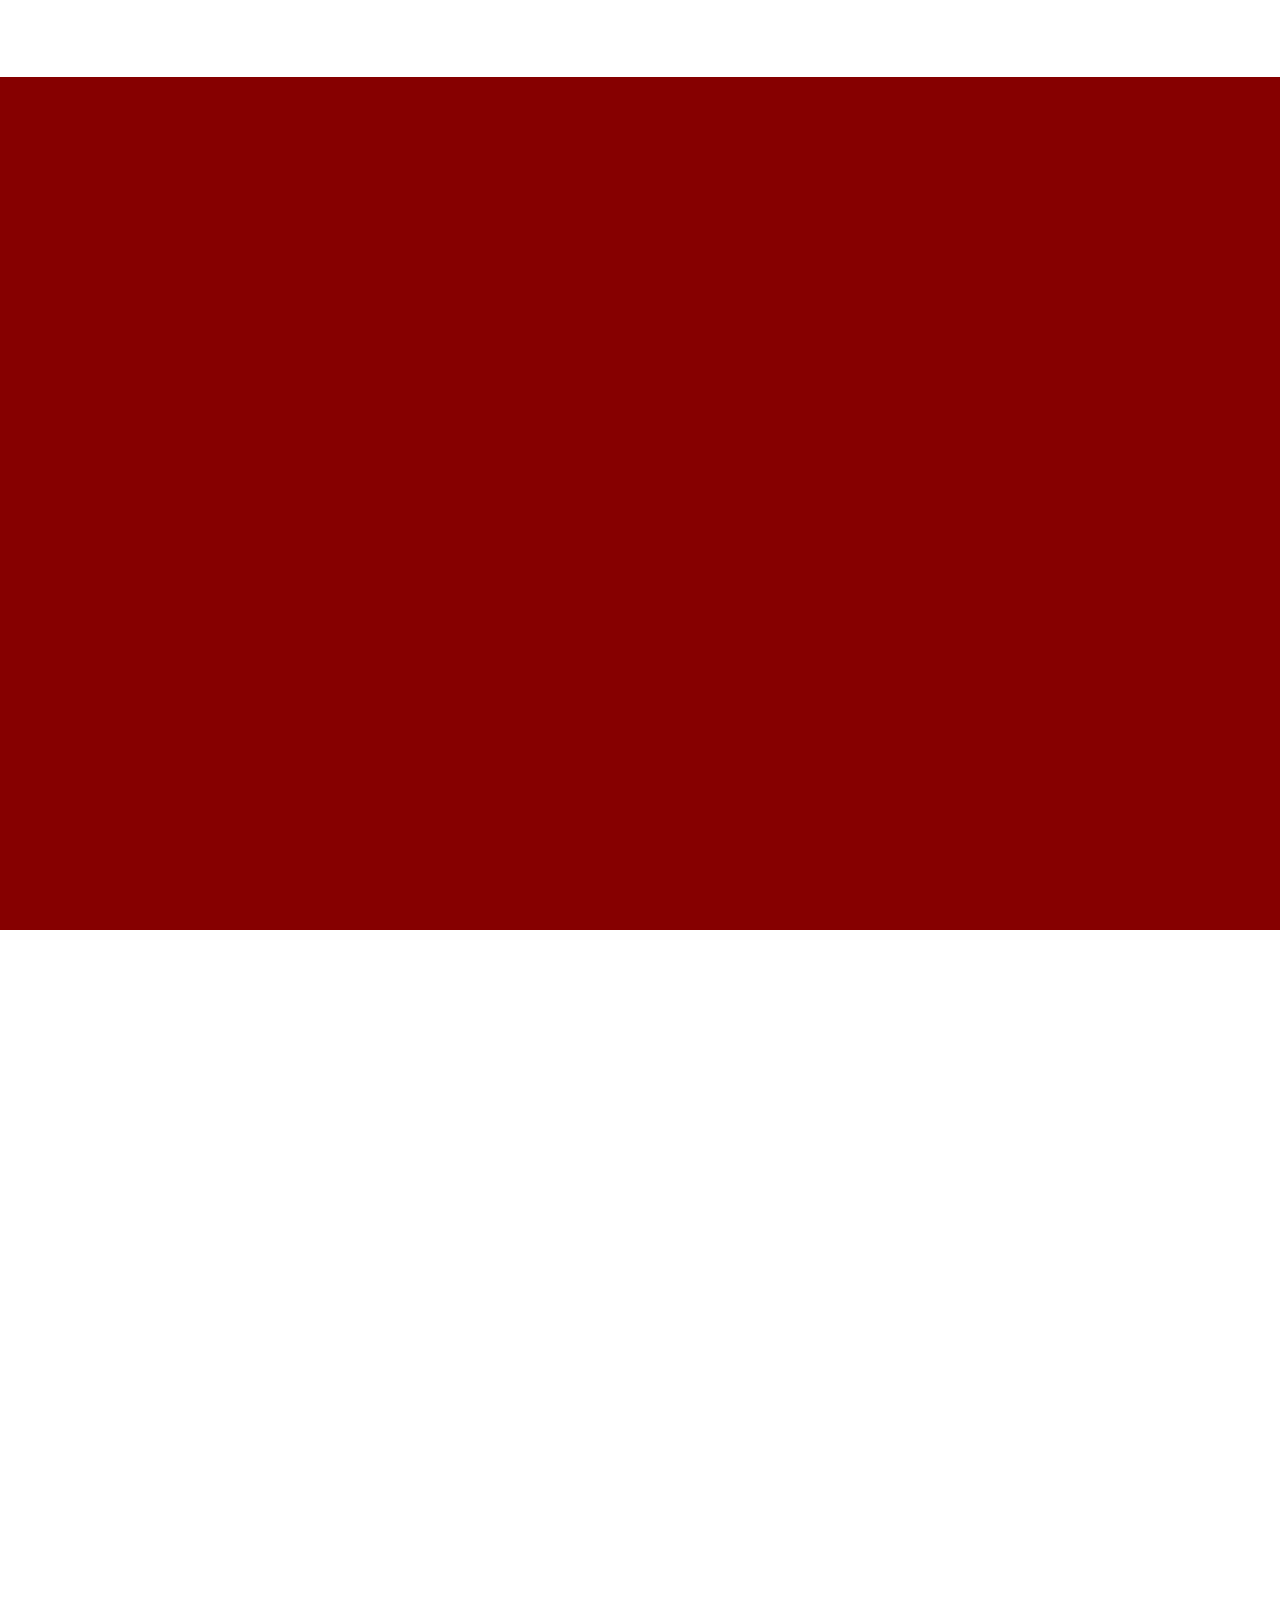
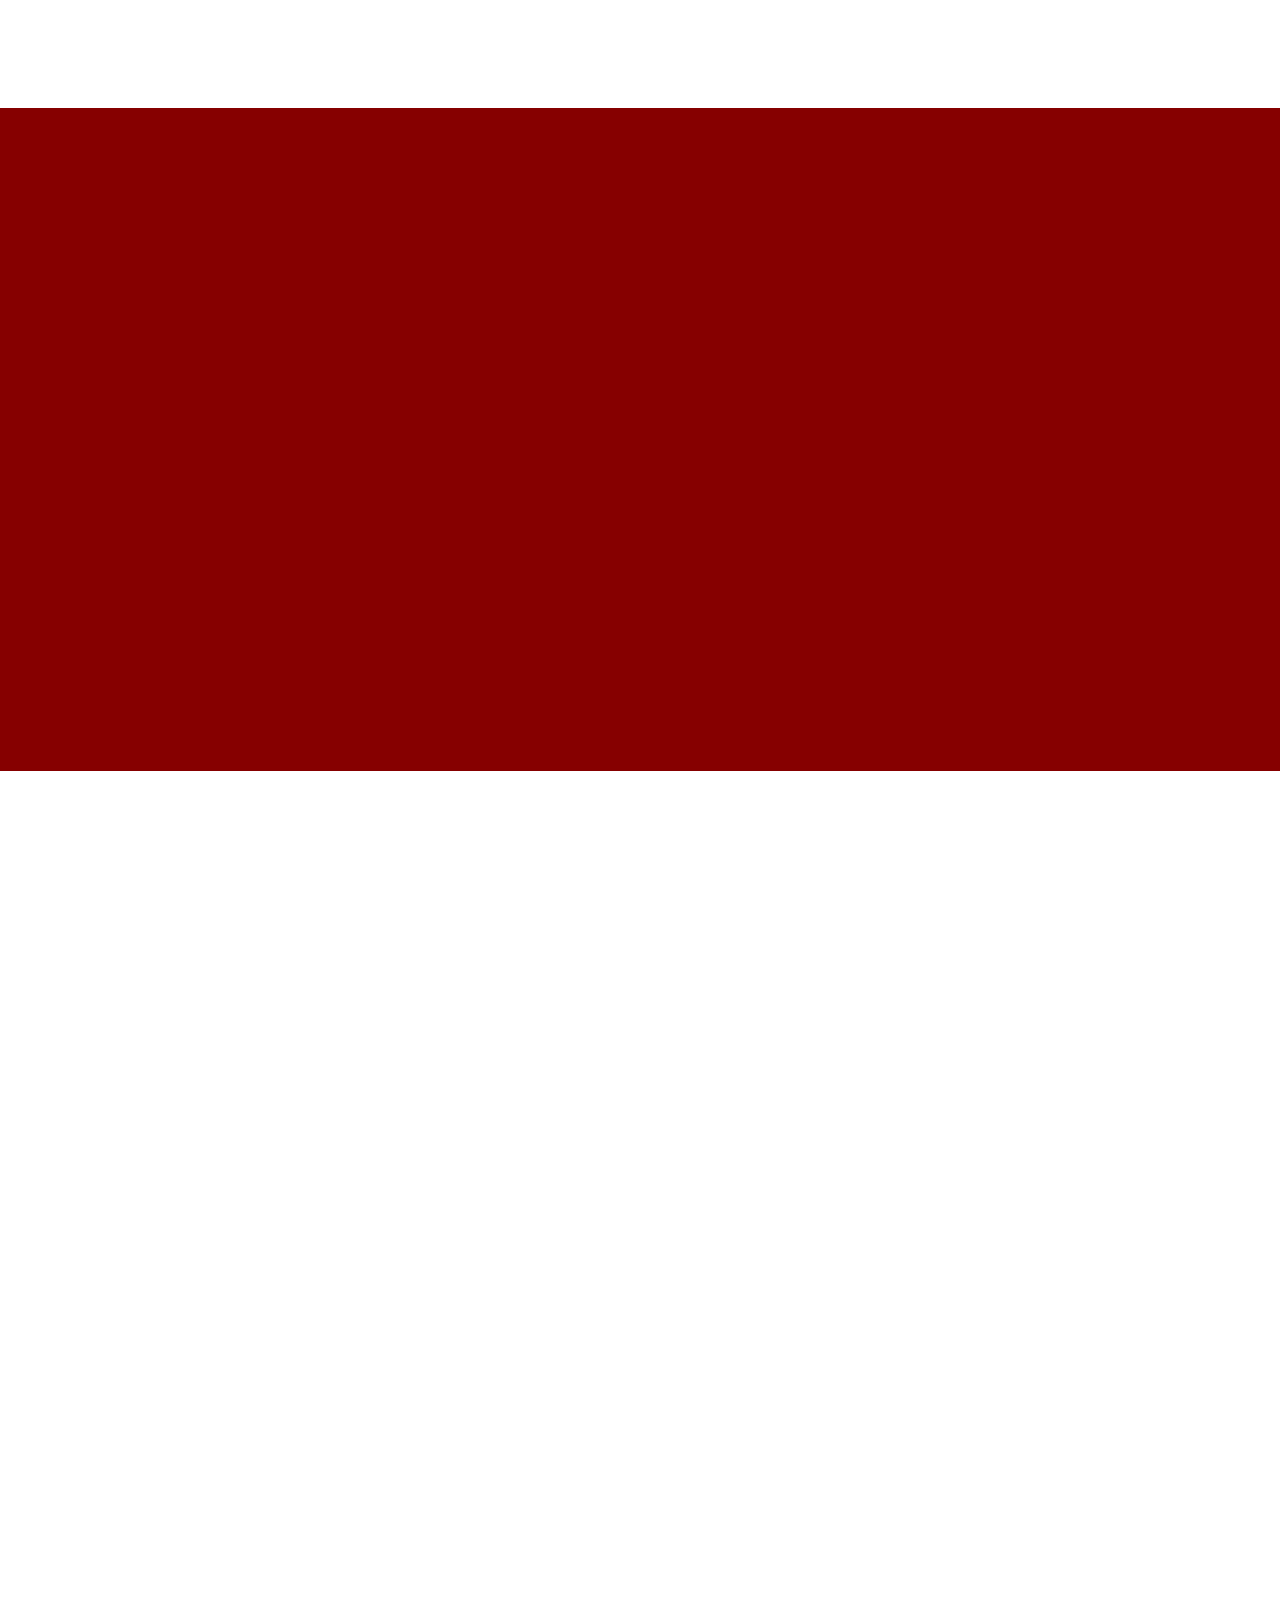
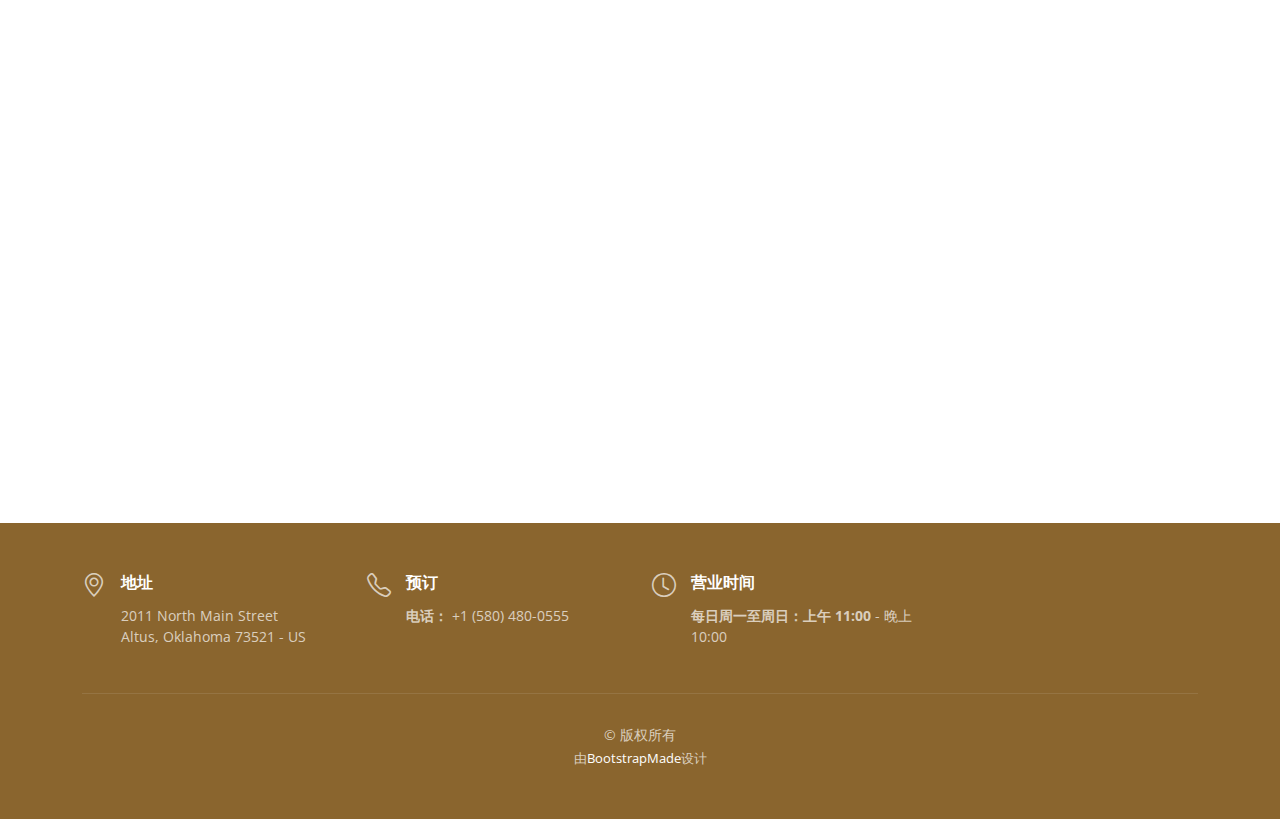
<file: index_zh.html>
<!--Completed by Meinan Liu -->
<!DOCTYPE html>
<html lang="zh-hans">

<head>
  <meta charset="UTF-8">
  <meta content="width=device-width, initial-scale=1.0" name="viewport">

  <title>弗雷德牛排馆&amp;沙龙</title>
  <meta content="" name="description">
  <meta content="" name="keywords">

  <!-- Favicons -->
  <link href="assets/img/favicon.png" rel="icon">
  <link href="assets/img/apple-touch-icon.png" rel="apple-touch-icon">

  <!-- Google Fonts -->
  <link rel="preconnect" href="https://fonts.googleapis.com">
  <link rel="preconnect" href="https://fonts.gstatic.com" crossorigin>
  <link href="https://fonts.googleapis.com/css2?family=Open+Sans:ital,wght@0,300;0,400;0,500;0,600;0,700;1,300;1,400;1,600;1,700&family=Amatic+SC:ital,wght@0,300;0,400;0,500;0,600;0,700;1,300;1,400;1,500;1,600;1,700&family=Inter:ital,wght@0,300;0,400;0,500;0,600;0,700;1,300;1,400;1,500;1,600;1,700&display=swap" rel="stylesheet">

  <!-- Vendor CSS Files -->
  <link href="assets/vendor/bootstrap/css/bootstrap.min.css" rel="stylesheet">
  <link href="assets/vendor/bootstrap-icons/bootstrap-icons.css" rel="stylesheet">
  <link href="assets/vendor/aos/aos.css" rel="stylesheet">
  <link href="assets/vendor/glightbox/css/glightbox.min.css" rel="stylesheet">
  <link href="assets/vendor/swiper/swiper-bundle.min.css" rel="stylesheet">

  <!-- Template Main CSS File -->
  <link href="assets/css/main.css" rel="stylesheet">

  <!-- =======================================================
  * Template Name: Yummy - v1.2.1
  * Template URL: https://bootstrapmade.com/yummy-bootstrap-restaurant-website-template/
  * Author: BootstrapMade.com
  * License: https://bootstrapmade.com/license/
  ======================================================== -->
</head>

<body>

  <!-- ======= Header ======= -->
  <header id="header" class="header fixed-top d-flex align-items-center">
    <div class="container d-flex align-items-center justify-content-between">

      <a href="index.html" class="logo d-flex align-items-center me-auto me-lg-0"> <!-- Uncomment the line below if you also wish to use an image logo --> <!-- <img src="assets/img/logo.png" alt=""> -->
        <h1>弗雷德牛排馆&amp;沙龙<span>。</span></h1>
      </a>

      <nav id="navbar" class="navbar">
        <ul>
          <li><a href="#hero">主页</a></li>
          <li><a href="#about">特色菜</a></li>
          <li><a href="#menu">菜单</a></li>
          <!-- <li><a href="#events">Events</a></li> -->
          <li><a href="#chefs">关于阿尔特斯</a></li>
          <li><a href="#gallery">画廊</a></li>
          <li><a href="#contact">地图&amp;联系方式</a></li>
          <li>
            <div class="dropdown"> 
              <a class="navbar">语言</a> 
              <ul>
                <!-- Language Selector by Emilia Primavera -->
                <li><a href="index.html">English</a></li> 
                <li><a href="index_es.html">Español</a></li>
                <li><a href="index_ru.html">Pусский</a></li>
              </ul>
            </div>
          </li>  
          </div>
        </ul>
      </nav><!-- .navbar --> <a class="btn-book-a-table" href="#book-a-table">预订座位</a> <i class="mobile-nav-toggle mobile-nav-show bi bi-list"></i> <i class="mobile-nav-toggle mobile-nav-hide d-none bi bi-x"></i>

    </div>
  </header><!-- End Header --> <!-- ======= Hero Section ======= -->
  <section id="hero" class="hero d-flex align-items-center section-bg">
    <div class="container">
      <div class="row justify-content-between gy-5">
        <div class="col-lg-5 order-2 order-lg-1 d-flex flex-column justify-content-center align-items-center align-items-lg-start text-center text-lg-start">
          <h2 data-aos="fade-up">牛排馆&amp;沙龙<br>位于俄克拉荷马州阿尔特斯</h2>
          <p data-aos="fade-up" data-aos-delay="100">每天供应午餐和晚餐。</p>
          <div class="d-flex" data-aos="fade-up" data-aos-delay="200">
            <a href="#book-a-table" class="btn-book-a-table">预订座位</a> <!-- <a href="https://www.youtube.com/watch?v=LXb3EKWsInQ" class="glightbox btn-watch-video d-flex align-items-center"><i class="bi bi-play-circle"></i><span>Watch Video</span></a> -->
          </div>
        </div>
        <div class="col-lg-5 order-1 order-lg-2 text-center text-lg-start">
          <img src="assets/img/hero-img-zh.jpg" class="img-fluid" alt="" data-aos="zoom-out" data-aos-delay="300">
        </div>
      </div>
    </div>
  </section><!-- End Hero Section --> <main id="main"> <!-- ======= Specials Section ======= -->
    <section id="about" class="about">
      <div class="container" data-aos="fade-up">

        <div class="section-header">
          <h2>特色菜</h2>
          <p>弗雷德的<span>价格克星菜单</span></p>
        </div>

        <div class="row gy-4">
          <div class="col-lg-7 position-relative about-img" style="background-image: url(assets/img/about.jpg) ;" data-aos="fade-up" data-aos-delay="150">
            <div class="call-us position-absolute">
              <h4>预订座位</h4>
              <p>+1 (580) 480-0555</p>
            </div>
          </div>
          <div class="col-lg-5 d-flex align-items-end" data-aos="fade-up" data-aos-delay="300">
            <div class="content ps-0 ps-lg-5">
              <p class="fst-italic">
                7 大优惠 - 每周 7 天<br> 
                午餐价格突破者 - 全天供应，每天
              </p>
              <ul>
                <li><i class="bi bi-check2-all"></i> 1/2 磅沙朗晚餐 $6.49</li>
                <li><i class="bi bi-check2-all"></i> 烤虾晚餐 $6.99</li>
                <li><i class="bi bi-check2-all"></i> 炸鲶鱼晚餐 $5.49</li>
                <li><i class="bi bi-check2-all"></i> 切碎的沙朗晚餐 $2.99</li>
                <li><i class="bi bi-check2-all"></i> 鸡肉炸牛排晚餐 $2.99</li>
                <li><i class="bi bi-check2-all"></i> 1/3 磅汉堡 $3.99</li>
                <li><i class="bi bi-check2-all"></i> 汤和沙拉 $3.99</li>
              </ul>
              <p>
                与土豆泥或炸薯条一起食用。替代烤土豆 - $0.75<br><br>
                添加晚餐沙拉 - $1.49
              </p>

              <div class="position-relative mt-4">
                <img src="assets/img/about-2.jpg" class="img-fluid" alt=""> <!-- <a href="https://www.youtube.com/watch?v=LXb3EKWsInQ" class="glightbox play-btn"></a> -->
              </div>
            </div>
          </div>
        </div>

      </div>
    </section><!-- End About Section --> <!-- ======= Why Us Section ======= -->
    <section id="why-us" class="why-us section-bg">
      <div class="container" data-aos="fade-up">

        <div class="row gy-4">

          <div class="col-lg-4" data-aos="fade-up" data-aos-delay="100">
            <div class="why-box">
              <h3>欢迎来到俄克拉荷马州阿尔图斯的弗雷德牛排馆&amp;沙龙。</h3>
              <p>
                作为提供全方位服务的餐厅和酒吧，我们每天在午餐和晚餐时段营业。我们自豪地供应美味的牛排、美味的海鲜、多种汉堡、三明治、炸鸡排和甜点。<br>
                如果您渴了 - 我们还提供混合饮料、葡萄酒和啤酒。想要好咖啡吗？我们还自豪地提供星巴克咖啡。
              </p>
            </div>
          </div><!-- End Why Box -->

          <div class="col-lg-8 d-flex align-items-center">
            <div class="row gy-4">

              <div class="col-xl-4" data-aos="fade-up" data-aos-delay="200">
                <div class="icon-box d-flex flex-column justify-content-center align-items-center">
                  <h4>观看比赛</h4>
                  <p>整个酒吧区都有电视和大屏幕电视供您欣赏那些特殊的体育节目。</p>
                </div>
              </div><!-- End Icon Box -->

              <div class="col-xl-4" data-aos="fade-up" data-aos-delay="300">
                <div class="icon-box d-flex flex-column justify-content-center align-items-center">
                  <h4>有活动吗？</h4>
                  <p>我们可以满足您对宴会、商务会议和生日派对的需求。</p>
                </div>
              </div><!-- End Icon Box -->

              <div class="col-xl-4" data-aos="fade-up" data-aos-delay="400">
                <div class="icon-box d-flex flex-column justify-content-center align-items-center">
                  <h4>快餐</h4>
                  <p>为方便起见，我们提供直通车服务，您可以在那里享用午餐、晚餐或您最喜爱的咖啡饮品。<br>
                    快来看看我们 - 享受我们美味的食物和温馨的氛围。
                  </p>
                </div>
              </div><!-- End Icon Box -->

            </div>
          </div>

        </div>

      </div>
    </section><!-- End Why Us Section --> <!-- ======= Stats Counter Section ======= -->
    <section id="stats-counter" class="stats-counter">
      <div class="container" data-aos="zoom-out">

        <div class="row gy-4">

          <div class="col-lg-3 col-md-6">
            <div class="stats-item text-center w-100 h-100">
              <span data-purecounter-start="0" data-purecounter-end="11" data-purecounter-duration="1" class="purecounter"></span>
              <p>每日营业时间</p>
            </div>
          </div><!-- End Stats Item -->

          <div class="col-lg-3 col-md-6">
            <div class="stats-item text-center w-100 h-100">
              <span data-purecounter-start="0" data-purecounter-end="54" data-purecounter-duration="1" class="purecounter"></span>
              <p>主菜选项</p>
            </div>
          </div><!-- End Stats Item -->

          <div class="col-lg-3 col-md-6">
            <div class="stats-item text-center w-100 h-100">
              <span data-purecounter-start="0" data-purecounter-end="8" data-purecounter-duration="1" class="purecounter"></span>
              <p>特价午餐</p>
            </div>
          </div><!-- End Stats Item -->

          <div class="col-lg-3 col-md-6">
            <div class="stats-item text-center w-100 h-100">
              <span data-purecounter-start="0" data-purecounter-end="1" data-purecounter-duration="1" class="purecounter"></span>
              <p>只有一家 Fred's 牛排馆。今天过来！</p>
            </div>
          </div><!-- End Stats Item -->

        </div>

      </div>
    </section><!-- End Stats Counter Section --> <!-- ======= Menu Section ======= -->
    <section id="menu" class="menu">
      <div class="container" data-aos="fade-up">

        <div class="section-header">
          <h2>菜单</h2>
          <p>弗雷德 <span>Darn-Tootin' 菜单</span></p>
        </div>

        <ul class="nav nav-tabs d-flex justify-content-center" data-aos="fade-up" data-aos-delay="200">

          <li class="nav-item">
            <a class="nav-link active show" data-bs-toggle="tab" data-bs-target="#menu-favorites">
              <h4>弗雷德的最爱</h4>
            </a>
          </li><!-- End tab nav item -->

          <li class="nav-item">
            <a class="nav-link" data-bs-toggle="tab" data-bs-target="#menu-sandwichesBurgers">
              <h4>三明治和汉堡</h4>
            </a><!-- End tab nav item -->

          <li class="nav-item">
            <a class="nav-link" data-bs-toggle="tab" data-bs-target="#menu-starters">
              <h4>前菜</h4>
            </a>
          </li><!-- End tab nav item -->

          <li class="nav-item">
            <a class="nav-link" data-bs-toggle="tab" data-bs-target="#menu-lunchspecialsSalad">
              <h4>午餐特价和沙拉</h4>
            </a>
          </li><!-- End tab nav item -->
          
          <li class="nav-item">
            <a class="nav-link" data-bs-toggle="tab" data-bs-target="#menu-steaksSeafood">
              <h4>牛排海鲜</h4>
            </a>
          </li><!-- End tab nav item -->
        </ul>

        <div class="tab-content" data-aos="fade-up" data-aos-delay="300">

          <div class="tab-pane fade active show" id="menu-favorites">

            <div class="tab-header text-center">
              <h3>弗雷德的最爱</h3>
              <h5>搭配晚餐沙拉、晚餐卷和自选弗雷德米饭、土豆或调味烤蔬菜。</h5>
            </div>

            <div class="row gy-5">

              <div class="col-lg-4 menu-item">
                <h4>鸡肉炸鸡</h4>
                <p class="ingredients">
                  手工裹面包屑的去骨鸡胸肉，金黄色油炸，浸入弗雷德乡村风格的肉汁中。 
                </p>
                <p class="price">
                  $8.75
                </p>
              </div><!-- Menu Item -->

              <div class="col-lg-4 menu-item">
                <h4>布法罗鸡肉晚餐</h4>
                <p class="ingredients">
                  手工裹面包屑的无骨鸡胸肉，炸成金黄色并涂上 Frank's 辣椒酱，上面撒上融化的 Pepper Jack 奶酪。 
                </p>
                <p class="price">
                  $8.75
                </p>
              </div><!-- Menu Item -->

              <div class="col-lg-4 menu-item">
                <h4>烤鸡晚餐</h4>
                <p class="ingredients">
                  烤无骨鸡胸肉放在弗雷德米饭上。<br>
                  调味料选择：原味、柠檬胡椒或熏黑。 
                </p>
                <p class="price">
                  $8.75
                </p>
              </div><!-- Menu Item -->

              <div class="col-lg-4 menu-item">
                <h4>鸡肉招标</h4>
                <p class="ingredients">
                  手工裹上面包屑的金黄炸鸡柳；与弗雷德的乡村风味肉汁一起食用。 
                </p>
                <p class="price">
                  $8.55
                </p>
              </div><!-- Menu Item -->

            </div>
          </div><!-- End Fred's Favorite Menu Content -->

          <div class="tab-pane fade" id="menu-sandwichesBurgers">

            <div class="tab-header text-center">
              <h3>三明治和汉堡</h3>
              <h5>可选择调味炸薯条或油炸薯片和泡菜矛。</h5>
            </div>

            <div class="row gy-5">

              <div class="col-lg-4 menu-item">
                <h4>经典芝士汉堡</h4>
                <p class="ingredients">
                   1/2 磅瘦牛肉饼，配两片美国奶酪、生菜、番茄、甜洋葱、泡菜，可选择蛋黄酱或芥末酱。 
                </p>
                <p class="price">
                  $7.75
                </p>
              </div><!-- Menu Item -->

              <div class="col-lg-4 menu-item">
                <h4>弗雷德著名的熏制汉堡</h4>
                <p class="ingredients">
                   1/2 磅瘦牛肉饼用 Fred 的烟熏味混合酱炭烤，上面撒上融化的切达干酪、脆培根和洋葱；配上所有的配料和浓烈的烧烤酱。 
                </p>
                <p class="price">
                  $8.15
                </p>
              </div><!-- Menu Item -->

              <div class="col-lg-4 menu-item">
                <h4>西南墨西哥胡椒切达汉堡</h4>
                <p class="ingredients">
                  1/2 磅瘦牛肉饼，上面撒上烤墨西哥辣椒、融化的切达干酪和胡椒杰克奶酪；与所有固定物和辣椒蛋黄酱一起食用。 
                </p>
                <p class="price">
                  $8.15
                </p>
              </div><!-- Menu Item -->

              <div class="col-lg-4 menu-item">
                <h4>蘑菇、洋葱和瑞士汉堡</h4>
                <p class="ingredients">
                  1/2 磅瘦牛肉饼、新鲜炒蘑菇和洋葱、融化的瑞士奶酪；与所有的调料和您选择的蜂蜜芥末酱或辣椒酱一起食用。 
                </p>
                <p class="price">
                  $8.15
                </p>
              </div><!-- Menu Item -->

              <div class="col-lg-4 menu-item">
                <h4>弗雷德著名的烟熏鸡肉三明治</h4>
                <p class="ingredients">
                  无骨鸡胸肉用我们自己混合的烟熏酱和浓郁的烧烤酱炭烤；与切达干酪一起放在烤面包上，配上所有的配料，并在上面放上洋葱圈。 
                </p>
                <p class="price">
                  $8.55
                </p>
              </div><!-- Menu Item -->

              <div class="col-lg-4 menu-item">
                <h4>胡椒杰克鸡肉三明治</h4>
                <p class="ingredients">
                  手工裹上面包屑的金黄色炸鸡胸肉，上面撒上融化的胡椒杰克奶酪；配上烤面包，配上所有的调料和弗雷德自己的酱汁。
                </p>
                <p class="price">
                  $7.99
                </p>
              </div><!-- Menu Item -->

              <div class="col-lg-4 menu-item">
                <h4>热牛排三明治</h4>
                <p class="ingredients">
                  1/2 磅切碎的瘦牛排放在一片德州吐司上，上面覆盖着调味炸薯条——整个盘子都浸满了棕色肉汁！ 
                </p>
                <p class="price">
                  $7.75
                </p>
              </div><!-- Menu Item -->

              <div class="col-lg-4 menu-item">
                <h4>肉饼融化三明治</h4>
                <p class="ingredients">
                  1/2 磅切碎的瘦牛肉饼，融化的奶酪和调味烤洋葱的混合物；与所有的固定食品一起在德州吐司上供应。
                </p>
                <p class="price">
                  $7.75
                </p>
              </div><!-- Menu Item -->

              <div class="col-lg-4 menu-item">
                <h4>费城牛排鸡肉三明治</h4>
                <p class="ingredients">
                  烤面包上的嫩腌牛肉片或鸡肉片，裹上调味烤洋葱、辣椒和融化的瑞士奶酪。
                </p>
                <p class="price">
                  $7.99
                </p>
              </div><!-- Menu Item -->

            </div>
          </div><!-- End Burger & Sandwich Menu Content -->

          <div class="tab-pane fade" id="menu-starters">

            <div class="tab-header text-center">
              <h3>前菜</h3>
            </div>

            <div class="row gy-5">

              <div class="col-lg-4 menu-item">
                <h4>芝士薯条</h4>
                <p class="ingredients">
                  一整磅炸薯条，上面覆盖着融化的切达干酪。  
                </p>
                <p class="price">
                  $5.75
                </p>
              </div><!-- Menu Item -->

              <div class="col-lg-4 menu-item">
                <h4>强大的热翼</h4>
                <p class="ingredients">
                  油炸水牛翅；与弗兰克蘸酱一起食用。
                </p>
                <p class="price">
                  $6.50
                </p>
              </div><!-- Menu Item -->

              <div class="col-lg-4 menu-item">
                <h4>
                  酿土豆皮</h4>
                <p class="ingredients">
                  装有融化的奶酪、脆培根和细香葱；搭配我们自制的 Ranch 蘸酱。 
                </p>
                <p class="price">
                  $6.25
                </p>
              </div><!-- Menu Item -->

              <div class="col-lg-4 menu-item">
                <h4>甜玉米油条</h4>
                <p class="ingredients">
                  甜玉米块，裹上面包屑并油炸至金黄色；搭配我们自制的 Ranch 蘸酱。 
                </p>
                <p class="price">
                  $5.75
                </p>
              </div><!-- Menu Item -->

              <div class="col-lg-4 menu-item">
                <h4>弗雷德的采样器</h4>
                <p class="ingredients">
                  部分巨型奶酪棒、炸蘑菇、玉米油条和啤酒洋葱圈；搭配自制牧场蘸酱。 
                </p>
                <p class="price">
                  $7.50
                </p>
              </div><!-- Menu Item -->

              <div class="col-lg-4 menu-item">
                <h4>炒酸瓜</h4>
                <p class="ingredients">
                  裹面包屑的泡菜片炸成金黄色；搭配牧场酱。  
                </p>
                <p class="price">
                  $6.25
                </p>
              </div><!-- Menu Item -->

            </div>
          </div><!-- End Starters Menu Content -->

          <div class="tab-pane fade" id="menu-lunchspecialsSalad">

            <div class="tab-header text-center">
              <h3>午餐特价和沙拉</h3>
            </div>

            <div class="row gy-5">

              <div class="col-lg-4 menu-item">
                <h4>鲶鱼片</h4>
                <p class="ingredients">
                  您可以选择金黄色的油炸、烤制或熏黑。搭配烤肉串和您选择的土豆或 Fred's 米饭。  
                </p>
                <p class="price">
                  $6.69
                </p>
              </div><!-- Menu Item -->

              <div class="col-lg-4 menu-item">
                <h4>西南墨西哥胡椒切达汉堡</h4>
                <p class="ingredients">
                  1/2 磅瘦牛肉饼，上面撒上烤墨西哥辣椒、融化的切达干酪和胡椒杰克奶酪；与墨西哥辣椒蛋黄酱、所有固定食品和炸薯条一起食用。 
                </p>
                <p class="price">
                  $6.69
                </p>
              </div><!-- Menu Item -->

              <div class="col-lg-4 menu-item">
                <h4>弗雷德著名的牛排或鸡肉沙拉</h4>
                <p class="ingredients">
                  嫩嫩的腌制牛肉或鸡肉条搭配大量混合蔬菜、各种蔬菜和奶酪、大蒜面包丁和您选择的调味品。 
                </p>
                <p class="price">
                  $6.99
                </p>
              </div><!-- Menu Item -->

              <div class="col-lg-4 menu-item">
                <h4>蒙特利尔烤鸡</h4>
                <p class="ingredients">
                  蒙特利尔调味烤鸡胸肉搭配混合蔬菜和各种新鲜蔬菜和奶酪；配以大蒜面包丁和您选择的调料。  
                </p>
                <p class="price">
                  $7.85
                </p>
              </div><!-- Menu Item -->

              <div class="col-lg-4 menu-item">
                <h4>热牛排三明治</h4>
                <p class="ingredients">
                  1/2 磅切碎的瘦牛排放在德州吐司上面，上面放上用棕色肉汁熏制的调味薯条！   
                </p>
                <p class="price">
                  $6.69
                </p>
              </div><!-- Menu Item -->

              <div class="col-lg-4 menu-item">
                <h4>布法罗鸡肉三明治</h4>
                <p class="ingredients">
                  金黄色的炸鸡胸肉涂上 Frank's 辣椒酱，上面撒上融化的 Pepper Jack；配上烤面包和所有配料和炸薯条。   
                </p>
                <p class="price">
                  $6.69
                </p>
              </div><!-- Menu Item -->

            </div>
          </div><!-- End Lunch Special & Salad Menu Content -->

          <div class="tab-pane fade" id="menu-steaksSeafood">

            <div class="tab-header text-center">
              <h3>牛排海鲜</h3>
              <h5>搭配晚餐沙拉、烤肉串和弗雷德米饭、土豆或调味烤蔬菜。</h5>
              <h5>我们的牛排每天新鲜切割并在明火上炭烤，让您满意。</h5>
            </div>

            <div class="row gy-5">

              <div class="col-lg-4 menu-item">
                <h4>1/2 磅精选西冷</h4>
                <p class="ingredients">
                  牛排搭配晚餐沙拉、晚餐卷以及弗雷德米饭、土豆或调味烤蔬菜。
                </p>
                <p class="price">
                  $8.99
                </p>
              </div><!-- Menu Item -->

              <div class="col-lg-4 menu-item">
                <h4>铁板西冷和虾</h4>
                <p class="ingredients">
                  一个 1/2 磅。顶级沙朗配 4 只大炸虾。牛排搭配晚餐沙拉、晚餐卷以及弗雷德米饭、土豆或调味烤蔬菜。
                </p>
                <p class="price">
                  $12.69
                </p>
              </div><!-- Menu Item -->

              <div class="col-lg-4 menu-item">
                <h4>13 盎司。肋眼</h4>
                <p class="ingredients">
                  牛排搭配晚餐沙拉、晚餐卷以及弗雷德米饭、土豆或调味烤蔬菜。
                </p>
                <p class="price">
                  $21.99
                </p>
              </div><!-- Menu Item -->

              <div class="col-lg-4 menu-item">
                <h4>弗雷德著名的海鲜拼盘</h4>
                <p class="ingredients">
                  1/2 磅雪蟹腿、2 条炸鲶鱼片、蛤蜊条、4 条烤虾和 2 条炸虾。请不要替换。  
                </p>
                <p class="price">
                  $17.99
                </p>
              </div><!-- Menu Item -->

              <div class="col-lg-4 menu-item">
                <h4>虾三重奏</h4>
                <p class="ingredients">
                  6只炸的，6只烤的，6只椰子虾；配上你最喜欢的酱汁。 
                </p>
                <p class="price">
                  $12.99
                </p>
              </div><!-- Menu Item -->

              <div class="col-lg-4 menu-item">
                <h4>烤三文鱼排</h4>
                <p class="ingredients">
                  8盎司。三文鱼牛排烤得恰到好处，配上弗雷德米饭。 
                </p>
                <p class="price">
                  $15.95
                </p>
              </div><!-- Menu Item -->

            </div>
          </div><!-- End Steak & Seafood Menu Content -->
        </div>

      </div>
    </section><!-- End Menu Section --> <!-- ======= Chefs Section ======= -->
    <section id="chefs" class="chefs section-bg">
      <div class="container" data-aos="fade-up">

        <div class="section-header">
          <h2>关于阿尔特斯</h2>
          <p>欢迎来到俄克拉何马州的<span>阿尔特斯</span> </p>
        </div>

        <div class="row gy-4">

          <div class="col-lg-4 col-md-6 d-flex align-items-stretch" data-aos="fade-up" data-aos-delay="100">
            <div class="chef-member">
              <div class="member-img">
                <img src="assets/img/chefs/chefs-1-zh.jpg" class="img-fluid" alt="">
              </div>
              <div class="member-info">
                <h4>地点</h4>
                <p>位于美国的交汇处在 62 号和 283 号高速公路上，阿尔特斯是杰克逊县的县城，该县原本是老格里尔县的一部分。阿尔特斯继续发展成为俄克拉荷马州西南部的经济和医疗中心。自 1942 年以来，阿尔特斯空军基地一直是该市的经济基石。</p>
              </div>
            </div>
          </div><!-- End Chefs Member -->

          <div class="col-lg-4 col-md-6 d-flex align-items-stretch" data-aos="fade-up" data-aos-delay="200">
            <div class="chef-member">
              <div class="member-img">
                <img src="assets/img/chefs/chefs-2.jpg" class="img-fluid" alt="">
              </div>
              <div class="member-info">
                <h4>阿尔特斯与铁路</h4>
                <p>铁路为该地区带来了繁荣。1908年堪萨斯城、墨西哥和东方铁路建成一条穿过阿尔图斯的线路。阿尔特斯、威奇托福尔斯和霍利斯铁路（1911 年成为威奇托福尔斯和西北铁路，1922 年被密苏里、堪萨斯和德克萨斯铁路收购）修建了一条从阿尔特斯到俄克拉荷马州-德克萨斯州边界的铁路线。</p>
              </div>
            </div>
          </div><!-- End Chefs Member -->

          <div class="col-lg-4 col-md-6 d-flex align-items-stretch" data-aos="fade-up" data-aos-delay="300">
            <div class="chef-member">
              <div class="member-img">
                <img src="assets/img/chefs/chefs-3.jpg" class="img-fluid" alt="">
              </div>
              <div class="member-info">
                <h4>阿尔特斯 - 简史</h4>
                <p>南北战争之后，牧民为了寻找一条通往北部市场的较短路线，使用了未来城镇附近的大西部步道。Altus 最初被称为 Frazer，是位于 Bitter Creek 的一个大约有 50 人的小聚居地。牛仔们经常在 John McClearan 防空洞停下来喝冷酪乳，弗雷泽在当地被称为酪乳站。弗雷泽邮局成立于 1886 年 2 月 18 日。1891 年 6 月 4 日，一场山洪几乎摧毁了弗雷泽。居民向东移动了两英里半到地势较高的地方，WRBaucum 建议将小镇重新命名为 Altus，这是一个拉丁词，意思是“高”。</p>
              </div>
            </div>
          </div><!-- End Chefs Member -->

        </div>

      </div>
    </section><!-- End Chefs Section --> <!-- ======= Book A Table Section ======= -->
    <section id="book-a-table" class="book-a-table">
      <div class="container" data-aos="fade-up">

        <div class="section-header">
          <h2>预约</h2>
          <p>在<span>弗雷德的牛排馆&amp;沙龙</span>用餐，让您的一天充满活力</p>
        </div>

        <div class="row g-0">

          <div class="col-lg-4 reservation-img" style="background-image: url(assets/img/reservation.jpg);" data-aos="zoom-out" data-aos-delay="200"></div>

          <div class="col-lg-8 d-flex align-items-center reservation-form-bg">
            <form action="forms/book-a-table.php" method="post" role="form" class="php-email-form" data-aos="fade-up" data-aos-delay="100">
              <div class="row gy-4">
                <div class="col-lg-4 col-md-6">
                  <input type="text" name="name" class="form-control" id="name" placeholder="你的名字" data-rule="minlen:4" data-msg="Please enter at least 4 chars">
                  <div class="validate"></div>
                </div>
                <div class="col-lg-4 col-md-6">
                  <input type="email" class="form-control" name="email" id="email" placeholder="你的邮件" data-rule="email" data-msg="Please enter a valid email">
                  <div class="validate"></div>
                </div>
                <div class="col-lg-4 col-md-6">
                  <input type="text" class="form-control" name="phone" id="phone" placeholder="您的手机" data-rule="minlen:4" data-msg="Please enter at least 4 chars">
                  <div class="validate"></div>
                </div>
                <div class="col-lg-4 col-md-6">
                  <input type="text" name="date" class="form-control" id="date" placeholder="日期" data-rule="minlen:4" data-msg="Please enter at least 4 chars">
                  <div class="validate"></div>
                </div>
                <div class="col-lg-4 col-md-6">
                  <input type="text" class="form-control" name="time" id="time" placeholder="时间" data-rule="minlen:4" data-msg="Please enter at least 4 chars">
                  <div class="validate"></div>
                </div>
                <div class="col-lg-4 col-md-6">
                  <input type="number" class="form-control" name="people" id="people" placeholder="# 几位" data-rule="minlen:1" data-msg="Please enter at least 1 chars">
                  <div class="validate"></div>
                </div>
              </div>
              <div class="form-group mt-3">
                <textarea class="form-control" name="message" rows="5" placeholder="信息"></textarea>
                <div class="validate"></div>
              </div>
              <div class="mb-3">
                <div class="loading">加载中</div>
                <div class="error-message"></div>
                <div class="sent-message">您的预订请求已发送。我们将回电或发送电子邮件以确认您的预订。谢谢！</div>
              </div>
              <div class="text-center"><button type="submit">嘻嘻！</button></div>
            </form>
          </div><!-- End Reservation Form -->

        </div>

      </div>
    </section><!-- End Book A Table Section --> <!-- ======= Gallery Section ======= -->
    <section id="gallery" class="gallery section-bg">
      <div class="container" data-aos="fade-up">

        <div class="section-header">
          <h2>画廊</h2>
          <p>看看弗雷德<span>发生了什么</span></p>
        </div>

        <div class="gallery-slider swiper">
          <div class="swiper-wrapper align-items-center">
            <div class="swiper-slide"><a class="glightbox" data-gallery="images-gallery" href="assets/img/gallery/gallery-1.jpg"><img src="assets/img/gallery/gallery-1.jpg" class="img-fluid" alt=""></a></div>
            <div class="swiper-slide"><a class="glightbox" data-gallery="images-gallery" href="assets/img/gallery/gallery-2.jpg"><img src="assets/img/gallery/gallery-2.jpg" class="img-fluid" alt=""></a></div>
            <div class="swiper-slide"><a class="glightbox" data-gallery="images-gallery" href="assets/img/gallery/gallery-3.jpg"><img src="assets/img/gallery/gallery-3.jpg" class="img-fluid" alt=""></a></div>
            <div class="swiper-slide"><a class="glightbox" data-gallery="images-gallery" href="assets/img/gallery/gallery-4.jpg"><img src="assets/img/gallery/gallery-4.jpg" class="img-fluid" alt=""></a></div>
            <div class="swiper-slide"><a class="glightbox" data-gallery="images-gallery" href="assets/img/gallery/gallery-5.jpg"><img src="assets/img/gallery/gallery-5.jpg" class="img-fluid" alt=""></a></div>
            <div class="swiper-slide"><a class="glightbox" data-gallery="images-gallery" href="assets/img/gallery/gallery-6.jpg"><img src="assets/img/gallery/gallery-6.jpg" class="img-fluid" alt=""></a></div>
            <div class="swiper-slide"><a class="glightbox" data-gallery="images-gallery" href="assets/img/gallery/gallery-7.jpg"><img src="assets/img/gallery/gallery-7.jpg" class="img-fluid" alt=""></a></div>
            <div class="swiper-slide"><a class="glightbox" data-gallery="images-gallery" href="assets/img/gallery/gallery-8.jpg"><img src="assets/img/gallery/gallery-8.jpg" class="img-fluid" alt=""></a></div>
          </div>
          <div class="swiper-pagination"></div>
        </div>

      </div>
    </section><!-- End Gallery Section --> <!-- ======= Contact Section ======= -->
    <section id="contact" class="contact">
      <div class="container" data-aos="fade-up">

        <div class="section-header">
          <h2>联系我们</h2>
          <p>想伸出援手？<span>联系我们</span></p>
        </div>

        <div class="mb-3">
          <iframe style="border:0; width: 100%; height: 350px;" src="https://www.google.com/maps/embed?pb=!1m18!1m12!1m3!1d13126.859498512924!2d-99.34345773022461!3d34.661903!2m3!1f0!2f0!3f0!3m2!1i1024!2i768!4f13.1!3m3!1m2!1s0x87ab653cd451f925%3A0x4b1150ee5f10af57!2sFred&#39;s%20Steakhouse%20%26%20Saloon!5e0!3m2!1sen!2sus!4v1670891397772!5m2!1sen!2sus" frameborder="0" allowfullscreen></iframe>
        </div><!-- End Google Maps -->

        <div class="row gy-4">

          <div class="col-md-6">
            <div class="info-item  d-flex align-items-center">
              <i class="icon bi bi-map flex-shrink-0"></i>
              <div>
                <h3>我们的地址</h3>
                <p>2011 North Main Street, Altus, OK 73521</p>
              </div>
            </div>
          </div><!-- End Info Item -->

          <div class="col-md-6">
            <div class="info-item d-flex align-items-center">
              <i class="icon bi bi-envelope flex-shrink-0"></i>
              <div>
                <h3>我们的脸书</h3>
                <a href="https://www.facebook.com/people/Freds-Steakhouse-Saloon/100083412135067/">在 Facebook 上加入 Fred's Steakhouse</a>
              </div>
            </div>
          </div><!-- End Info Item -->

          <div class="col-md-6">
            <div class="info-item  d-flex align-items-center">
              <i class="icon bi bi-telephone flex-shrink-0"></i>
              <div>
                <h3>致电我们</h3>
                <p>+1 (580)-480-0555 <br>
                  经理：瑞安科尔特斯</p>
              </div>
            </div>
          </div><!-- End Info Item -->

          <div class="col-md-6">
            <div class="info-item  d-flex align-items-center">
              <i class="icon bi bi-share flex-shrink-0"></i>
              <div>
                <h3>营业时间</h3>
                <div><strong>周一至周六：</strong>上午 11 点至下午 23 点；<strong>周日：</strong>关闭
                </div>
              </div>
            </div>
          </div><!-- End Info Item -->

        </div>

        <form action="forms/contact.php" method="post" role="form" class="php-email-form p-3 p-md-4">
          <div class="row">
            <div class="col-xl-6 form-group">
              <input type="text" name="name" class="form-control" id="name" placeholder="你的名字" required>
            </div>
            <div class="col-xl-6 form-group">
              <input type="email" class="form-control" name="email" id="email" placeholder="你的邮件" required>
            </div>
          </div>
          <div class="form-group">
            <input type="text" class="form-control" name="subject" id="subject" placeholder="主题" required>
          </div>
          <div class="form-group">
            <textarea class="form-control" name="message" rows="5" placeholder="信息" required></textarea>
          </div>
          <div class="my-3">
            <div class="loading">加载中</div>
            <div class="error-message"></div>
            <div class="sent-message">您的留言已发送。谢谢！</div>
          </div>
          <div class="text-center"><button type="submit">发信息</button></div>
        </form>
        <!--End Contact Form -->

      </div>
    </section><!-- End Contact Section --> </main><!-- End #main --> <!-- ======= Footer ======= -->
  <footer id="footer" class="footer">

    <div class="container">
      <div class="row gy-3">
        <div class="col-lg-3 col-md-6 d-flex">
          <i class="bi bi-geo-alt icon"></i>
          <div>
            <h4>地址</h4>
            <p>
              2011 North Main Street<br>
              Altus, Oklahoma 73521 - US<br>
            </p>
          </div>

        </div>

        <div class="col-lg-3 col-md-6 footer-links d-flex">
          <i class="bi bi-telephone icon"></i>
          <div>
            <h4>预订</h4>
            <p>
              <strong>电话：</strong> +1 (580) 480-0555<br>
            </p>
          </div>
        </div>

        <div class="col-lg-3 col-md-6 footer-links d-flex">
          <i class="bi bi-clock icon"></i>
          <div>
            <h4>营业时间</h4>
            <p>
              <strong>每日周一至周日：上午 11:00</strong> - 晚上 10:00<br>
            </p>
          </div>
        </div>

      </div>
    </div>

    <div class="container">
      <div class="copyright">
        © 版权所有<strong><span></span></strong>
      </div>
      <div class="credits">
        <!-- All the links in the footer should remain intact. --> <!-- You can delete the links only if you purchased the pro version. --> <!-- Licensing information: https://bootstrapmade.com/license/ --> <!-- Purchase the pro version with working PHP/AJAX contact form: https://bootstrapmade.com/yummy-bootstrap-restaurant-website-template/ --> 由<a href="https://bootstrapmade.com/">BootstrapMade</a>设计
      </div>
    </div>

  </footer><!-- End Footer --> <!-- End Footer --> <a href="#" class="scroll-top d-flex align-items-center justify-content-center"><i class="bi bi-arrow-up-short"></i></a>

  <div id="preloader"></div>

  <!-- Vendor JS Files -->
  <script src="assets/vendor/bootstrap/js/bootstrap.bundle.min.js"></script>
  <script src="assets/vendor/aos/aos.js"></script>
  <script src="assets/vendor/glightbox/js/glightbox.min.js"></script>
  <script src="assets/vendor/purecounter/purecounter_vanilla.js"></script>
  <script src="assets/vendor/swiper/swiper-bundle.min.js"></script>
  <script src="assets/vendor/php-email-form/validate.js"></script>

  <!-- Template Main JS File -->
  <script src="assets/js/main.js"></script>

</body>

</html>
</file>
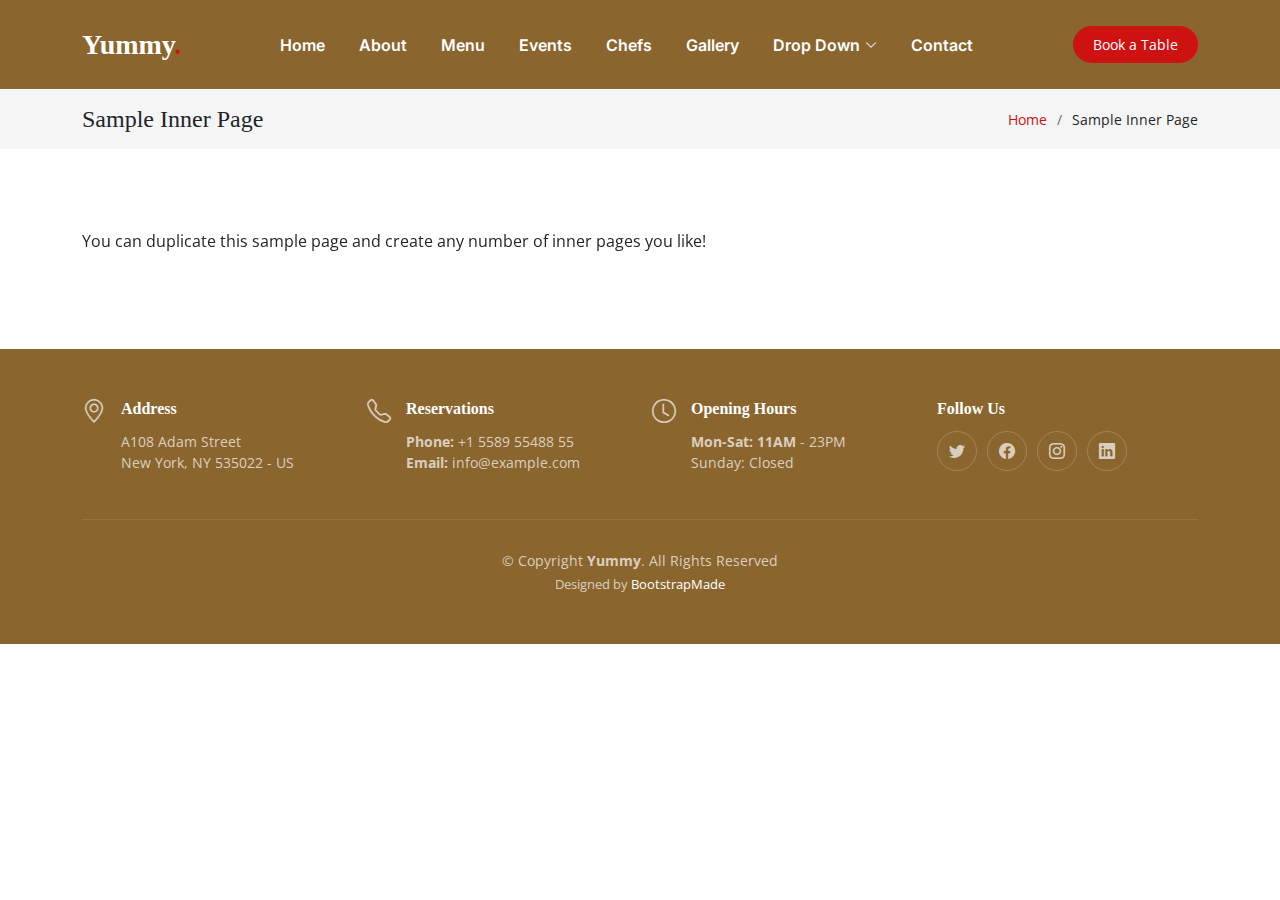
<file: sample-inner-page.html>
<!DOCTYPE html>
<html lang="en">

<head>
  <meta charset="utf-8">
  <meta content="width=device-width, initial-scale=1.0" name="viewport">

  <title>[Template] Sample Inner Page</title>
  <meta content="" name="description">
  <meta content="" name="keywords">

  <!-- Favicons -->
  <link href="assets/img/favicon.png" rel="icon">
  <link href="assets/img/apple-touch-icon.png" rel="apple-touch-icon">

  <!-- Google Fonts -->
  <link rel="preconnect" href="https://fonts.googleapis.com">
  <link rel="preconnect" href="https://fonts.gstatic.com" crossorigin>
  <link href="https://fonts.googleapis.com/css2?family=Open+Sans:ital,wght@0,300;0,400;0,500;0,600;0,700;1,300;1,400;1,600;1,700&family=Amatic+SC:ital,wght@0,300;0,400;0,500;0,600;0,700;1,300;1,400;1,500;1,600;1,700&family=Inter:ital,wght@0,300;0,400;0,500;0,600;0,700;1,300;1,400;1,500;1,600;1,700&display=swap" rel="stylesheet">

  <!-- Vendor CSS Files -->
  <link href="assets/vendor/bootstrap/css/bootstrap.min.css" rel="stylesheet">
  <link href="assets/vendor/bootstrap-icons/bootstrap-icons.css" rel="stylesheet">
  <link href="assets/vendor/aos/aos.css" rel="stylesheet">
  <link href="assets/vendor/glightbox/css/glightbox.min.css" rel="stylesheet">
  <link href="assets/vendor/swiper/swiper-bundle.min.css" rel="stylesheet">

  <!-- Template Main CSS File -->
  <link href="assets/css/main.css" rel="stylesheet">

  <!-- =======================================================
  * Template Name: Yummy - v1.2.1
  * Template URL: https://bootstrapmade.com/yummy-bootstrap-restaurant-website-template/
  * Author: BootstrapMade.com
  * License: https://bootstrapmade.com/license/
  ======================================================== -->
</head>

<body>

  <!-- ======= Header ======= -->
  <header id="header" class="header fixed-top d-flex align-items-center">
    <div class="container d-flex align-items-center justify-content-between">

      <a href="index.html" class="logo d-flex align-items-center me-auto me-lg-0">
        <!-- Uncomment the line below if you also wish to use an image logo -->
        <!-- <img src="assets/img/logo.png" alt=""> -->
        <h1>Yummy<span>.</span></h1>
      </a>

      <nav id="navbar" class="navbar">
        <ul>
          <li><a href="#hero">Home</a></li>
          <li><a href="#about">About</a></li>
          <li><a href="#menu">Menu</a></li>
          <li><a href="#events">Events</a></li>
          <li><a href="#chefs">Chefs</a></li>
          <li><a href="#gallery">Gallery</a></li>
          <li class="dropdown"><a href="#"><span>Drop Down</span> <i class="bi bi-chevron-down dropdown-indicator"></i></a>
            <ul>
              <li><a href="#">Drop Down 1</a></li>
              <li class="dropdown"><a href="#"><span>Deep Drop Down</span> <i class="bi bi-chevron-down dropdown-indicator"></i></a>
                <ul>
                  <li><a href="#">Deep Drop Down 1</a></li>
                  <li><a href="#">Deep Drop Down 2</a></li>
                  <li><a href="#">Deep Drop Down 3</a></li>
                  <li><a href="#">Deep Drop Down 4</a></li>
                  <li><a href="#">Deep Drop Down 5</a></li>
                </ul>
              </li>
              <li><a href="#">Drop Down 2</a></li>
              <li><a href="#">Drop Down 3</a></li>
              <li><a href="#">Drop Down 4</a></li>
            </ul>
          </li>
          <li><a href="#contact">Contact</a></li>
        </ul>
      </nav><!-- .navbar -->

      <a class="btn-book-a-table" href="#book-a-table">Book a Table</a>
      <i class="mobile-nav-toggle mobile-nav-show bi bi-list"></i>
      <i class="mobile-nav-toggle mobile-nav-hide d-none bi bi-x"></i>

    </div>
  </header><!-- End Header -->

  <main id="main">

    <!-- ======= Breadcrumbs ======= -->
    <div class="breadcrumbs">
      <div class="container">

        <div class="d-flex justify-content-between align-items-center">
          <h2>Sample Inner Page</h2>
          <ol>
            <li><a href="index.html">Home</a></li>
            <li>Sample Inner Page</li>
          </ol>
        </div>

      </div>
    </div><!-- End Breadcrumbs -->

    <section class="sample-page">
      <div class="container" data-aos="fade-up">

        <p>
          You can duplicate this sample page and create any number of inner pages you like!
        </p>

      </div>
    </section>

  </main><!-- End #main -->

  <!-- ======= Footer ======= -->
  <footer id="footer" class="footer">

    <div class="container">
      <div class="row gy-3">
        <div class="col-lg-3 col-md-6 d-flex">
          <i class="bi bi-geo-alt icon"></i>
          <div>
            <h4>Address</h4>
            <p>
              A108 Adam Street <br>
              New York, NY 535022 - US<br>
            </p>
          </div>

        </div>

        <div class="col-lg-3 col-md-6 footer-links d-flex">
          <i class="bi bi-telephone icon"></i>
          <div>
            <h4>Reservations</h4>
            <p>
              <strong>Phone:</strong> +1 5589 55488 55<br>
              <strong>Email:</strong> info@example.com<br>
            </p>
          </div>
        </div>

        <div class="col-lg-3 col-md-6 footer-links d-flex">
          <i class="bi bi-clock icon"></i>
          <div>
            <h4>Opening Hours</h4>
            <p>
              <strong>Mon-Sat: 11AM</strong> - 23PM<br>
              Sunday: Closed
            </p>
          </div>
        </div>

        <div class="col-lg-3 col-md-6 footer-links">
          <h4>Follow Us</h4>
          <div class="social-links d-flex">
            <a href="#" class="twitter"><i class="bi bi-twitter"></i></a>
            <a href="#" class="facebook"><i class="bi bi-facebook"></i></a>
            <a href="#" class="instagram"><i class="bi bi-instagram"></i></a>
            <a href="#" class="linkedin"><i class="bi bi-linkedin"></i></a>
          </div>
        </div>

      </div>
    </div>

    <div class="container">
      <div class="copyright">
        &copy; Copyright <strong><span>Yummy</span></strong>. All Rights Reserved
      </div>
      <div class="credits">
        <!-- All the links in the footer should remain intact. -->
        <!-- You can delete the links only if you purchased the pro version. -->
        <!-- Licensing information: https://bootstrapmade.com/license/ -->
        <!-- Purchase the pro version with working PHP/AJAX contact form: https://bootstrapmade.com/yummy-bootstrap-restaurant-website-template/ -->
        Designed by <a href="https://bootstrapmade.com/">BootstrapMade</a>
      </div>
    </div>

  </footer><!-- End Footer -->
  <!-- End Footer -->

  <a href="#" class="scroll-top d-flex align-items-center justify-content-center"><i class="bi bi-arrow-up-short"></i></a>

  <div id="preloader"></div>

  <!-- Vendor JS Files -->
  <script src="assets/vendor/bootstrap/js/bootstrap.bundle.min.js"></script>
  <script src="assets/vendor/aos/aos.js"></script>
  <script src="assets/vendor/glightbox/js/glightbox.min.js"></script>
  <script src="assets/vendor/purecounter/purecounter_vanilla.js"></script>
  <script src="assets/vendor/swiper/swiper-bundle.min.js"></script>
  <script src="assets/vendor/php-email-form/validate.js"></script>

  <!-- Template Main JS File -->
  <script src="assets/js/main.js"></script>

</body>

</html>
</file>
<file: assets/css/main.css>
/**
* Template Name: Yummy - v1.2.1
* Template URL: https://bootstrapmade.com/yummy-bootstrap-restaurant-website-template/
* Author: BootstrapMade.com
* License: https://bootstrapmade.com/license/
*/

/*--------------------------------------------------------------
# Set main reusable colors and fonts using CSS variables
# Learn more about CSS variables at https://developer.mozilla.org/en-US/docs/Web/CSS/Using_CSS_custom_properties
--------------------------------------------------------------*/
/* Fonts */
:root {
  --font-default: "Open Sans", system-ui, -apple-system, "Segoe UI", Roboto, "Helvetica Neue", Arial, "Noto Sans", "Liberation Sans", sans-serif, "Apple Color Emoji", "Segoe UI Emoji", "Segoe UI Symbol", "Noto Color Emoji";
  --font-primary: "Amatic SC", sans-serif;
  --font-secondary: "Inter", sans-serif;
}

/* Completed by Meinan Liu for use with Chinese Website*/
:root(zh-cn) {
  --font-default: Arial, "Microsoft YaHei", 微软雅黑, STXihei, "华文细黑", serif;
  --font-primary: "Amatic SC", STXihei, "华文细黑", sans-serif;
  --font-secondary: Inter, SimSun, "宋体", sans-serif;
  font-size: 120%;
 }

/* Colors */
:root {
  --color-default: #212529;
  --color-primary: #ce1212;
  --color-secondary: #37373f;
}

/* Smooth scroll behavior */
:root {
  scroll-behavior: smooth;
}

/*--------------------------------------------------------------
# General
--------------------------------------------------------------*/
body {
  font-family: var(--font-default);
  color: var(--color-default);
}

a {
  color: var(--color-primary);
  text-decoration: none;
}

a:hover {
  color: #ec2727;
  text-decoration: none;
}

h1,
h2,
h3,
h4,
h5,
h6 {
  font-family: "Bowlby One SC", "Poppins", serif, sans-serif;
}


/*--------------------------------------------------------------
# Sections & Section Header
--------------------------------------------------------------*/
section {
  overflow: hidden;
  padding: 80px 0;
}

.section-bg {
  background-color: rgb(134, 0, 0);
}

.section-header {
  text-align: center;
  padding-bottom: 30px;
}

.section-header h2 {
  font-size: 13px;
  letter-spacing: 1px;
  font-weight: 400;
  margin: 0;
  padding: 0;
  color: #000000;
  text-transform: uppercase;
  font-family: var(--font-default);
}

.section-header p {
  margin: 0;
  font-size: 48px;
  font-weight: 400;
  font-family: "Bowlby One SC";
}

.section-header p span {
  color: var(--color-primary);
}

/*--------------------------------------------------------------
# Breadcrumbs
--------------------------------------------------------------*/
.breadcrumbs {
  padding: 15px 0;
  background: rgba(55, 55, 63, 0.05);
  margin-top: 90px;
}

@media (max-width: 575px) {
  .breadcrumbs {
    margin-top: 70px;
  }
}

.breadcrumbs h2 {
  font-size: 24px;
  font-weight: 400;
  margin: 0;
}

.breadcrumbs ol {
  display: flex;
  flex-wrap: wrap;
  list-style: none;
  padding: 0;
  margin: 0;
  font-size: 14px;
}

.breadcrumbs ol li+li {
  padding-left: 10px;
}

.breadcrumbs ol li+li::before {
  display: inline-block;
  padding-right: 10px;
  color: #676775;
  content: "/";
}

@media (max-width: 992px) {
  .breadcrumbs .d-flex {
    display: block !important;
  }

  .breadcrumbs h2 {
    margin-bottom: 10px;
  }

  .breadcrumbs ol {
    display: block;
  }

  .breadcrumbs ol li {
    display: inline-block;
  }
}

/*--------------------------------------------------------------
# Scroll top button
--------------------------------------------------------------*/
.scroll-top {
  position: fixed;
  visibility: hidden;
  opacity: 0;
  right: 15px;
  bottom: 15px;
  z-index: 99999;
  background: var(--color-primary);
  width: 44px;
  height: 44px;
  border-radius: 50px;
  transition: all 0.4s;
}

.scroll-top i {
  font-size: 24px;
  color: #fff;
  line-height: 0;
}

.scroll-top:hover {
  background: #ec2727;
  color: #fff;
}

.scroll-top.active {
  visibility: visible;
  opacity: 1;
}

/*--------------------------------------------------------------
# Preloader
--------------------------------------------------------------*/
#preloader {
  position: fixed;
  inset: 0;
  z-index: 9999;
  overflow: hidden;
  background: #fff;
  transition: all 0.6s ease-out;
  width: 100%;
  height: 100vh;
}

#preloader:before,
#preloader:after {
  content: "";
  position: absolute;
  border: 4px solid var(--color-primary);
  border-radius: 50%;
  -webkit-animation: animate-preloader 2s cubic-bezier(0, 0.2, 0.8, 1) infinite;
  animation: animate-preloader 2s cubic-bezier(0, 0.2, 0.8, 1) infinite;
}

#preloader:after {
  -webkit-animation-delay: -0.5s;
  animation-delay: -0.5s;
}

@-webkit-keyframes animate-preloader {
  0% {
    width: 10px;
    height: 10px;
    top: calc(50% - 5px);
    left: calc(50% - 5px);
    opacity: 1;
  }

  100% {
    width: 72px;
    height: 72px;
    top: calc(50% - 36px);
    left: calc(50% - 36px);
    opacity: 0;
  }
}

@keyframes animate-preloader {
  0% {
    width: 10px;
    height: 10px;
    top: calc(50% - 5px);
    left: calc(50% - 5px);
    opacity: 1;
  }

  100% {
    width: 72px;
    height: 72px;
    top: calc(50% - 36px);
    left: calc(50% - 36px);
    opacity: 0;
  }
}

/*--------------------------------------------------------------
# Disable aos animation delay on mobile devices
--------------------------------------------------------------*/
@media screen and (max-width: 768px) {
  [data-aos-delay] {
    transition-delay: 0 !important;
  }
}

/*--------------------------------------------------------------
# Header
--------------------------------------------------------------*/
.header {
  background: rgb(138, 101, 46);
  transition: all 0.5s;
  z-index: 997;
  height: 90px;
  border-bottom: 1px solid #fff;
}

@media (max-width: 575px) {
  .header {
    height: 70px;
  }
}

.header.sticked {
  border-color: #fff;
  border-color: #eee;
}

.header .logo img {
  max-height: 40px;
  margin-right: 6px;
}

.header .logo h1 {
  font-size: 28px;
  font-weight: 700;
  color: rgb(255, 255, 255);
  margin: 0;
  font-family: "Bowlby One SC";
}

.header .logo h1 span {
  color: var(--color-primary);
}

.header .btn-book-a-table,
.header .btn-book-a-table:focus {
  font-size: 14px;
  color: #fff;
  background: var(--color-primary);
  padding: 8px 20px;
  margin-left: 30px;
  border-radius: 50px;
  transition: 0.3s;
}

.header .btn-book-a-table:hover,
.header .btn-book-a-table:focus:hover {
  color: #fff;
  background: rgba(134, 0, 0, 0.8);
}

section {
  scroll-margin-top: 90px;
}

/*--------------------------------------------------------------
# Desktop Navigation
--------------------------------------------------------------*/
@media (min-width: 1280px) {
  .navbar {
    padding: 0;
  }

  .navbar ul {
    margin: 0;
    padding: 0;
    display: flex;
    list-style: none;
    align-items: center;
  }

  .navbar li {
    position: relative;
  }

  .navbar>ul>li {
    white-space: nowrap;
    padding: 10px 0 10px 28px;
  }

  .navbar a,
  .navbar a:focus {
    display: flex;
    align-items: center;
    justify-content: space-between;
    padding: 0 3px;
    font-family: var(--font-secondary);
    font-size: 16px;
    font-weight: 600;
    color: #ffffff;
    white-space: nowrap;
    transition: 0.3s;
    position: relative;
  }

  .navbar a i,
  .navbar a:focus i {
    font-size: 12px;
    line-height: 0;
    margin-left: 5px;
  }

  .navbar>ul>li>a:before {
    content: "";
    position: absolute;
    width: 100%;
    height: 2px;
    bottom: -6px;
    left: 0;
    background-color: var(--color-primary);
    visibility: hidden;
    width: 0px;
    transition: all 0.3s ease-in-out 0s;
  }

  .navbar a:hover:before,
  .navbar li:hover>a:before,
  .navbar .active:before {
    visibility: visible;
    width: 100%;
  }

  .navbar a:hover,
  .navbar .active,
  .navbar .active:focus,
  .navbar li:hover>a {
    color: #000;
  }

  .navbar .dropdown ul {
    display: block;
    position: absolute;
    left: 28px;
    top: calc(100% + 30px);
    margin: 0;
    padding: 10px 0;
    z-index: 99;
    opacity: 0;
    visibility: hidden;
    background: #fff;
    box-shadow: 0px 0px 30px rgba(127, 137, 161, 0.25);
    transition: 0.3s;
    border-radius: 4px;
  }

  .navbar .dropdown ul li {
    min-width: 200px;
  }

  .navbar .dropdown ul a {
    padding: 10px 20px;
    font-size: 15px;
    text-transform: none;
    font-weight: 600;
    color:#000000;
  }

  .navbar .dropdown ul a i {
    font-size: 12px;
    color:#000;
  }

  .navbar .dropdown ul a:hover,
  .navbar .dropdown ul .active:hover,
  .navbar .dropdown ul li:hover>a {
    color: var(--color-primary);
  }

  .navbar .dropdown:hover>ul {
    opacity: 1;
    top: 100%;
    visibility: visible;
  }

  .navbar .dropdown .dropdown ul {
    top: 0;
    left: calc(100% - 30px);
    visibility: visible;
  }

  .navbar .dropdown .dropdown:hover>ul {
    opacity: 1;
    top: 0;
    left: 100%;
    visibility: visible;
  }
}

@media (min-width: 1280px) and (max-width: 1366px) {
  .navbar .dropdown .dropdown ul {
    left: -90%;
  }

  .navbar .dropdown .dropdown:hover>ul {
    left: -100%;
  }
}

@media (min-width: 1280px) {

  .mobile-nav-show,
  .mobile-nav-hide {
    display: none;
  }
}

/*--------------------------------------------------------------
# Mobile Navigation
--------------------------------------------------------------*/
@media (max-width: 1279px) {
  .navbar {
    position: fixed;
    top: 0;
    right: -100%;
    width: 100%;
    max-width: 400px;
    border-left: 1px solid #666;
    bottom: 0;
    transition: 0.3s;
    z-index: 9997;
  }

  .navbar ul {
    position: absolute;
    inset: 0;
    padding: 50px 0 10px 0;
    margin: 0;
    background: rgba(255, 255, 255, 0.9);
    overflow-y: auto;
    transition: 0.3s;
    z-index: 9998;
  }

  .navbar a,
  .navbar a:focus {
    display: flex;
    align-items: center;
    justify-content: space-between;
    padding: 10px 20px;
    font-family: var(--font-secondary);
    border-bottom: 2px solid rgba(255, 255, 255, 0.8);
    font-size: 16px;
    font-weight: 600;
    color: #7f7f90;
    white-space: nowrap;
    transition: 0.3s;
  }

  .navbar a i,
  .navbar a:focus i {
    font-size: 12px;
    line-height: 0;
    margin-left: 5px;
  }

  .navbar a:hover,
  .navbar li:hover>a {
    color: #000;
  }

  .navbar .active,
  .navbar .active:focus {
    color: #000;
    border-color: var(--color-primary);
  }

  .navbar .dropdown ul,
  .navbar .dropdown .dropdown ul {
    position: static;
    display: none;
    padding: 10px 0;
    margin: 10px 20px;
    transition: all 0.5s ease-in-out;
    border: 1px solid #eee;
  }

  .navbar .dropdown>.dropdown-active,
  .navbar .dropdown .dropdown>.dropdown-active {
    display: block;
  }
 
  .mobile-nav-show {
    color: var(--color-secondary);
    font-size: 28px;
    cursor: pointer;
    line-height: 0;
    transition: 0.5s;
    z-index: 9999;
    margin: 0 10px 0 20px;
  }

  .mobile-nav-hide {
    color: var(--color-secondary);
    font-size: 32px;
    cursor: pointer;
    line-height: 0;
    transition: 0.5s;
    position: fixed;
    right: 20px;
    top: 20px;
    z-index: 9999;
  }

  .mobile-nav-active {
    overflow: hidden;
  }

  .mobile-nav-active .navbar {
    right: 0;
  }

  .mobile-nav-active .navbar:before {
    content: "";
    position: fixed;
    inset: 0;
    background: rgba(255, 255, 255, 0.8);
    z-index: 9996;
  }
}

/*--------------------------------------------------------------
# About Section
--------------------------------------------------------------*/
.about .about-img {
  min-height: 500px;
}

.about h3 {
  font-weight: 700;
  font-size: 36px;
  margin-bottom: 30px;
  font-family: var(--font-secondary);
}

.about .call-us {
  left: 10%;
  right: 10%;
  bottom: 10%;
  background-color: #fff;
  box-shadow: 0px 2px 25px rgba(0, 0, 0, 0.08);
  padding: 20px;
  text-align: center;
}

.about .call-us h4 {
  font-size: 24px;
  font-weight: 700;
  margin-bottom: 5px;
  font-family: var(--font-default);
}

.about .call-us p {
  font-size: 28px;
  font-weight: 700;
  color: var(--color-primary);
}

.about .content ul {
  list-style: none;
  padding: 0;
}

.about .content ul li {
  padding: 0 0 8px 26px;
  position: relative;
}

.about .content ul i {
  position: absolute;
  font-size: 20px;
  left: 0;
  top: -3px;
  color: var(--color-primary);
}

.about .content p:last-child {
  margin-bottom: 0;
}

.about .play-btn {
  width: 94px;
  height: 94px;
  background: radial-gradient(var(--color-primary) 50%, rgba(206, 18, 18, 0.4) 52%);
  border-radius: 50%;
  display: block;
  position: absolute;
  left: calc(50% - 47px);
  top: calc(50% - 47px);
  overflow: hidden;
}

.about .play-btn:before {
  content: "";
  position: absolute;
  width: 120px;
  height: 120px;
  -webkit-animation-delay: 0s;
  animation-delay: 0s;
  -webkit-animation: pulsate-btn 2s;
  animation: pulsate-btn 2s;
  -webkit-animation-direction: forwards;
  animation-direction: forwards;
  -webkit-animation-iteration-count: infinite;
  animation-iteration-count: infinite;
  -webkit-animation-timing-function: steps;
  animation-timing-function: steps;
  opacity: 1;
  border-radius: 50%;
  border: 5px solid rgba(206, 18, 18, 0.7);
  top: -15%;
  left: -15%;
  background: rgba(198, 16, 0, 0);
}

.about .play-btn:after {
  content: "";
  position: absolute;
  left: 50%;
  top: 50%;
  transform: translateX(-40%) translateY(-50%);
  width: 0;
  height: 0;
  border-top: 10px solid transparent;
  border-bottom: 10px solid transparent;
  border-left: 15px solid #fff;
  z-index: 100;
  transition: all 400ms cubic-bezier(0.55, 0.055, 0.675, 0.19);
}

.about .play-btn:hover:before {
  content: "";
  position: absolute;
  left: 50%;
  top: 50%;
  transform: translateX(-40%) translateY(-50%);
  width: 0;
  height: 0;
  border: none;
  border-top: 10px solid transparent;
  border-bottom: 10px solid transparent;
  border-left: 15px solid #fff;
  z-index: 200;
  -webkit-animation: none;
  animation: none;
  border-radius: 0;
}

.about .play-btn:hover:after {
  border-left: 15px solid var(--color-primary);
  transform: scale(20);
}

@-webkit-keyframes pulsate-btn {
  0% {
    transform: scale(0.6, 0.6);
    opacity: 1;
  }

  100% {
    transform: scale(1, 1);
    opacity: 0;
  }
}

@keyframes pulsate-btn {
  0% {
    transform: scale(0.6, 0.6);
    opacity: 1;
  }

  100% {
    transform: scale(1, 1);
    opacity: 0;
  }
}

/*--------------------------------------------------------------
# Why Us Section
--------------------------------------------------------------*/
.why-us .why-box {
  padding: 30px;
  background: var(--color-primary);
  color: #fff;
}

.why-us .why-box h3 {
  font-weight: 700;
  font-size: 34px;
  margin-bottom: 30px;
}

.why-us .why-box p {
  margin-bottom: 30px;
}

.why-us .why-box .more-btn {
  display: inline-block;
  background: rgba(255, 255, 255, 0.3);
  padding: 6px 30px 8px 30px;
  color: #fff;
  border-radius: 50px;
  transition: all ease-in-out 0.4s;
}

.why-us .why-box .more-btn i {
  font-size: 14px;
}

.why-us .why-box .more-btn:hover {
  color: var(--color-primary);
  background: #fff;
}

.why-us .icon-box {
  text-align: center;
  background: #fff;
  padding: 40px 30px;
  width: 100%;
  height: 100%;
  border: 1px solid rgba(55, 55, 63, 0.1);
  transition: 0.3s;
}

.why-us .icon-box i {
  color: var(--color-primary);
  margin-bottom: 30px;
  font-size: 32px;
  margin-bottom: 30px;
  background: rgba(206, 18, 18, 0.1);
  border-radius: 50px;
  display: flex;
  align-items: center;
  justify-content: center;
  width: 64px;
  height: 64px;
}

.why-us .icon-box h4 {
  font-size: 20px;
  font-weight: 400;
  margin: 0 0 30px 0;
  font-family: var(--font-secondary);
}

.why-us .icon-box p {
  font-size: 15px;
  color: #6c757d;
}

@media (min-width: 1200px) {
  .why-us .icon-box:hover {
    transform: scale(1.1);
  }
}

/*--------------------------------------------------------------
# Stats Counter Section
--------------------------------------------------------------*/
.stats-counter {
  background: linear-gradient(rgba(0, 0, 0, 0.5), rgba(0, 0, 0, 0.5)), url("../img/stats-bg.jpg") center center;
  background-size: cover;
  padding: 100px 0;
}

@media (min-width: 1365px) {
  .stats-counter {
    background-attachment: fixed;
  }
}

.stats-counter .stats-item {
  padding: 30px;
  width: 100%;
}

.stats-counter .stats-item span {
  font-size: 48px;
  display: block;
  color: #fff;
  font-weight: 700;
}

.stats-counter .stats-item p {
  padding: 0;
  margin: 0;
  font-family: var(--font-secondary);
  font-size: 16px;
  font-weight: 700;
  color: rgba(255, 255, 255, 0.6);
}

/*--------------------------------------------------------------
# Menu Section
--------------------------------------------------------------*/
.menu .nav-tabs {
  border: 0;
}

.menu .nav-link {
  margin: 0 10px;
  padding: 10px 5px;
  transition: 0.3s;
  color: var(--color-secondary);
  border-radius: 0;
  cursor: pointer;
  height: 100%;
  border: 0;
  border-bottom: 2px solid #b6b6bf;
}

@media (max-width: 575px) {
  .menu .nav-link {
    margin: 0 10px;
    padding: 10px 0;
  }
}

.menu .nav-link i {
  padding-right: 15px;
  font-size: 48px;
}

.menu .nav-link h4 {
  font-size: 18px;
  font-weight: 400;
  margin: 0;
  font-family: var(--font-secondary);
}

@media (max-width: 575px) {
  .menu .nav-link h4 {
    font-size: 16px;
  }
}

.menu .nav-link:hover {
  color: var(--color-primary);
}

.menu .nav-link.active {
  color: var(--color-primary);
  border-color: var(--color-primary);
}

.menu .tab-content .tab-header {
  padding: 30px 0;
}

.menu .tab-content .tab-header p {
  font-size: 14px;
  text-transform: uppercase;
  color: #676775;
  margin-bottom: 0;
}

.menu .tab-content .tab-header h3 {
  font-size: 36px;
  font-weight: 600;
  color: var(--color-primary);
}

.menu .tab-content .menu-item {
  -moz-text-align-last: center;
  text-align-last: center;
}

.menu .tab-content .menu-item .menu-img {
  padding: 0 60px;
  margin-bottom: 15px;
}

.menu .tab-content .menu-item h4 {
  font-size: 22px;
  font-weight: 500;
  color: var(--color-secondary);
  font-family: var(--font-secondary);
  font-weight: 30px;
  margin-bottom: 5px;
}

.menu .tab-content .menu-item .ingredients {
  font-family: var(--font-secondary);
  color: #8d8d9b;
  margin-bottom: 5px;
}

.menu .tab-content .menu-item .price {
  font-size: 24px;
  font-weight: 700;
  color: var(--color-primary);
}

/*--------------------------------------------------------------
# Testimonials Section
--------------------------------------------------------------*/
.testimonials .section-header {
  margin-bottom: 40px;
}

.testimonials .testimonials-carousel,
.testimonials .testimonials-slider {
  overflow: hidden;
}

.testimonials .testimonial-item .testimonial-content {
  border-left: 3px solid var(--color-primary);
  padding-left: 30px;
}

.testimonials .testimonial-item .testimonial-img {
  border-radius: 50%;
  border: 4px solid #fff;
  margin: 0 auto;
}

.testimonials .testimonial-item h3 {
  font-size: 20px;
  font-weight: bold;
  margin: 10px 0 5px 0;
  color: var(--color-default);
  font-family: var(--font-secondary);
}

.testimonials .testimonial-item h4 {
  font-size: 14px;
  color: #6c757d;
  margin: 0 0 10px 0;
  font-family: var(--font-secondary);
}

.testimonials .testimonial-item .stars i {
  color: #ffc107;
  margin: 0 1px;
}

.testimonials .testimonial-item .quote-icon-left,
.testimonials .testimonial-item .quote-icon-right {
  color: #f05656;
  font-size: 26px;
  line-height: 0;
}

.testimonials .testimonial-item .quote-icon-left {
  display: inline-block;
  left: -5px;
  position: relative;
}

.testimonials .testimonial-item .quote-icon-right {
  display: inline-block;
  right: -5px;
  position: relative;
  top: 10px;
  transform: scale(-1, -1);
}

.testimonials .testimonial-item p {
  font-style: italic;
}

.testimonials .swiper-pagination {
  margin-top: 40px;
  position: relative;
}

.testimonials .swiper-pagination .swiper-pagination-bullet {
  width: 12px;
  height: 12px;
  background-color: #d1d1d7;
  opacity: 1;
}

.testimonials .swiper-pagination .swiper-pagination-bullet-active {
  background-color: var(--color-primary);
}

/*--------------------------------------------------------------
# Events Section
--------------------------------------------------------------*/
.events .container-fluid {
  padding: 0;
}

.events .event-item {
  background-size: cover;
  background-position: cente;
  min-height: 600px;
  padding: 30px;
}

@media (max-width: 575px) {
  .events .event-item {
    min-height: 500px;
  }
}

.events .event-item:before {
  content: "";
  background: rgba(0, 0, 0, 0.6);
  position: absolute;
  inset: 0;
}

.events .event-item h3 {
  font-size: 24px;
  font-weight: 700;
  margin-bottom: 5px;
  color: #fff;
  position: relative;
}

.events .event-item .price {
  color: #fff;
  border-bottom: 2px solid var(--color-primary);
  font-size: 32px;
  font-weight: 700;
  margin-bottom: 15px;
  position: relative;
}

.events .event-item .description {
  margin-bottom: 0;
  color: rgba(255, 255, 255, 0.9);
  position: relative;
}

@media (min-width: 1200px) {
  .events .swiper-slide-active+.swiper-slide {
    border-left: 1px solid rgba(255, 255, 255, 0.5);
    border-right: 1px solid rgba(255, 255, 255, 0.5);
    z-index: 1;
  }
}

.events .swiper-pagination {
  margin-top: 20px;
  position: relative;
}

.events .swiper-pagination .swiper-pagination-bullet {
  width: 10px;
  height: 10px;
  background-color: #d1d1d7;
  opacity: 1;
}

.events .swiper-pagination .swiper-pagination-bullet-active {
  background-color: var(--color-primary);
}

/*--------------------------------------------------------------
# Chefs Section
--------------------------------------------------------------*/
.chefs .chef-member {
  overflow: hidden;
  text-align: center;
  border-radius: 5px;
  background: #fff;
  box-shadow: 0px 0 30px rgba(55, 55, 63, 0.08);
  transition: 0.3s;
}

.chefs .chef-member .member-img {
  position: relative;
  overflow: hidden;
}

.chefs .chef-member .member-img:after {
  position: absolute;
  content: "";
  left: 0;
  bottom: 0;
  height: 100%;
  width: 100%;
  background: url(../img/team-shape.svg) no-repeat center bottom;
  background-size: contain;
  z-index: 1;
}

.chefs .chef-member .social {
  position: absolute;
  right: -100%;
  top: 30px;
  opacity: 0;
  border-radius: 4px;
  transition: 0.5s;
  background: rgba(255, 255, 255, 0.3);
  z-index: 2;
}

.chefs .chef-member .social a {
  transition: color 0.3s;
  color: rgba(55, 55, 63, 0.4);
  margin: 15px 12px;
  display: block;
  line-height: 0;
  text-align: center;
}

.chefs .chef-member .social a:hover {
  color: rgba(55, 55, 63, 0.9);
}

.chefs .chef-member .social i {
  font-size: 18px;
}

.chefs .chef-member .member-info {
  padding: 10px 15px 20px 15px;
}

.chefs .chef-member .member-info h4 {
  font-weight: 700;
  margin-bottom: 5px;
  font-size: 20px;
  color: var(--color-secondary);
}

.chefs .chef-member .member-info span {
  display: block;
  font-size: 14px;
  font-weight: 400;
  color: rgba(33, 37, 41, 0.4);
}

.chefs .chef-member .member-info p {
  font-style: italic;
  font-size: 14px;
  padding-top: 15px;
  line-height: 26px;
  color: rgba(33, 37, 41, 0.7);
}

.chefs .chef-member:hover {
  transform: scale(1.08);
  box-shadow: 0px 0 30px rgba(55, 55, 63, 0.15);
}

.chefs .chef-member:hover .social {
  right: 8px;
  opacity: 1;
}

/*--------------------------------------------------------------
# Book A Table Section
--------------------------------------------------------------*/
.book-a-table .reservation-img {
  min-height: 500px;
  background-size: cover;
  background-position: center;
}

.book-a-table .reservation-form-bg {
  background: rgba(55, 55, 63, 0.04);
}

.book-a-table .php-email-form {
  padding: 40px;
}

@media (max-width: 575px) {
  .book-a-table .php-email-form {
    padding: 20px;
  }
}

.book-a-table .php-email-form h3 {
  font-size: 14px;
  font-weight: 700;
  text-transform: uppercase;
  letter-spacing: 1px;
}

.book-a-table .php-email-form h4 {
  font-size: 14px;
  font-weight: 700;
  text-transform: uppercase;
  letter-spacing: 1px;
  margin: 20px 0 0 0;
}

.book-a-table .php-email-form p {
  font-size: 14px;
  margin-bottom: 20px;
}

.book-a-table .php-email-form .error-message {
  display: none;
  color: #fff;
  background: #df1529;
  text-align: left;
  padding: 15px;
  margin-bottom: 24px;
  font-weight: 600;
}

.book-a-table .php-email-form .sent-message {
  display: none;
  color: #fff;
  background: #059652;
  text-align: center;
  padding: 15px;
  margin-bottom: 24px;
  font-weight: 600;
}

.book-a-table .php-email-form .loading {
  display: none;
  background: #fff;
  text-align: center;
  padding: 15px;
  margin-bottom: 24px;
}

.book-a-table .php-email-form .loading:before {
  content: "";
  display: inline-block;
  border-radius: 50%;
  width: 24px;
  height: 24px;
  margin: 0 10px -6px 0;
  border: 3px solid #059652;
  border-top-color: #fff;
  -webkit-animation: animate-loading 1s linear infinite;
  animation: animate-loading 1s linear infinite;
}

.book-a-table .php-email-form input,
.book-a-table .php-email-form textarea {
  border-radius: 0;
  box-shadow: none;
  font-size: 14px;
  border-radius: 0;
}

.book-a-table .php-email-form input:focus,
.book-a-table .php-email-form textarea:focus {
  border-color: var(--color-primary);
}

.book-a-table .php-email-form input {
  padding: 12px 15px;
}

.book-a-table .php-email-form textarea {
  padding: 12px 15px;
}

.book-a-table .php-email-form button[type=submit] {
  background: var(--color-primary);
  border: 0;
  padding: 14px 60px;
  color: #fff;
  transition: 0.4s;
  border-radius: 50px;
}

.book-a-table .php-email-form button[type=submit]:hover {
  background: #ec2727;
}

@-webkit-keyframes animate-loading {
  0% {
    transform: rotate(0deg);
  }

  100% {
    transform: rotate(360deg);
  }
}

@keyframes animate-loading {
  0% {
    transform: rotate(0deg);
  }

  100% {
    transform: rotate(360deg);
  }
}

/*--------------------------------------------------------------
# Gallery Section
--------------------------------------------------------------*/
.gallery {
  overflow: hidden;
}

.gallery .swiper-pagination {
  margin-top: 20px;
  position: relative;
}

.gallery .swiper-pagination .swiper-pagination-bullet {
  width: 12px;
  height: 12px;
  background-color: #d1d1d7;
  opacity: 1;
}

.gallery .swiper-pagination .swiper-pagination-bullet-active {
  background-color: var(--color-primary);
}

.gallery .swiper-slide-active {
  text-align: center;
}

@media (min-width: 992px) {
  .gallery .swiper-wrapper {
    padding: 40px 0;
  }

  .gallery .swiper-slide-active {
    border: 6px solid var(--color-primary);
    padding: 4px;
    background: #fff;
    z-index: 1;
    transform: scale(1.2);
  }
}

/*--------------------------------------------------------------
# Contact Section
--------------------------------------------------------------*/
.contact .info-item {
  background: #f4f4f4;
  padding: 30px;
  height: 100%;
}

.contact .info-item .icon {
  display: flex;
  align-items: center;
  justify-content: center;
  width: 56px;
  height: 56px;
  font-size: 24px;
  line-height: 0;
  color: #fff;
  background: var(--color-primary);
  border-radius: 50%;
  margin-right: 15px;
}

.contact .info-item h3 {
  font-size: 20px;
  color: #6c757d;
  font-weight: 700;
  margin: 0 0 5px 0;
}

.contact .info-item p {
  padding: 0;
  margin: 0;
  line-height: 24px;
  font-size: 14px;
}

.contact .info-item .social-links a {
  font-size: 24px;
  display: inline-block;
  color: rgba(55, 55, 63, 0.7);
  line-height: 1;
  margin: 4px 6px 0 0;
  transition: 0.3s;
}

.contact .info-item .social-links a:hover {
  color: var(--color-primary);
}

.contact .php-email-form {
  width: 100%;
  margin-top: 30px;
  background: #fff;
  box-shadow: 0 0 30px rgba(0, 0, 0, 0.08);
}

.contact .php-email-form .form-group {
  padding-bottom: 20px;
}

.contact .php-email-form .error-message {
  display: none;
  color: #fff;
  background: #df1529;
  text-align: left;
  padding: 15px;
  font-weight: 600;
}

.contact .php-email-form .error-message br+br {
  margin-top: 25px;
}

.contact .php-email-form .sent-message {
  display: none;
  color: #fff;
  background: #059652;
  text-align: center;
  padding: 15px;
  font-weight: 600;
}

.contact .php-email-form .loading {
  display: none;
  background: #fff;
  text-align: center;
  padding: 15px;
}

.contact .php-email-form .loading:before {
  content: "";
  display: inline-block;
  border-radius: 50%;
  width: 24px;
  height: 24px;
  margin: 0 10px -6px 0;
  border: 3px solid #059652;
  border-top-color: #fff;
  -webkit-animation: animate-loading 1s linear infinite;
  animation: animate-loading 1s linear infinite;
}

.contact .php-email-form input,
.contact .php-email-form textarea {
  border-radius: 0;
  box-shadow: none;
  font-size: 14px;
}

.contact .php-email-form input:focus,
.contact .php-email-form textarea:focus {
  border-color: var(--color-primary);
}

.contact .php-email-form input {
  height: 48px;
}

.contact .php-email-form textarea {
  padding: 10px 12px;
}

.contact .php-email-form button[type=submit] {
  background: var(--color-primary);
  border: 0;
  padding: 12px 40px;
  color: #fff;
  transition: 0.4s;
  border-radius: 50px;
}

.contact .php-email-form button[type=submit]:hover {
  background: #ec2727;
}

@keyframes animate-loading {
  0% {
    transform: rotate(0deg);
  }

  100% {
    transform: rotate(360deg);
  }
}

/*--------------------------------------------------------------
# Hero Section
--------------------------------------------------------------*/
.hero {
  width: 100%;
  background-size: cover;
  position: relative;
  min-height: 60vh;
  padding: 160px 0 60px 0;
}

.hero h2 {
  font-size: 64px;
  font-weight: 700;
  margin-bottom: 20px;
  color: #ffffff;
  font-family: "Bowlby One SC";
}

.hero h2 span {
  color: var(--color-primary);
}

.hero p {
  color: #ffffff;
  font-weight: 400;
  margin-bottom: 30px;
}

.hero .btn-book-a-table {
  font-weight: 500;
  font-size: 14px;
  letter-spacing: 1px;
  display: inline-block;
  padding: 12px 36px;
  border-radius: 50px;
  transition: 0.5s;
  color: #fff;
  background: rgb(138, 101, 46);
  box-shadow: 0 8px 28px rgba(206, 18, 18, 0.2);
}

.hero .btn-book-a-table:hover {
  background: rgb(138, 101, 46);
  box-shadow: 0 8px 28px rgba(70, 44, 6, 0.45);
}

.hero .btn-watch-video {
  font-size: 16px;
  transition: 0.5s;
  margin-left: 25px;
  color: var(--font-secondary);
  font-weight: 600;
}

.hero .btn-watch-video i {
  color: var(--color-primary);
  font-size: 32px;
  transition: 0.3s;
  line-height: 0;
  margin-right: 8px;
}

.hero .btn-watch-video:hover {
  color: var(--color-primary);
}

.hero .btn-watch-video:hover i {
  color: rgba(206, 18, 18, 0.8);
}

@media (max-width: 640px) {
  .hero h2 {
    font-size: 36px;
  }

  .hero .btn-get-started,
  .hero .btn-watch-video {
    font-size: 14px;
  }
}

/*--------------------------------------------------------------
# Footer
--------------------------------------------------------------*/
.footer {
  font-size: 14px;
  background-color: rgb(138, 101, 46);
  padding: 50px 0;
  color: rgba(255, 255, 255, 0.7);
}

.footer .icon {
  margin-right: 15px;
  font-size: 24px;
  line-height: 0;
}

.footer h4 {
  font-size: 16px;
  font-weight: bold;
  position: relative;
  padding-bottom: 5px;
  color: #fff;
}

.footer .footer-links {
  margin-bottom: 30px;
}

.footer .footer-links ul {
  list-style: none;
  padding: 0;
  margin: 0;
}

.footer .footer-links ul li {
  padding: 10px 0;
  display: flex;
  align-items: center;
}

.footer .footer-links ul li:first-child {
  padding-top: 0;
}

.footer .footer-links ul a {
  color: rgba(255, 255, 255, 0.6);
  transition: 0.3s;
  display: inline-block;
  line-height: 1;
}

.footer .footer-links ul a:hover {
  color: #fff;
}

.footer .social-links a {
  display: flex;
  align-items: center;
  justify-content: center;
  width: 40px;
  height: 40px;
  border-radius: 50%;
  border: 1px solid rgba(255, 255, 255, 0.2);
  font-size: 16px;
  color: rgba(255, 255, 255, 0.7);
  margin-right: 10px;
  transition: 0.3s;
}

.footer .social-links a:hover {
  color: #fff;
  border-color: #fff;
}

.footer .copyright {
  text-align: center;
  padding-top: 30px;
  border-top: 1px solid rgba(255, 255, 255, 0.1);
}

.footer .credits {
  padding-top: 4px;
  text-align: center;
  font-size: 13px;
}

.footer .credits a {
  color: #fff;
}
</file>
